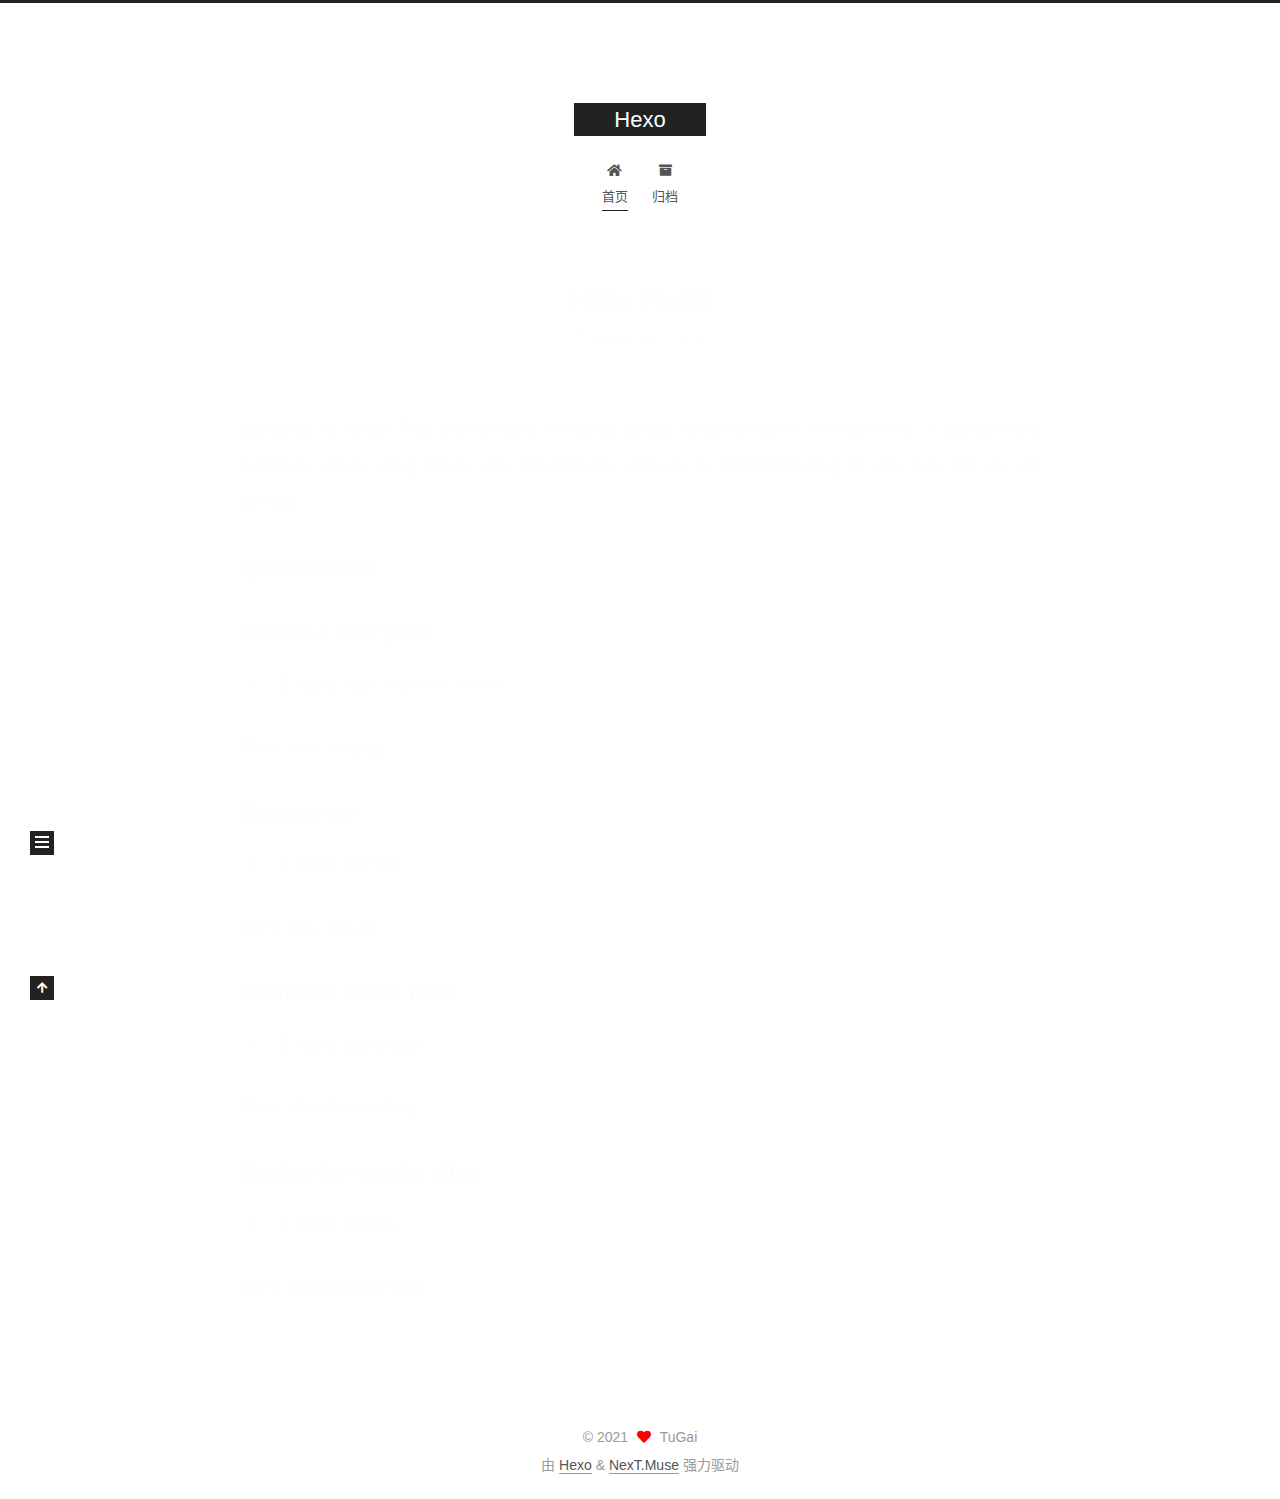
<file: index.html>
<!DOCTYPE html>
<html lang="zh-CN">
<head>
  <meta charset="UTF-8">
<meta name="viewport" content="width=device-width, initial-scale=1, maximum-scale=2">
<meta name="theme-color" content="#222">
<meta name="generator" content="Hexo 5.4.0">
  <link rel="apple-touch-icon" sizes="180x180" href="/images/apple-touch-icon-next.png">
  <link rel="icon" type="image/png" sizes="32x32" href="/images/favicon-32x32-next.png">
  <link rel="icon" type="image/png" sizes="16x16" href="/images/favicon-16x16-next.png">
  <link rel="mask-icon" href="/images/logo.svg" color="#222">

<link rel="stylesheet" href="/css/main.css">


<link rel="stylesheet" href="/lib/font-awesome/css/all.min.css">

<script id="hexo-configurations">
    var NexT = window.NexT || {};
    var CONFIG = {"hostname":"example.com","root":"/","scheme":"Muse","version":"7.8.0","exturl":false,"sidebar":{"position":"left","display":"post","padding":18,"offset":12,"onmobile":false},"copycode":{"enable":false,"show_result":false,"style":null},"back2top":{"enable":true,"sidebar":false,"scrollpercent":false},"bookmark":{"enable":false,"color":"#222","save":"auto"},"fancybox":false,"mediumzoom":false,"lazyload":false,"pangu":false,"comments":{"style":"tabs","active":null,"storage":true,"lazyload":false,"nav":null},"algolia":{"hits":{"per_page":10},"labels":{"input_placeholder":"Search for Posts","hits_empty":"We didn't find any results for the search: ${query}","hits_stats":"${hits} results found in ${time} ms"}},"localsearch":{"enable":false,"trigger":"auto","top_n_per_article":1,"unescape":false,"preload":false},"motion":{"enable":true,"async":false,"transition":{"post_block":"fadeIn","post_header":"slideDownIn","post_body":"slideDownIn","coll_header":"slideLeftIn","sidebar":"slideUpIn"}}};
  </script>

  <meta property="og:type" content="website">
<meta property="og:title" content="Hexo">
<meta property="og:url" content="http://example.com/index.html">
<meta property="og:site_name" content="Hexo">
<meta property="og:locale" content="zh_CN">
<meta property="article:author" content="TuGai">
<meta name="twitter:card" content="summary">

<link rel="canonical" href="http://example.com/">


<script id="page-configurations">
  // https://hexo.io/docs/variables.html
  CONFIG.page = {
    sidebar: "",
    isHome : true,
    isPost : false,
    lang   : 'zh-CN'
  };
</script>

  <title>Hexo</title>
  






  <noscript>
  <style>
  .use-motion .brand,
  .use-motion .menu-item,
  .sidebar-inner,
  .use-motion .post-block,
  .use-motion .pagination,
  .use-motion .comments,
  .use-motion .post-header,
  .use-motion .post-body,
  .use-motion .collection-header { opacity: initial; }

  .use-motion .site-title,
  .use-motion .site-subtitle {
    opacity: initial;
    top: initial;
  }

  .use-motion .logo-line-before i { left: initial; }
  .use-motion .logo-line-after i { right: initial; }
  </style>
</noscript>

</head>

<body itemscope itemtype="http://schema.org/WebPage">
  <div class="container use-motion">
    <div class="headband"></div>

    <header class="header" itemscope itemtype="http://schema.org/WPHeader">
      <div class="header-inner"><div class="site-brand-container">
  <div class="site-nav-toggle">
    <div class="toggle" aria-label="切换导航栏">
      <span class="toggle-line toggle-line-first"></span>
      <span class="toggle-line toggle-line-middle"></span>
      <span class="toggle-line toggle-line-last"></span>
    </div>
  </div>

  <div class="site-meta">

    <a href="/" class="brand" rel="start">
      <span class="logo-line-before"><i></i></span>
      <h1 class="site-title">Hexo</h1>
      <span class="logo-line-after"><i></i></span>
    </a>
  </div>

  <div class="site-nav-right">
    <div class="toggle popup-trigger">
    </div>
  </div>
</div>




<nav class="site-nav">
  <ul id="menu" class="main-menu menu">
        <li class="menu-item menu-item-home">

    <a href="/" rel="section"><i class="fa fa-home fa-fw"></i>首页</a>

  </li>
        <li class="menu-item menu-item-archives">

    <a href="/archives/" rel="section"><i class="fa fa-archive fa-fw"></i>归档</a>

  </li>
  </ul>
</nav>




</div>
    </header>

    
  <div class="back-to-top">
    <i class="fa fa-arrow-up"></i>
    <span>0%</span>
  </div>


    <main class="main">
      <div class="main-inner">
        <div class="content-wrap">
          

          <div class="content index posts-expand">
            
      
  
  
  <article itemscope itemtype="http://schema.org/Article" class="post-block" lang="zh-CN">
    <link itemprop="mainEntityOfPage" href="http://example.com/2021/12/13/hello-world/">

    <span hidden itemprop="author" itemscope itemtype="http://schema.org/Person">
      <meta itemprop="image" content="/images/avatar.gif">
      <meta itemprop="name" content="TuGai">
      <meta itemprop="description" content="">
    </span>

    <span hidden itemprop="publisher" itemscope itemtype="http://schema.org/Organization">
      <meta itemprop="name" content="Hexo">
    </span>
      <header class="post-header">
        <h2 class="post-title" itemprop="name headline">
          
            <a href="/2021/12/13/hello-world/" class="post-title-link" itemprop="url">Hello World</a>
        </h2>

        <div class="post-meta">
            <span class="post-meta-item">
              <span class="post-meta-item-icon">
                <i class="far fa-calendar"></i>
              </span>
              <span class="post-meta-item-text">发表于</span>

              <time title="创建时间：2021-12-13 00:34:31" itemprop="dateCreated datePublished" datetime="2021-12-13T00:34:31+08:00">2021-12-13</time>
            </span>

          

        </div>
      </header>

    
    
    
    <div class="post-body" itemprop="articleBody">

      
          <p>Welcome to <a target="_blank" rel="noopener" href="https://hexo.io/">Hexo</a>! This is your very first post. Check <a target="_blank" rel="noopener" href="https://hexo.io/docs/">documentation</a> for more info. If you get any problems when using Hexo, you can find the answer in <a target="_blank" rel="noopener" href="https://hexo.io/docs/troubleshooting.html">troubleshooting</a> or you can ask me on <a target="_blank" rel="noopener" href="https://github.com/hexojs/hexo/issues">GitHub</a>.</p>
<h2 id="Quick-Start"><a href="#Quick-Start" class="headerlink" title="Quick Start"></a>Quick Start</h2><h3 id="Create-a-new-post"><a href="#Create-a-new-post" class="headerlink" title="Create a new post"></a>Create a new post</h3><figure class="highlight bash"><table><tr><td class="gutter"><pre><span class="line">1</span><br></pre></td><td class="code"><pre><span class="line">$ hexo new <span class="string">&quot;My New Post&quot;</span></span><br></pre></td></tr></table></figure>

<p>More info: <a target="_blank" rel="noopener" href="https://hexo.io/docs/writing.html">Writing</a></p>
<h3 id="Run-server"><a href="#Run-server" class="headerlink" title="Run server"></a>Run server</h3><figure class="highlight bash"><table><tr><td class="gutter"><pre><span class="line">1</span><br></pre></td><td class="code"><pre><span class="line">$ hexo server</span><br></pre></td></tr></table></figure>

<p>More info: <a target="_blank" rel="noopener" href="https://hexo.io/docs/server.html">Server</a></p>
<h3 id="Generate-static-files"><a href="#Generate-static-files" class="headerlink" title="Generate static files"></a>Generate static files</h3><figure class="highlight bash"><table><tr><td class="gutter"><pre><span class="line">1</span><br></pre></td><td class="code"><pre><span class="line">$ hexo generate</span><br></pre></td></tr></table></figure>

<p>More info: <a target="_blank" rel="noopener" href="https://hexo.io/docs/generating.html">Generating</a></p>
<h3 id="Deploy-to-remote-sites"><a href="#Deploy-to-remote-sites" class="headerlink" title="Deploy to remote sites"></a>Deploy to remote sites</h3><figure class="highlight bash"><table><tr><td class="gutter"><pre><span class="line">1</span><br></pre></td><td class="code"><pre><span class="line">$ hexo deploy</span><br></pre></td></tr></table></figure>

<p>More info: <a target="_blank" rel="noopener" href="https://hexo.io/docs/one-command-deployment.html">Deployment</a></p>

      
    </div>

    
    
    
      <footer class="post-footer">
        <div class="post-eof"></div>
      </footer>
  </article>
  
  
  


  



          </div>
          

<script>
  window.addEventListener('tabs:register', () => {
    let { activeClass } = CONFIG.comments;
    if (CONFIG.comments.storage) {
      activeClass = localStorage.getItem('comments_active') || activeClass;
    }
    if (activeClass) {
      let activeTab = document.querySelector(`a[href="#comment-${activeClass}"]`);
      if (activeTab) {
        activeTab.click();
      }
    }
  });
  if (CONFIG.comments.storage) {
    window.addEventListener('tabs:click', event => {
      if (!event.target.matches('.tabs-comment .tab-content .tab-pane')) return;
      let commentClass = event.target.classList[1];
      localStorage.setItem('comments_active', commentClass);
    });
  }
</script>

        </div>
          
  
  <div class="toggle sidebar-toggle">
    <span class="toggle-line toggle-line-first"></span>
    <span class="toggle-line toggle-line-middle"></span>
    <span class="toggle-line toggle-line-last"></span>
  </div>

  <aside class="sidebar">
    <div class="sidebar-inner">

      <ul class="sidebar-nav motion-element">
        <li class="sidebar-nav-toc">
          文章目录
        </li>
        <li class="sidebar-nav-overview">
          站点概览
        </li>
      </ul>

      <!--noindex-->
      <div class="post-toc-wrap sidebar-panel">
      </div>
      <!--/noindex-->

      <div class="site-overview-wrap sidebar-panel">
        <div class="site-author motion-element" itemprop="author" itemscope itemtype="http://schema.org/Person">
  <p class="site-author-name" itemprop="name">TuGai</p>
  <div class="site-description" itemprop="description"></div>
</div>
<div class="site-state-wrap motion-element">
  <nav class="site-state">
      <div class="site-state-item site-state-posts">
          <a href="/archives/">
        
          <span class="site-state-item-count">1</span>
          <span class="site-state-item-name">日志</span>
        </a>
      </div>
  </nav>
</div>



      </div>

    </div>
  </aside>
  <div id="sidebar-dimmer"></div>


      </div>
    </main>

    <footer class="footer">
      <div class="footer-inner">
        

        

<div class="copyright">
  
  &copy; 
  <span itemprop="copyrightYear">2021</span>
  <span class="with-love">
    <i class="fa fa-heart"></i>
  </span>
  <span class="author" itemprop="copyrightHolder">TuGai</span>
</div>
  <div class="powered-by">由 <a href="https://hexo.io/" class="theme-link" rel="noopener" target="_blank">Hexo</a> & <a href="https://muse.theme-next.org/" class="theme-link" rel="noopener" target="_blank">NexT.Muse</a> 强力驱动
  </div>

        








      </div>
    </footer>
  </div>

  
  <script src="/lib/anime.min.js"></script>
  <script src="/lib/velocity/velocity.min.js"></script>
  <script src="/lib/velocity/velocity.ui.min.js"></script>

<script src="/js/utils.js"></script>

<script src="/js/motion.js"></script>


<script src="/js/schemes/muse.js"></script>


<script src="/js/next-boot.js"></script>




  















  

  

</body>
</html>
</file>
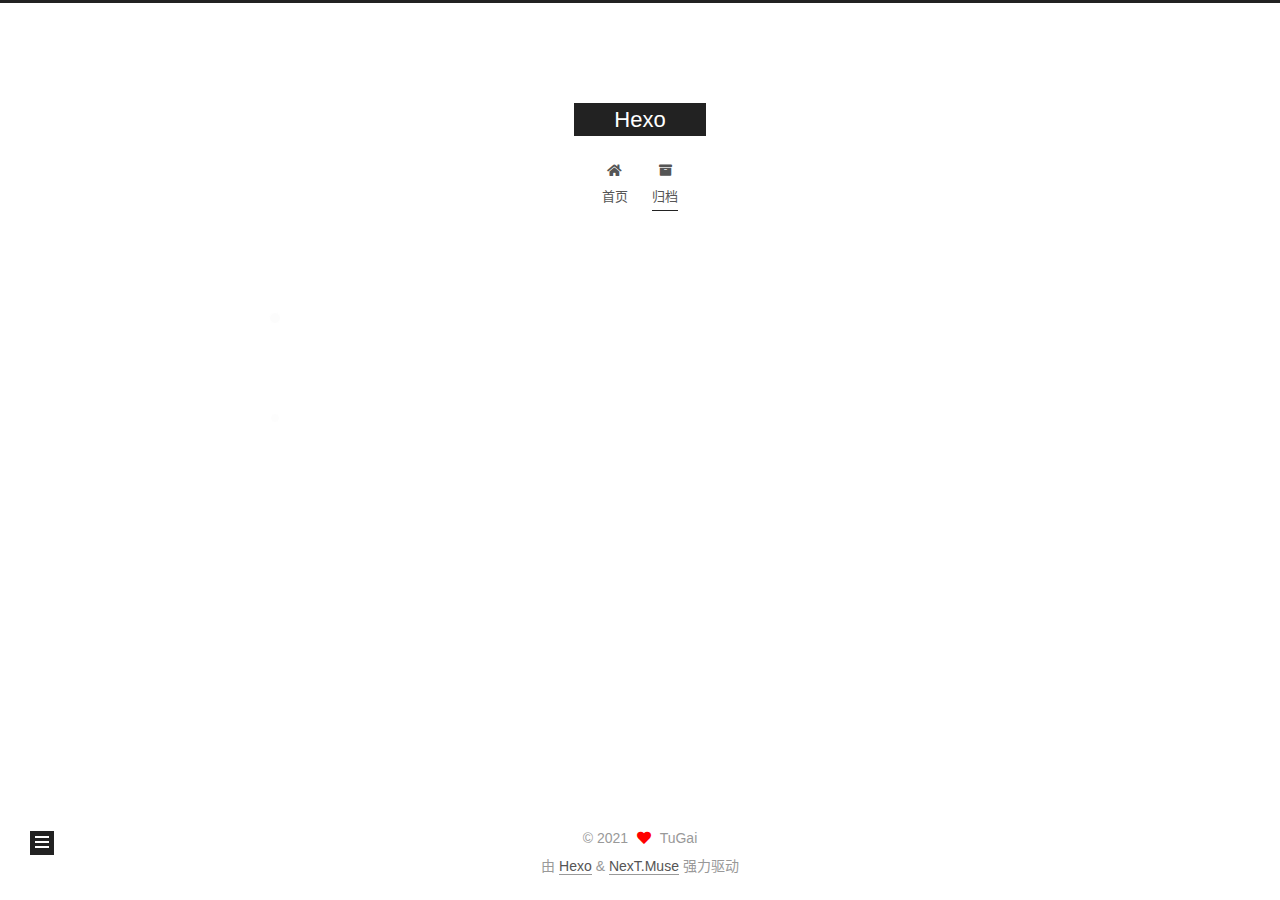
<file: archives/index.html>
<!DOCTYPE html>
<html lang="zh-CN">
<head>
  <meta charset="UTF-8">
<meta name="viewport" content="width=device-width, initial-scale=1, maximum-scale=2">
<meta name="theme-color" content="#222">
<meta name="generator" content="Hexo 5.4.0">
  <link rel="apple-touch-icon" sizes="180x180" href="/images/apple-touch-icon-next.png">
  <link rel="icon" type="image/png" sizes="32x32" href="/images/favicon-32x32-next.png">
  <link rel="icon" type="image/png" sizes="16x16" href="/images/favicon-16x16-next.png">
  <link rel="mask-icon" href="/images/logo.svg" color="#222">

<link rel="stylesheet" href="/css/main.css">


<link rel="stylesheet" href="/lib/font-awesome/css/all.min.css">

<script id="hexo-configurations">
    var NexT = window.NexT || {};
    var CONFIG = {"hostname":"example.com","root":"/","scheme":"Muse","version":"7.8.0","exturl":false,"sidebar":{"position":"left","display":"post","padding":18,"offset":12,"onmobile":false},"copycode":{"enable":false,"show_result":false,"style":null},"back2top":{"enable":true,"sidebar":false,"scrollpercent":false},"bookmark":{"enable":false,"color":"#222","save":"auto"},"fancybox":false,"mediumzoom":false,"lazyload":false,"pangu":false,"comments":{"style":"tabs","active":null,"storage":true,"lazyload":false,"nav":null},"algolia":{"hits":{"per_page":10},"labels":{"input_placeholder":"Search for Posts","hits_empty":"We didn't find any results for the search: ${query}","hits_stats":"${hits} results found in ${time} ms"}},"localsearch":{"enable":false,"trigger":"auto","top_n_per_article":1,"unescape":false,"preload":false},"motion":{"enable":true,"async":false,"transition":{"post_block":"fadeIn","post_header":"slideDownIn","post_body":"slideDownIn","coll_header":"slideLeftIn","sidebar":"slideUpIn"}}};
  </script>

  <meta property="og:type" content="website">
<meta property="og:title" content="Hexo">
<meta property="og:url" content="http://example.com/archives/index.html">
<meta property="og:site_name" content="Hexo">
<meta property="og:locale" content="zh_CN">
<meta property="article:author" content="TuGai">
<meta name="twitter:card" content="summary">

<link rel="canonical" href="http://example.com/archives/">


<script id="page-configurations">
  // https://hexo.io/docs/variables.html
  CONFIG.page = {
    sidebar: "",
    isHome : false,
    isPost : false,
    lang   : 'zh-CN'
  };
</script>

  <title>归档 | Hexo</title>
  






  <noscript>
  <style>
  .use-motion .brand,
  .use-motion .menu-item,
  .sidebar-inner,
  .use-motion .post-block,
  .use-motion .pagination,
  .use-motion .comments,
  .use-motion .post-header,
  .use-motion .post-body,
  .use-motion .collection-header { opacity: initial; }

  .use-motion .site-title,
  .use-motion .site-subtitle {
    opacity: initial;
    top: initial;
  }

  .use-motion .logo-line-before i { left: initial; }
  .use-motion .logo-line-after i { right: initial; }
  </style>
</noscript>

</head>

<body itemscope itemtype="http://schema.org/WebPage">
  <div class="container use-motion">
    <div class="headband"></div>

    <header class="header" itemscope itemtype="http://schema.org/WPHeader">
      <div class="header-inner"><div class="site-brand-container">
  <div class="site-nav-toggle">
    <div class="toggle" aria-label="切换导航栏">
      <span class="toggle-line toggle-line-first"></span>
      <span class="toggle-line toggle-line-middle"></span>
      <span class="toggle-line toggle-line-last"></span>
    </div>
  </div>

  <div class="site-meta">

    <a href="/" class="brand" rel="start">
      <span class="logo-line-before"><i></i></span>
      <h1 class="site-title">Hexo</h1>
      <span class="logo-line-after"><i></i></span>
    </a>
  </div>

  <div class="site-nav-right">
    <div class="toggle popup-trigger">
    </div>
  </div>
</div>




<nav class="site-nav">
  <ul id="menu" class="main-menu menu">
        <li class="menu-item menu-item-home">

    <a href="/" rel="section"><i class="fa fa-home fa-fw"></i>首页</a>

  </li>
        <li class="menu-item menu-item-archives">

    <a href="/archives/" rel="section"><i class="fa fa-archive fa-fw"></i>归档</a>

  </li>
  </ul>
</nav>




</div>
    </header>

    
  <div class="back-to-top">
    <i class="fa fa-arrow-up"></i>
    <span>0%</span>
  </div>


    <main class="main">
      <div class="main-inner">
        <div class="content-wrap">
          

          <div class="content archive">
            

  
  
  
  <div class="post-block">
    <div class="posts-collapse">
      <div class="collection-title">
        <span class="collection-header">嗯..! 目前共计 1 篇日志。 继续努力。</span>
      </div>

      
    <div class="collection-year">
      <span class="collection-header">2021</span>
    </div>

  <article itemscope itemtype="http://schema.org/Article">
    <header class="post-header">

      <div class="post-meta">
        <time itemprop="dateCreated"
              datetime="2021-12-13T00:34:31+08:00"
              content="2021-12-13">
          12-13
        </time>
      </div>

      <div class="post-title">
          <a class="post-title-link" href="/2021/12/13/hello-world/" itemprop="url">
            <span itemprop="name">Hello World</span>
          </a>
      </div>

    </header>
  </article>


    </div>
  </div>
  
  
  

  



          </div>
          

<script>
  window.addEventListener('tabs:register', () => {
    let { activeClass } = CONFIG.comments;
    if (CONFIG.comments.storage) {
      activeClass = localStorage.getItem('comments_active') || activeClass;
    }
    if (activeClass) {
      let activeTab = document.querySelector(`a[href="#comment-${activeClass}"]`);
      if (activeTab) {
        activeTab.click();
      }
    }
  });
  if (CONFIG.comments.storage) {
    window.addEventListener('tabs:click', event => {
      if (!event.target.matches('.tabs-comment .tab-content .tab-pane')) return;
      let commentClass = event.target.classList[1];
      localStorage.setItem('comments_active', commentClass);
    });
  }
</script>

        </div>
          
  
  <div class="toggle sidebar-toggle">
    <span class="toggle-line toggle-line-first"></span>
    <span class="toggle-line toggle-line-middle"></span>
    <span class="toggle-line toggle-line-last"></span>
  </div>

  <aside class="sidebar">
    <div class="sidebar-inner">

      <ul class="sidebar-nav motion-element">
        <li class="sidebar-nav-toc">
          文章目录
        </li>
        <li class="sidebar-nav-overview">
          站点概览
        </li>
      </ul>

      <!--noindex-->
      <div class="post-toc-wrap sidebar-panel">
      </div>
      <!--/noindex-->

      <div class="site-overview-wrap sidebar-panel">
        <div class="site-author motion-element" itemprop="author" itemscope itemtype="http://schema.org/Person">
  <p class="site-author-name" itemprop="name">TuGai</p>
  <div class="site-description" itemprop="description"></div>
</div>
<div class="site-state-wrap motion-element">
  <nav class="site-state">
      <div class="site-state-item site-state-posts">
          <a href="/archives/">
        
          <span class="site-state-item-count">1</span>
          <span class="site-state-item-name">日志</span>
        </a>
      </div>
  </nav>
</div>



      </div>

    </div>
  </aside>
  <div id="sidebar-dimmer"></div>


      </div>
    </main>

    <footer class="footer">
      <div class="footer-inner">
        

        

<div class="copyright">
  
  &copy; 
  <span itemprop="copyrightYear">2021</span>
  <span class="with-love">
    <i class="fa fa-heart"></i>
  </span>
  <span class="author" itemprop="copyrightHolder">TuGai</span>
</div>
  <div class="powered-by">由 <a href="https://hexo.io/" class="theme-link" rel="noopener" target="_blank">Hexo</a> & <a href="https://muse.theme-next.org/" class="theme-link" rel="noopener" target="_blank">NexT.Muse</a> 强力驱动
  </div>

        








      </div>
    </footer>
  </div>

  
  <script src="/lib/anime.min.js"></script>
  <script src="/lib/velocity/velocity.min.js"></script>
  <script src="/lib/velocity/velocity.ui.min.js"></script>

<script src="/js/utils.js"></script>

<script src="/js/motion.js"></script>


<script src="/js/schemes/muse.js"></script>


<script src="/js/next-boot.js"></script>




  















  

  

</body>
</html>
</file>
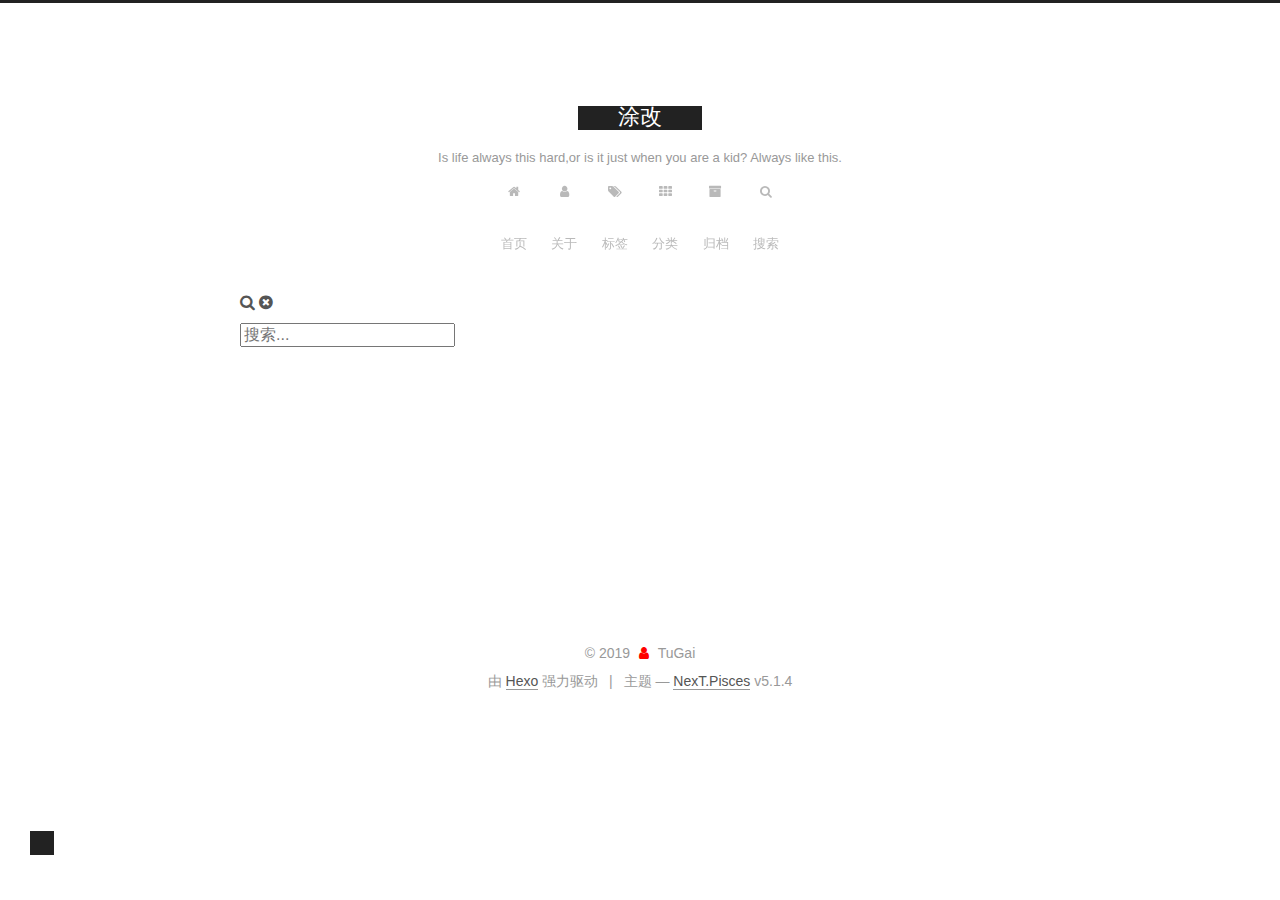
<file: categories/index.html>
<!DOCTYPE html>



  


<html class="theme-next pisces use-motion" lang="zh-Hans">
<head><meta name="generator" content="Hexo 3.8.0">
  <meta charset="UTF-8">
<meta http-equiv="X-UA-Compatible" content="IE=edge">
<meta name="viewport" content="width=device-width, initial-scale=1, maximum-scale=1">
<meta name="theme-color" content="#222">









<meta http-equiv="Cache-Control" content="no-transform">
<meta http-equiv="Cache-Control" content="no-siteapp">
















  
  
  <link href="/lib/fancybox/source/jquery.fancybox.css?v=2.1.5" rel="stylesheet" type="text/css">







<link href="/lib/font-awesome/css/font-awesome.min.css?v=4.6.2" rel="stylesheet" type="text/css">

<link href="/css/main.css?v=5.1.4" rel="stylesheet" type="text/css">


  <link rel="apple-touch-icon" sizes="180x180" href="/images/apple-touch-icon-next.png?v=5.1.4">


  <link rel="icon" type="image/png" sizes="32x32" href="/images/favicon-32x32-next.png?v=5.1.4">


  <link rel="icon" type="image/png" sizes="16x16" href="/images/favicon-16x16-next.png?v=5.1.4">


  <link rel="mask-icon" href="/images/logo.svg?v=5.1.4" color="#222">





  <meta name="keywords" content="Hexo, NexT">










<meta property="og:type" content="website">
<meta property="og:title" content="categories">
<meta property="og:url" content="https://yaoliao.github.io/categories/index.html">
<meta property="og:site_name" content="涂改">
<meta property="og:locale" content="zh-Hans">
<meta property="og:updated_time" content="2019-01-01T13:08:14.303Z">
<meta name="twitter:card" content="summary">
<meta name="twitter:title" content="categories">



<script type="text/javascript" id="hexo.configurations">
  var NexT = window.NexT || {};
  var CONFIG = {
    root: '/',
    scheme: 'Pisces',
    version: '5.1.4',
    sidebar: {"position":"left","display":"post","offset":12,"b2t":false,"scrollpercent":false,"onmobile":false},
    fancybox: true,
    tabs: true,
    motion: {"enable":true,"async":false,"transition":{"post_block":"fadeIn","post_header":"slideDownIn","post_body":"slideDownIn","coll_header":"slideLeftIn","sidebar":"slideUpIn"}},
    duoshuo: {
      userId: '0',
      author: '博主'
    },
    algolia: {
      applicationID: '',
      apiKey: '',
      indexName: '',
      hits: {"per_page":10},
      labels: {"input_placeholder":"Search for Posts","hits_empty":"We didn't find any results for the search: ${query}","hits_stats":"${hits} results found in ${time} ms"}
    }
  };
</script>



  <link rel="canonical" href="https://yaoliao.github.io/categories/">





  <title>categories | 涂改</title>
  








</head>

<body itemscope="" itemtype="http://schema.org/WebPage" lang="zh-Hans">

  
  
    
  

  <div class="container sidebar-position-left page-post-detail">
    <div class="headband"></div>

    <header id="header" class="header" itemscope="" itemtype="http://schema.org/WPHeader">
      <div class="header-inner"><div class="site-brand-wrapper">
  <div class="site-meta ">
    

    <div class="custom-logo-site-title">
      <a href="/" class="brand" rel="start">
        <span class="logo-line-before"><i></i></span>
        <span class="site-title">涂改</span>
        <span class="logo-line-after"><i></i></span>
      </a>
    </div>
      
        <p class="site-subtitle">Is life always this hard,or is it just when you are a kid?  Always like this.</p>
      
  </div>

  <div class="site-nav-toggle">
    <button>
      <span class="btn-bar"></span>
      <span class="btn-bar"></span>
      <span class="btn-bar"></span>
    </button>
  </div>
</div>

<nav class="site-nav">
  

  
    <ul id="menu" class="menu">
      
        
        <li class="menu-item menu-item-home">
          <a href="/" rel="section">
            
              <i class="menu-item-icon fa fa-fw fa-home"></i> <br>
            
            首页
          </a>
        </li>
      
        
        <li class="menu-item menu-item-about">
          <a href="/about/" rel="section">
            
              <i class="menu-item-icon fa fa-fw fa-user"></i> <br>
            
            关于
          </a>
        </li>
      
        
        <li class="menu-item menu-item-tags">
          <a href="/tags/" rel="section">
            
              <i class="menu-item-icon fa fa-fw fa-tags"></i> <br>
            
            标签
          </a>
        </li>
      
        
        <li class="menu-item menu-item-categories">
          <a href="/categories/" rel="section">
            
              <i class="menu-item-icon fa fa-fw fa-th"></i> <br>
            
            分类
          </a>
        </li>
      
        
        <li class="menu-item menu-item-archives">
          <a href="/archives/" rel="section">
            
              <i class="menu-item-icon fa fa-fw fa-archive"></i> <br>
            
            归档
          </a>
        </li>
      

      
        <li class="menu-item menu-item-search">
          
            <a href="javascript:;" class="popup-trigger">
          
            
              <i class="menu-item-icon fa fa-search fa-fw"></i> <br>
            
            搜索
          </a>
        </li>
      
    </ul>
  

  
    <div class="site-search">
      
  <div class="popup search-popup local-search-popup">
  <div class="local-search-header clearfix">
    <span class="search-icon">
      <i class="fa fa-search"></i>
    </span>
    <span class="popup-btn-close">
      <i class="fa fa-times-circle"></i>
    </span>
    <div class="local-search-input-wrapper">
      <input autocomplete="off" placeholder="搜索..." spellcheck="false" type="text" id="local-search-input">
    </div>
  </div>
  <div id="local-search-result"></div>
</div>



    </div>
  
</nav>



 </div>
    </header>

    <main id="main" class="main">
      <div class="main-inner">
        <div class="content-wrap">
          <div id="content" class="content">
            

  <div id="posts" class="posts-expand">
    
    
    
    <div class="post-block page">
      <header class="post-header">

	<h1 class="post-title" itemprop="name headline">categories</h1>



</header>

      
      
      
      <div class="post-body">
        
        
          <div class="category-all-page">
            <div class="category-all-title">
                目前共计 1 个分类
            </div>
            <div class="category-all">
              <ul class="category-list"><li class="category-list-item"><a class="category-list-link" href="/categories/Hexo/">Hexo</a><span class="category-list-count">1</span></li></ul>
            </div>
          </div>
        
      </div>
      
      
      
    </div>
    
    
    
  </div>


          </div>
          


          

  



        </div>
        
          
  
  <div class="sidebar-toggle">
    <div class="sidebar-toggle-line-wrap">
      <span class="sidebar-toggle-line sidebar-toggle-line-first"></span>
      <span class="sidebar-toggle-line sidebar-toggle-line-middle"></span>
      <span class="sidebar-toggle-line sidebar-toggle-line-last"></span>
    </div>
  </div>

  <aside id="sidebar" class="sidebar">
    
    <div class="sidebar-inner">

      

      

      <section class="site-overview-wrap sidebar-panel sidebar-panel-active">
        <div class="site-overview">
          <div class="site-author motion-element" itemprop="author" itemscope="" itemtype="http://schema.org/Person">
            
              <img class="site-author-image" itemprop="image" src="/images/233.JPG" alt="TuGai">
            
              <p class="site-author-name" itemprop="name">TuGai</p>
              <p class="site-description motion-element" itemprop="description"></p>
          </div>

          <nav class="site-state motion-element">

            
              <div class="site-state-item site-state-posts">
              
                <a href="/archives/">
              
                  <span class="site-state-item-count">1</span>
                  <span class="site-state-item-name">日志</span>
                </a>
              </div>
            

            
              
              
              <div class="site-state-item site-state-categories">
                <a href="/categories/index.html">
                  <span class="site-state-item-count">1</span>
                  <span class="site-state-item-name">分类</span>
                </a>
              </div>
            

            
              
              
              <div class="site-state-item site-state-tags">
                <a href="/tags/index.html">
                  <span class="site-state-item-count">1</span>
                  <span class="site-state-item-name">标签</span>
                </a>
              </div>
            

          </nav>

          

          

          
          

          
          

          

        </div>
      </section>

      

      

    </div>
  </aside>


        
      </div>
    </main>

    <footer id="footer" class="footer">
      <div class="footer-inner">
        <div class="copyright">&copy; <span itemprop="copyrightYear">2019</span>
  <span class="with-love">
    <i class="fa fa-user"></i>
  </span>
  <span class="author" itemprop="copyrightHolder">TuGai</span>

  
</div>


  <div class="powered-by">由 <a class="theme-link" target="_blank" href="https://hexo.io">Hexo</a> 强力驱动</div>



  <span class="post-meta-divider">|</span>



  <div class="theme-info">主题 &mdash; <a class="theme-link" target="_blank" href="https://github.com/iissnan/hexo-theme-next">NexT.Pisces</a> v5.1.4</div>




        







        
      </div>
    </footer>

    
      <div class="back-to-top">
        <i class="fa fa-arrow-up"></i>
        
      </div>
    

    

  </div>

  

<script type="text/javascript">
  if (Object.prototype.toString.call(window.Promise) !== '[object Function]') {
    window.Promise = null;
  }
</script>









  












  
  
    <script type="text/javascript" src="/lib/jquery/index.js?v=2.1.3"></script>
  

  
  
    <script type="text/javascript" src="/lib/fastclick/lib/fastclick.min.js?v=1.0.6"></script>
  

  
  
    <script type="text/javascript" src="/lib/jquery_lazyload/jquery.lazyload.js?v=1.9.7"></script>
  

  
  
    <script type="text/javascript" src="/lib/velocity/velocity.min.js?v=1.2.1"></script>
  

  
  
    <script type="text/javascript" src="/lib/velocity/velocity.ui.min.js?v=1.2.1"></script>
  

  
  
    <script type="text/javascript" src="/lib/fancybox/source/jquery.fancybox.pack.js?v=2.1.5"></script>
  


  


  <script type="text/javascript" src="/js/src/utils.js?v=5.1.4"></script>

  <script type="text/javascript" src="/js/src/motion.js?v=5.1.4"></script>



  
  


  <script type="text/javascript" src="/js/src/affix.js?v=5.1.4"></script>

  <script type="text/javascript" src="/js/src/schemes/pisces.js?v=5.1.4"></script>



  
  <script type="text/javascript" src="/js/src/scrollspy.js?v=5.1.4"></script>
<script type="text/javascript" src="/js/src/post-details.js?v=5.1.4"></script>



  


  <script type="text/javascript" src="/js/src/bootstrap.js?v=5.1.4"></script>



  


  




	





  





  












  

  <script type="text/javascript">
    // Popup Window;
    var isfetched = false;
    var isXml = true;
    // Search DB path;
    var search_path = "search.xml";
    if (search_path.length === 0) {
      search_path = "search.xml";
    } else if (/json$/i.test(search_path)) {
      isXml = false;
    }
    var path = "/" + search_path;
    // monitor main search box;

    var onPopupClose = function (e) {
      $('.popup').hide();
      $('#local-search-input').val('');
      $('.search-result-list').remove();
      $('#no-result').remove();
      $(".local-search-pop-overlay").remove();
      $('body').css('overflow', '');
    }

    function proceedsearch() {
      $("body")
        .append('<div class="search-popup-overlay local-search-pop-overlay"></div>')
        .css('overflow', 'hidden');
      $('.search-popup-overlay').click(onPopupClose);
      $('.popup').toggle();
      var $localSearchInput = $('#local-search-input');
      $localSearchInput.attr("autocapitalize", "none");
      $localSearchInput.attr("autocorrect", "off");
      $localSearchInput.focus();
    }

    // search function;
    var searchFunc = function(path, search_id, content_id) {
      'use strict';

      // start loading animation
      $("body")
        .append('<div class="search-popup-overlay local-search-pop-overlay">' +
          '<div id="search-loading-icon">' +
          '<i class="fa fa-spinner fa-pulse fa-5x fa-fw"></i>' +
          '</div>' +
          '</div>')
        .css('overflow', 'hidden');
      $("#search-loading-icon").css('margin', '20% auto 0 auto').css('text-align', 'center');

      $.ajax({
        url: path,
        dataType: isXml ? "xml" : "json",
        async: true,
        success: function(res) {
          // get the contents from search data
          isfetched = true;
          $('.popup').detach().appendTo('.header-inner');
          var datas = isXml ? $("entry", res).map(function() {
            return {
              title: $("title", this).text(),
              content: $("content",this).text(),
              url: $("url" , this).text()
            };
          }).get() : res;
          var input = document.getElementById(search_id);
          var resultContent = document.getElementById(content_id);
          var inputEventFunction = function() {
            var searchText = input.value.trim().toLowerCase();
            var keywords = searchText.split(/[\s\-]+/);
            if (keywords.length > 1) {
              keywords.push(searchText);
            }
            var resultItems = [];
            if (searchText.length > 0) {
              // perform local searching
              datas.forEach(function(data) {
                var isMatch = false;
                var hitCount = 0;
                var searchTextCount = 0;
                var title = data.title.trim();
                var titleInLowerCase = title.toLowerCase();
                var content = data.content.trim().replace(/<[^>]+>/g,"");
                var contentInLowerCase = content.toLowerCase();
                var articleUrl = decodeURIComponent(data.url);
                var indexOfTitle = [];
                var indexOfContent = [];
                // only match articles with not empty titles
                if(title != '') {
                  keywords.forEach(function(keyword) {
                    function getIndexByWord(word, text, caseSensitive) {
                      var wordLen = word.length;
                      if (wordLen === 0) {
                        return [];
                      }
                      var startPosition = 0, position = [], index = [];
                      if (!caseSensitive) {
                        text = text.toLowerCase();
                        word = word.toLowerCase();
                      }
                      while ((position = text.indexOf(word, startPosition)) > -1) {
                        index.push({position: position, word: word});
                        startPosition = position + wordLen;
                      }
                      return index;
                    }

                    indexOfTitle = indexOfTitle.concat(getIndexByWord(keyword, titleInLowerCase, false));
                    indexOfContent = indexOfContent.concat(getIndexByWord(keyword, contentInLowerCase, false));
                  });
                  if (indexOfTitle.length > 0 || indexOfContent.length > 0) {
                    isMatch = true;
                    hitCount = indexOfTitle.length + indexOfContent.length;
                  }
                }

                // show search results

                if (isMatch) {
                  // sort index by position of keyword

                  [indexOfTitle, indexOfContent].forEach(function (index) {
                    index.sort(function (itemLeft, itemRight) {
                      if (itemRight.position !== itemLeft.position) {
                        return itemRight.position - itemLeft.position;
                      } else {
                        return itemLeft.word.length - itemRight.word.length;
                      }
                    });
                  });

                  // merge hits into slices

                  function mergeIntoSlice(text, start, end, index) {
                    var item = index[index.length - 1];
                    var position = item.position;
                    var word = item.word;
                    var hits = [];
                    var searchTextCountInSlice = 0;
                    while (position + word.length <= end && index.length != 0) {
                      if (word === searchText) {
                        searchTextCountInSlice++;
                      }
                      hits.push({position: position, length: word.length});
                      var wordEnd = position + word.length;

                      // move to next position of hit

                      index.pop();
                      while (index.length != 0) {
                        item = index[index.length - 1];
                        position = item.position;
                        word = item.word;
                        if (wordEnd > position) {
                          index.pop();
                        } else {
                          break;
                        }
                      }
                    }
                    searchTextCount += searchTextCountInSlice;
                    return {
                      hits: hits,
                      start: start,
                      end: end,
                      searchTextCount: searchTextCountInSlice
                    };
                  }

                  var slicesOfTitle = [];
                  if (indexOfTitle.length != 0) {
                    slicesOfTitle.push(mergeIntoSlice(title, 0, title.length, indexOfTitle));
                  }

                  var slicesOfContent = [];
                  while (indexOfContent.length != 0) {
                    var item = indexOfContent[indexOfContent.length - 1];
                    var position = item.position;
                    var word = item.word;
                    // cut out 100 characters
                    var start = position - 20;
                    var end = position + 80;
                    if(start < 0){
                      start = 0;
                    }
                    if (end < position + word.length) {
                      end = position + word.length;
                    }
                    if(end > content.length){
                      end = content.length;
                    }
                    slicesOfContent.push(mergeIntoSlice(content, start, end, indexOfContent));
                  }

                  // sort slices in content by search text's count and hits' count

                  slicesOfContent.sort(function (sliceLeft, sliceRight) {
                    if (sliceLeft.searchTextCount !== sliceRight.searchTextCount) {
                      return sliceRight.searchTextCount - sliceLeft.searchTextCount;
                    } else if (sliceLeft.hits.length !== sliceRight.hits.length) {
                      return sliceRight.hits.length - sliceLeft.hits.length;
                    } else {
                      return sliceLeft.start - sliceRight.start;
                    }
                  });

                  // select top N slices in content

                  var upperBound = parseInt('1');
                  if (upperBound >= 0) {
                    slicesOfContent = slicesOfContent.slice(0, upperBound);
                  }

                  // highlight title and content

                  function highlightKeyword(text, slice) {
                    var result = '';
                    var prevEnd = slice.start;
                    slice.hits.forEach(function (hit) {
                      result += text.substring(prevEnd, hit.position);
                      var end = hit.position + hit.length;
                      result += '<b class="search-keyword">' + text.substring(hit.position, end) + '</b>';
                      prevEnd = end;
                    });
                    result += text.substring(prevEnd, slice.end);
                    return result;
                  }

                  var resultItem = '';

                  if (slicesOfTitle.length != 0) {
                    resultItem += "<li><a href='" + articleUrl + "' class='search-result-title'>" + highlightKeyword(title, slicesOfTitle[0]) + "</a>";
                  } else {
                    resultItem += "<li><a href='" + articleUrl + "' class='search-result-title'>" + title + "</a>";
                  }

                  slicesOfContent.forEach(function (slice) {
                    resultItem += "<a href='" + articleUrl + "'>" +
                      "<p class=\"search-result\">" + highlightKeyword(content, slice) +
                      "...</p>" + "</a>";
                  });

                  resultItem += "</li>";
                  resultItems.push({
                    item: resultItem,
                    searchTextCount: searchTextCount,
                    hitCount: hitCount,
                    id: resultItems.length
                  });
                }
              })
            };
            if (keywords.length === 1 && keywords[0] === "") {
              resultContent.innerHTML = '<div id="no-result"><i class="fa fa-search fa-5x" /></div>'
            } else if (resultItems.length === 0) {
              resultContent.innerHTML = '<div id="no-result"><i class="fa fa-frown-o fa-5x" /></div>'
            } else {
              resultItems.sort(function (resultLeft, resultRight) {
                if (resultLeft.searchTextCount !== resultRight.searchTextCount) {
                  return resultRight.searchTextCount - resultLeft.searchTextCount;
                } else if (resultLeft.hitCount !== resultRight.hitCount) {
                  return resultRight.hitCount - resultLeft.hitCount;
                } else {
                  return resultRight.id - resultLeft.id;
                }
              });
              var searchResultList = '<ul class=\"search-result-list\">';
              resultItems.forEach(function (result) {
                searchResultList += result.item;
              })
              searchResultList += "</ul>";
              resultContent.innerHTML = searchResultList;
            }
          }

          if ('auto' === 'auto') {
            input.addEventListener('input', inputEventFunction);
          } else {
            $('.search-icon').click(inputEventFunction);
            input.addEventListener('keypress', function (event) {
              if (event.keyCode === 13) {
                inputEventFunction();
              }
            });
          }

          // remove loading animation
          $(".local-search-pop-overlay").remove();
          $('body').css('overflow', '');

          proceedsearch();
        }
      });
    }

    // handle and trigger popup window;
    $('.popup-trigger').click(function(e) {
      e.stopPropagation();
      if (isfetched === false) {
        searchFunc(path, 'local-search-input', 'local-search-result');
      } else {
        proceedsearch();
      };
    });

    $('.popup-btn-close').click(onPopupClose);
    $('.popup').click(function(e){
      e.stopPropagation();
    });
    $(document).on('keyup', function (event) {
      var shouldDismissSearchPopup = event.which === 27 &&
        $('.search-popup').is(':visible');
      if (shouldDismissSearchPopup) {
        onPopupClose();
      }
    });
  </script>





  

  

  

  
  

  

  

  

</body>
</html>
</file>
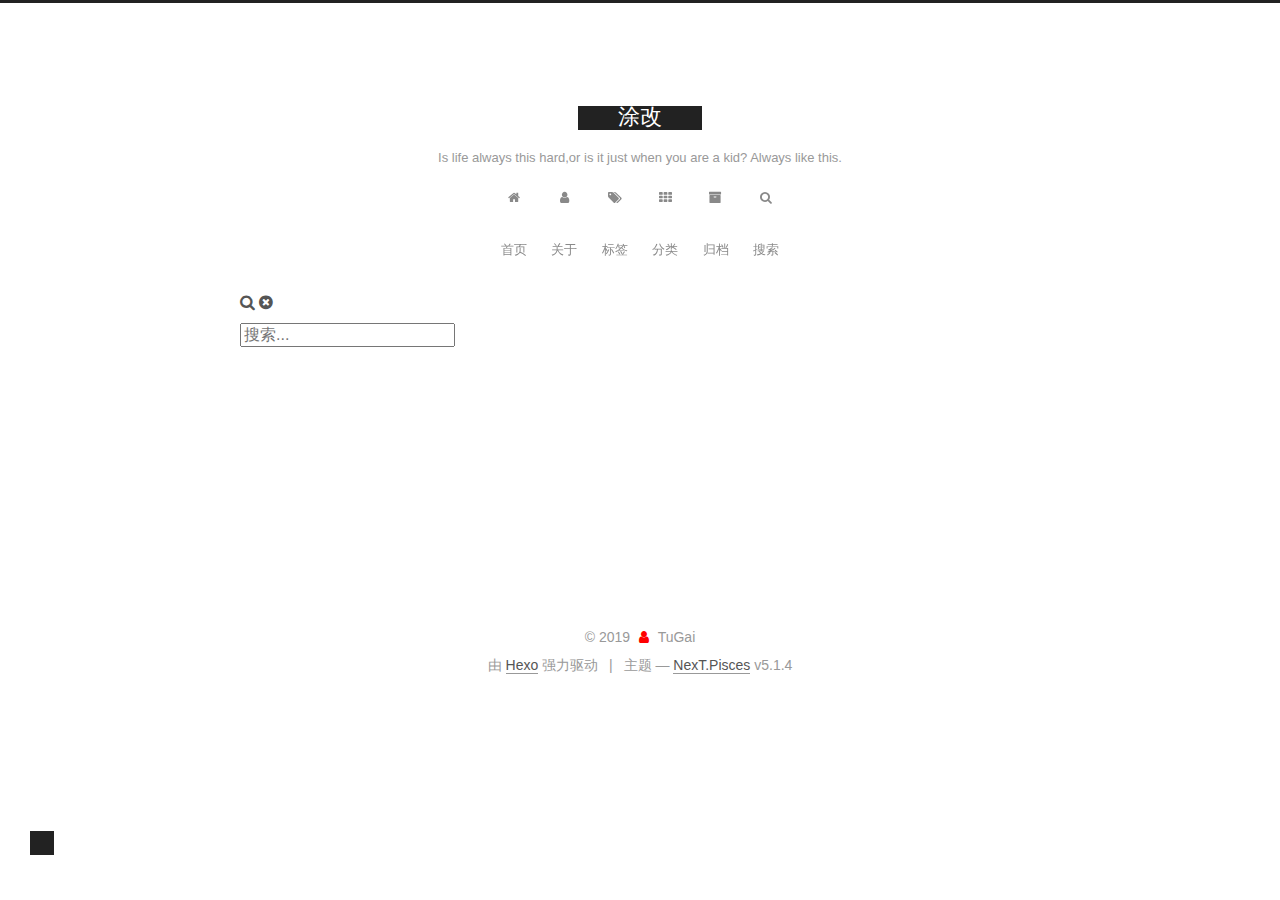
<file: tags/index.html>
<!DOCTYPE html>



  


<html class="theme-next pisces use-motion" lang="zh-Hans">
<head><meta name="generator" content="Hexo 3.8.0">
  <meta charset="UTF-8">
<meta http-equiv="X-UA-Compatible" content="IE=edge">
<meta name="viewport" content="width=device-width, initial-scale=1, maximum-scale=1">
<meta name="theme-color" content="#222">









<meta http-equiv="Cache-Control" content="no-transform">
<meta http-equiv="Cache-Control" content="no-siteapp">
















  
  
  <link href="/lib/fancybox/source/jquery.fancybox.css?v=2.1.5" rel="stylesheet" type="text/css">







<link href="/lib/font-awesome/css/font-awesome.min.css?v=4.6.2" rel="stylesheet" type="text/css">

<link href="/css/main.css?v=5.1.4" rel="stylesheet" type="text/css">


  <link rel="apple-touch-icon" sizes="180x180" href="/images/apple-touch-icon-next.png?v=5.1.4">


  <link rel="icon" type="image/png" sizes="32x32" href="/images/favicon-32x32-next.png?v=5.1.4">


  <link rel="icon" type="image/png" sizes="16x16" href="/images/favicon-16x16-next.png?v=5.1.4">


  <link rel="mask-icon" href="/images/logo.svg?v=5.1.4" color="#222">





  <meta name="keywords" content="Hexo, NexT">










<meta property="og:type" content="website">
<meta property="og:title" content="tags">
<meta property="og:url" content="https://yaoliao.github.io/tags/index.html">
<meta property="og:site_name" content="涂改">
<meta property="og:locale" content="zh-Hans">
<meta property="og:updated_time" content="2019-01-01T13:08:32.617Z">
<meta name="twitter:card" content="summary">
<meta name="twitter:title" content="tags">



<script type="text/javascript" id="hexo.configurations">
  var NexT = window.NexT || {};
  var CONFIG = {
    root: '/',
    scheme: 'Pisces',
    version: '5.1.4',
    sidebar: {"position":"left","display":"post","offset":12,"b2t":false,"scrollpercent":false,"onmobile":false},
    fancybox: true,
    tabs: true,
    motion: {"enable":true,"async":false,"transition":{"post_block":"fadeIn","post_header":"slideDownIn","post_body":"slideDownIn","coll_header":"slideLeftIn","sidebar":"slideUpIn"}},
    duoshuo: {
      userId: '0',
      author: '博主'
    },
    algolia: {
      applicationID: '',
      apiKey: '',
      indexName: '',
      hits: {"per_page":10},
      labels: {"input_placeholder":"Search for Posts","hits_empty":"We didn't find any results for the search: ${query}","hits_stats":"${hits} results found in ${time} ms"}
    }
  };
</script>



  <link rel="canonical" href="https://yaoliao.github.io/tags/">





  <title>tags | 涂改</title>
  








</head>

<body itemscope="" itemtype="http://schema.org/WebPage" lang="zh-Hans">

  
  
    
  

  <div class="container sidebar-position-left page-post-detail">
    <div class="headband"></div>

    <header id="header" class="header" itemscope="" itemtype="http://schema.org/WPHeader">
      <div class="header-inner"><div class="site-brand-wrapper">
  <div class="site-meta ">
    

    <div class="custom-logo-site-title">
      <a href="/" class="brand" rel="start">
        <span class="logo-line-before"><i></i></span>
        <span class="site-title">涂改</span>
        <span class="logo-line-after"><i></i></span>
      </a>
    </div>
      
        <p class="site-subtitle">Is life always this hard,or is it just when you are a kid?  Always like this.</p>
      
  </div>

  <div class="site-nav-toggle">
    <button>
      <span class="btn-bar"></span>
      <span class="btn-bar"></span>
      <span class="btn-bar"></span>
    </button>
  </div>
</div>

<nav class="site-nav">
  

  
    <ul id="menu" class="menu">
      
        
        <li class="menu-item menu-item-home">
          <a href="/" rel="section">
            
              <i class="menu-item-icon fa fa-fw fa-home"></i> <br>
            
            首页
          </a>
        </li>
      
        
        <li class="menu-item menu-item-about">
          <a href="/about/" rel="section">
            
              <i class="menu-item-icon fa fa-fw fa-user"></i> <br>
            
            关于
          </a>
        </li>
      
        
        <li class="menu-item menu-item-tags">
          <a href="/tags/" rel="section">
            
              <i class="menu-item-icon fa fa-fw fa-tags"></i> <br>
            
            标签
          </a>
        </li>
      
        
        <li class="menu-item menu-item-categories">
          <a href="/categories/" rel="section">
            
              <i class="menu-item-icon fa fa-fw fa-th"></i> <br>
            
            分类
          </a>
        </li>
      
        
        <li class="menu-item menu-item-archives">
          <a href="/archives/" rel="section">
            
              <i class="menu-item-icon fa fa-fw fa-archive"></i> <br>
            
            归档
          </a>
        </li>
      

      
        <li class="menu-item menu-item-search">
          
            <a href="javascript:;" class="popup-trigger">
          
            
              <i class="menu-item-icon fa fa-search fa-fw"></i> <br>
            
            搜索
          </a>
        </li>
      
    </ul>
  

  
    <div class="site-search">
      
  <div class="popup search-popup local-search-popup">
  <div class="local-search-header clearfix">
    <span class="search-icon">
      <i class="fa fa-search"></i>
    </span>
    <span class="popup-btn-close">
      <i class="fa fa-times-circle"></i>
    </span>
    <div class="local-search-input-wrapper">
      <input autocomplete="off" placeholder="搜索..." spellcheck="false" type="text" id="local-search-input">
    </div>
  </div>
  <div id="local-search-result"></div>
</div>



    </div>
  
</nav>



 </div>
    </header>

    <main id="main" class="main">
      <div class="main-inner">
        <div class="content-wrap">
          <div id="content" class="content">
            

  <div id="posts" class="posts-expand">
    
    
    
    <div class="post-block page">
      <header class="post-header">

	<h1 class="post-title" itemprop="name headline">tags</h1>



</header>

      
      
      
      <div class="post-body">
        
        
          <div class="tag-cloud">
            <div class="tag-cloud-title">
                目前共计 1 个标签
            </div>
            <div class="tag-cloud-tags">
              <a href="/tags/Hexo/" style="font-size: 12px; color: #ccc">Hexo</a>
            </div>
          </div>
        
      </div>
      
      
      
    </div>
    
    
    
  </div>


          </div>
          


          

  



        </div>
        
          
  
  <div class="sidebar-toggle">
    <div class="sidebar-toggle-line-wrap">
      <span class="sidebar-toggle-line sidebar-toggle-line-first"></span>
      <span class="sidebar-toggle-line sidebar-toggle-line-middle"></span>
      <span class="sidebar-toggle-line sidebar-toggle-line-last"></span>
    </div>
  </div>

  <aside id="sidebar" class="sidebar">
    
    <div class="sidebar-inner">

      

      

      <section class="site-overview-wrap sidebar-panel sidebar-panel-active">
        <div class="site-overview">
          <div class="site-author motion-element" itemprop="author" itemscope="" itemtype="http://schema.org/Person">
            
              <img class="site-author-image" itemprop="image" src="/images/233.png" alt="TuGai">
            
              <p class="site-author-name" itemprop="name">TuGai</p>
              <p class="site-description motion-element" itemprop="description"></p>
          </div>

          <nav class="site-state motion-element">

            
              <div class="site-state-item site-state-posts">
              
                <a href="/archives/">
              
                  <span class="site-state-item-count">1</span>
                  <span class="site-state-item-name">日志</span>
                </a>
              </div>
            

            
              
              
              <div class="site-state-item site-state-categories">
                <a href="/categories/index.html">
                  <span class="site-state-item-count">1</span>
                  <span class="site-state-item-name">分类</span>
                </a>
              </div>
            

            
              
              
              <div class="site-state-item site-state-tags">
                <a href="/tags/index.html">
                  <span class="site-state-item-count">1</span>
                  <span class="site-state-item-name">标签</span>
                </a>
              </div>
            

          </nav>

          

          

          
          

          
          

          

        </div>
      </section>

      

      

    </div>
  </aside>


        
      </div>
    </main>

    <footer id="footer" class="footer">
      <div class="footer-inner">
        <div class="copyright">&copy; <span itemprop="copyrightYear">2019</span>
  <span class="with-love">
    <i class="fa fa-user"></i>
  </span>
  <span class="author" itemprop="copyrightHolder">TuGai</span>

  
</div>


  <div class="powered-by">由 <a class="theme-link" target="_blank" href="https://hexo.io">Hexo</a> 强力驱动</div>



  <span class="post-meta-divider">|</span>



  <div class="theme-info">主题 &mdash; <a class="theme-link" target="_blank" href="https://github.com/iissnan/hexo-theme-next">NexT.Pisces</a> v5.1.4</div>




        







        
      </div>
    </footer>

    
      <div class="back-to-top">
        <i class="fa fa-arrow-up"></i>
        
      </div>
    

    

  </div>

  

<script type="text/javascript">
  if (Object.prototype.toString.call(window.Promise) !== '[object Function]') {
    window.Promise = null;
  }
</script>









  












  
  
    <script type="text/javascript" src="/lib/jquery/index.js?v=2.1.3"></script>
  

  
  
    <script type="text/javascript" src="/lib/fastclick/lib/fastclick.min.js?v=1.0.6"></script>
  

  
  
    <script type="text/javascript" src="/lib/jquery_lazyload/jquery.lazyload.js?v=1.9.7"></script>
  

  
  
    <script type="text/javascript" src="/lib/velocity/velocity.min.js?v=1.2.1"></script>
  

  
  
    <script type="text/javascript" src="/lib/velocity/velocity.ui.min.js?v=1.2.1"></script>
  

  
  
    <script type="text/javascript" src="/lib/fancybox/source/jquery.fancybox.pack.js?v=2.1.5"></script>
  


  


  <script type="text/javascript" src="/js/src/utils.js?v=5.1.4"></script>

  <script type="text/javascript" src="/js/src/motion.js?v=5.1.4"></script>



  
  


  <script type="text/javascript" src="/js/src/affix.js?v=5.1.4"></script>

  <script type="text/javascript" src="/js/src/schemes/pisces.js?v=5.1.4"></script>



  
  <script type="text/javascript" src="/js/src/scrollspy.js?v=5.1.4"></script>
<script type="text/javascript" src="/js/src/post-details.js?v=5.1.4"></script>



  


  <script type="text/javascript" src="/js/src/bootstrap.js?v=5.1.4"></script>



  


  




	





  





  












  

  <script type="text/javascript">
    // Popup Window;
    var isfetched = false;
    var isXml = true;
    // Search DB path;
    var search_path = "search.xml";
    if (search_path.length === 0) {
      search_path = "search.xml";
    } else if (/json$/i.test(search_path)) {
      isXml = false;
    }
    var path = "/" + search_path;
    // monitor main search box;

    var onPopupClose = function (e) {
      $('.popup').hide();
      $('#local-search-input').val('');
      $('.search-result-list').remove();
      $('#no-result').remove();
      $(".local-search-pop-overlay").remove();
      $('body').css('overflow', '');
    }

    function proceedsearch() {
      $("body")
        .append('<div class="search-popup-overlay local-search-pop-overlay"></div>')
        .css('overflow', 'hidden');
      $('.search-popup-overlay').click(onPopupClose);
      $('.popup').toggle();
      var $localSearchInput = $('#local-search-input');
      $localSearchInput.attr("autocapitalize", "none");
      $localSearchInput.attr("autocorrect", "off");
      $localSearchInput.focus();
    }

    // search function;
    var searchFunc = function(path, search_id, content_id) {
      'use strict';

      // start loading animation
      $("body")
        .append('<div class="search-popup-overlay local-search-pop-overlay">' +
          '<div id="search-loading-icon">' +
          '<i class="fa fa-spinner fa-pulse fa-5x fa-fw"></i>' +
          '</div>' +
          '</div>')
        .css('overflow', 'hidden');
      $("#search-loading-icon").css('margin', '20% auto 0 auto').css('text-align', 'center');

      $.ajax({
        url: path,
        dataType: isXml ? "xml" : "json",
        async: true,
        success: function(res) {
          // get the contents from search data
          isfetched = true;
          $('.popup').detach().appendTo('.header-inner');
          var datas = isXml ? $("entry", res).map(function() {
            return {
              title: $("title", this).text(),
              content: $("content",this).text(),
              url: $("url" , this).text()
            };
          }).get() : res;
          var input = document.getElementById(search_id);
          var resultContent = document.getElementById(content_id);
          var inputEventFunction = function() {
            var searchText = input.value.trim().toLowerCase();
            var keywords = searchText.split(/[\s\-]+/);
            if (keywords.length > 1) {
              keywords.push(searchText);
            }
            var resultItems = [];
            if (searchText.length > 0) {
              // perform local searching
              datas.forEach(function(data) {
                var isMatch = false;
                var hitCount = 0;
                var searchTextCount = 0;
                var title = data.title.trim();
                var titleInLowerCase = title.toLowerCase();
                var content = data.content.trim().replace(/<[^>]+>/g,"");
                var contentInLowerCase = content.toLowerCase();
                var articleUrl = decodeURIComponent(data.url);
                var indexOfTitle = [];
                var indexOfContent = [];
                // only match articles with not empty titles
                if(title != '') {
                  keywords.forEach(function(keyword) {
                    function getIndexByWord(word, text, caseSensitive) {
                      var wordLen = word.length;
                      if (wordLen === 0) {
                        return [];
                      }
                      var startPosition = 0, position = [], index = [];
                      if (!caseSensitive) {
                        text = text.toLowerCase();
                        word = word.toLowerCase();
                      }
                      while ((position = text.indexOf(word, startPosition)) > -1) {
                        index.push({position: position, word: word});
                        startPosition = position + wordLen;
                      }
                      return index;
                    }

                    indexOfTitle = indexOfTitle.concat(getIndexByWord(keyword, titleInLowerCase, false));
                    indexOfContent = indexOfContent.concat(getIndexByWord(keyword, contentInLowerCase, false));
                  });
                  if (indexOfTitle.length > 0 || indexOfContent.length > 0) {
                    isMatch = true;
                    hitCount = indexOfTitle.length + indexOfContent.length;
                  }
                }

                // show search results

                if (isMatch) {
                  // sort index by position of keyword

                  [indexOfTitle, indexOfContent].forEach(function (index) {
                    index.sort(function (itemLeft, itemRight) {
                      if (itemRight.position !== itemLeft.position) {
                        return itemRight.position - itemLeft.position;
                      } else {
                        return itemLeft.word.length - itemRight.word.length;
                      }
                    });
                  });

                  // merge hits into slices

                  function mergeIntoSlice(text, start, end, index) {
                    var item = index[index.length - 1];
                    var position = item.position;
                    var word = item.word;
                    var hits = [];
                    var searchTextCountInSlice = 0;
                    while (position + word.length <= end && index.length != 0) {
                      if (word === searchText) {
                        searchTextCountInSlice++;
                      }
                      hits.push({position: position, length: word.length});
                      var wordEnd = position + word.length;

                      // move to next position of hit

                      index.pop();
                      while (index.length != 0) {
                        item = index[index.length - 1];
                        position = item.position;
                        word = item.word;
                        if (wordEnd > position) {
                          index.pop();
                        } else {
                          break;
                        }
                      }
                    }
                    searchTextCount += searchTextCountInSlice;
                    return {
                      hits: hits,
                      start: start,
                      end: end,
                      searchTextCount: searchTextCountInSlice
                    };
                  }

                  var slicesOfTitle = [];
                  if (indexOfTitle.length != 0) {
                    slicesOfTitle.push(mergeIntoSlice(title, 0, title.length, indexOfTitle));
                  }

                  var slicesOfContent = [];
                  while (indexOfContent.length != 0) {
                    var item = indexOfContent[indexOfContent.length - 1];
                    var position = item.position;
                    var word = item.word;
                    // cut out 100 characters
                    var start = position - 20;
                    var end = position + 80;
                    if(start < 0){
                      start = 0;
                    }
                    if (end < position + word.length) {
                      end = position + word.length;
                    }
                    if(end > content.length){
                      end = content.length;
                    }
                    slicesOfContent.push(mergeIntoSlice(content, start, end, indexOfContent));
                  }

                  // sort slices in content by search text's count and hits' count

                  slicesOfContent.sort(function (sliceLeft, sliceRight) {
                    if (sliceLeft.searchTextCount !== sliceRight.searchTextCount) {
                      return sliceRight.searchTextCount - sliceLeft.searchTextCount;
                    } else if (sliceLeft.hits.length !== sliceRight.hits.length) {
                      return sliceRight.hits.length - sliceLeft.hits.length;
                    } else {
                      return sliceLeft.start - sliceRight.start;
                    }
                  });

                  // select top N slices in content

                  var upperBound = parseInt('1');
                  if (upperBound >= 0) {
                    slicesOfContent = slicesOfContent.slice(0, upperBound);
                  }

                  // highlight title and content

                  function highlightKeyword(text, slice) {
                    var result = '';
                    var prevEnd = slice.start;
                    slice.hits.forEach(function (hit) {
                      result += text.substring(prevEnd, hit.position);
                      var end = hit.position + hit.length;
                      result += '<b class="search-keyword">' + text.substring(hit.position, end) + '</b>';
                      prevEnd = end;
                    });
                    result += text.substring(prevEnd, slice.end);
                    return result;
                  }

                  var resultItem = '';

                  if (slicesOfTitle.length != 0) {
                    resultItem += "<li><a href='" + articleUrl + "' class='search-result-title'>" + highlightKeyword(title, slicesOfTitle[0]) + "</a>";
                  } else {
                    resultItem += "<li><a href='" + articleUrl + "' class='search-result-title'>" + title + "</a>";
                  }

                  slicesOfContent.forEach(function (slice) {
                    resultItem += "<a href='" + articleUrl + "'>" +
                      "<p class=\"search-result\">" + highlightKeyword(content, slice) +
                      "...</p>" + "</a>";
                  });

                  resultItem += "</li>";
                  resultItems.push({
                    item: resultItem,
                    searchTextCount: searchTextCount,
                    hitCount: hitCount,
                    id: resultItems.length
                  });
                }
              })
            };
            if (keywords.length === 1 && keywords[0] === "") {
              resultContent.innerHTML = '<div id="no-result"><i class="fa fa-search fa-5x" /></div>'
            } else if (resultItems.length === 0) {
              resultContent.innerHTML = '<div id="no-result"><i class="fa fa-frown-o fa-5x" /></div>'
            } else {
              resultItems.sort(function (resultLeft, resultRight) {
                if (resultLeft.searchTextCount !== resultRight.searchTextCount) {
                  return resultRight.searchTextCount - resultLeft.searchTextCount;
                } else if (resultLeft.hitCount !== resultRight.hitCount) {
                  return resultRight.hitCount - resultLeft.hitCount;
                } else {
                  return resultRight.id - resultLeft.id;
                }
              });
              var searchResultList = '<ul class=\"search-result-list\">';
              resultItems.forEach(function (result) {
                searchResultList += result.item;
              })
              searchResultList += "</ul>";
              resultContent.innerHTML = searchResultList;
            }
          }

          if ('auto' === 'auto') {
            input.addEventListener('input', inputEventFunction);
          } else {
            $('.search-icon').click(inputEventFunction);
            input.addEventListener('keypress', function (event) {
              if (event.keyCode === 13) {
                inputEventFunction();
              }
            });
          }

          // remove loading animation
          $(".local-search-pop-overlay").remove();
          $('body').css('overflow', '');

          proceedsearch();
        }
      });
    }

    // handle and trigger popup window;
    $('.popup-trigger').click(function(e) {
      e.stopPropagation();
      if (isfetched === false) {
        searchFunc(path, 'local-search-input', 'local-search-result');
      } else {
        proceedsearch();
      };
    });

    $('.popup-btn-close').click(onPopupClose);
    $('.popup').click(function(e){
      e.stopPropagation();
    });
    $(document).on('keyup', function (event) {
      var shouldDismissSearchPopup = event.which === 27 &&
        $('.search-popup').is(':visible');
      if (shouldDismissSearchPopup) {
        onPopupClose();
      }
    });
  </script>





  

  

  

  
  

  

  

  

</body>
</html>
</file>
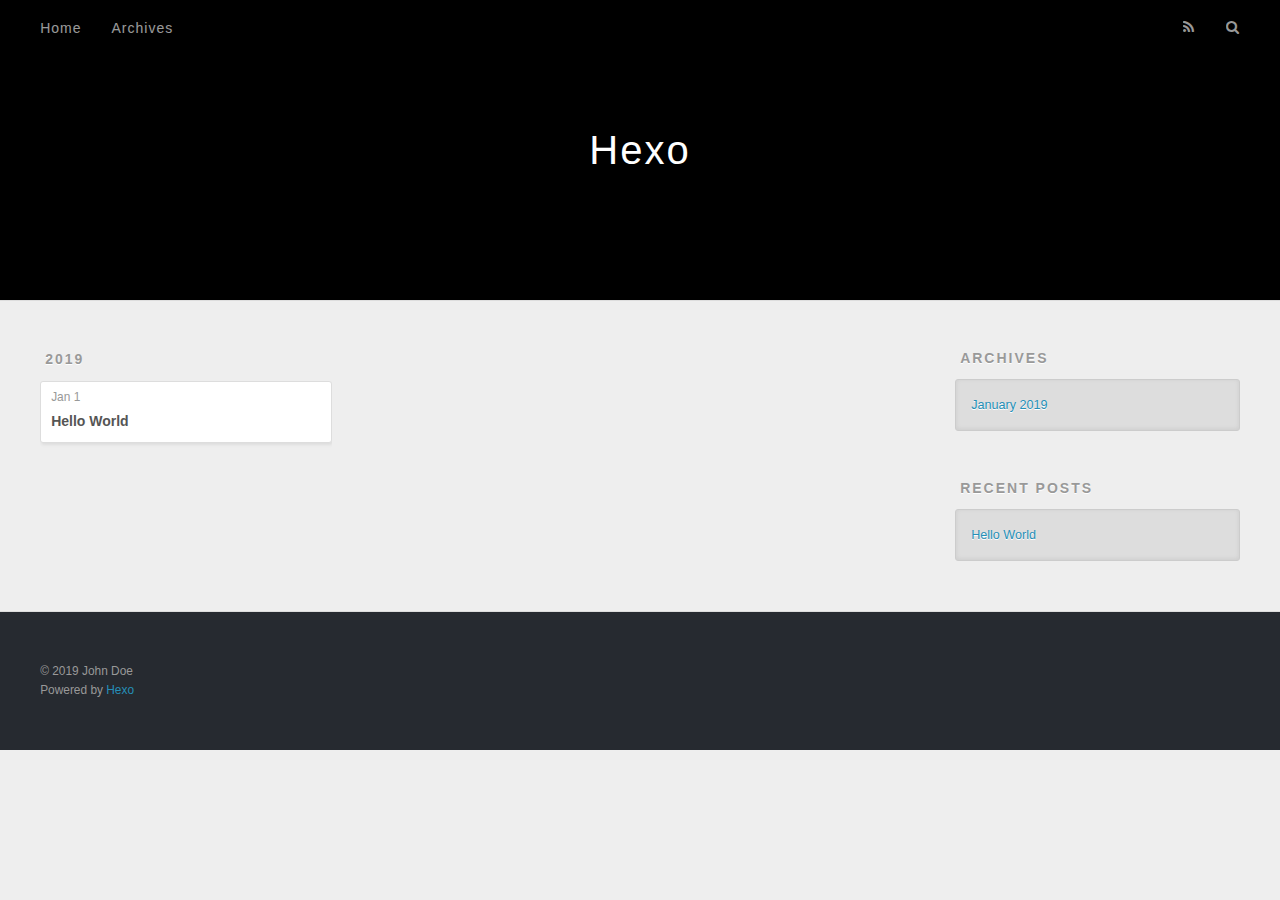
<file: archives/2019/index.html>
<!DOCTYPE html>
<html>
<head><meta name="generator" content="Hexo 3.8.0">
  <meta charset="utf-8">
  

  
  <title>Archives: 2019 | Hexo</title>
  <meta name="viewport" content="width=device-width, initial-scale=1, maximum-scale=1">
  <meta property="og:type" content="website">
<meta property="og:title" content="Hexo">
<meta property="og:url" content="http://yoursite.com/archives/2019/index.html">
<meta property="og:site_name" content="Hexo">
<meta property="og:locale" content="default">
<meta name="twitter:card" content="summary">
<meta name="twitter:title" content="Hexo">
  
    <link rel="alternate" href="/atom.xml" title="Hexo" type="application/atom+xml">
  
  
    <link rel="icon" href="/favicon.png">
  
  
    <link href="//fonts.googleapis.com/css?family=Source+Code+Pro" rel="stylesheet" type="text/css">
  
  <link rel="stylesheet" href="/css/style.css">
</head>
</html>
<body>
  <div id="container">
    <div id="wrap">
      <header id="header">
  <div id="banner"></div>
  <div id="header-outer" class="outer">
    <div id="header-title" class="inner">
      <h1 id="logo-wrap">
        <a href="/" id="logo">Hexo</a>
      </h1>
      
    </div>
    <div id="header-inner" class="inner">
      <nav id="main-nav">
        <a id="main-nav-toggle" class="nav-icon"></a>
        
          <a class="main-nav-link" href="/">Home</a>
        
          <a class="main-nav-link" href="/archives">Archives</a>
        
      </nav>
      <nav id="sub-nav">
        
          <a id="nav-rss-link" class="nav-icon" href="/atom.xml" title="RSS Feed"></a>
        
        <a id="nav-search-btn" class="nav-icon" title="Search"></a>
      </nav>
      <div id="search-form-wrap">
        <form action="//google.com/search" method="get" accept-charset="UTF-8" class="search-form"><input type="search" name="q" class="search-form-input" placeholder="Search"><button type="submit" class="search-form-submit">&#xF002;</button><input type="hidden" name="sitesearch" value="http://yoursite.com"></form>
      </div>
    </div>
  </div>
</header>
      <div class="outer">
        <section id="main">
  
  
    
    
      
      
      <section class="archives-wrap">
        <div class="archive-year-wrap">
          <a href="/archives/2019" class="archive-year">2019</a>
        </div>
        <div class="archives">
    
    <article class="archive-article archive-type-post">
  <div class="archive-article-inner">
    <header class="archive-article-header">
      <a href="/2019/01/01/hello-world/" class="archive-article-date">
  <time datetime="2019-01-01T11:43:42.743Z" itemprop="datePublished">Jan 1</time>
</a>
      
  
    <h1 itemprop="name">
      <a class="archive-article-title" href="/2019/01/01/hello-world/">Hello World</a>
    </h1>
  

    </header>
  </div>
</article>
  
  
    </div></section>
  


</section>
        
          <aside id="sidebar">
  
    

  
    

  
    
  
    
  <div class="widget-wrap">
    <h3 class="widget-title">Archives</h3>
    <div class="widget">
      <ul class="archive-list"><li class="archive-list-item"><a class="archive-list-link" href="/archives/2019/01/">January 2019</a></li></ul>
    </div>
  </div>


  
    
  <div class="widget-wrap">
    <h3 class="widget-title">Recent Posts</h3>
    <div class="widget">
      <ul>
        
          <li>
            <a href="/2019/01/01/hello-world/">Hello World</a>
          </li>
        
      </ul>
    </div>
  </div>

  
</aside>
        
      </div>
      <footer id="footer">
  
  <div class="outer">
    <div id="footer-info" class="inner">
      &copy; 2019 John Doe<br>
      Powered by <a href="http://hexo.io/" target="_blank">Hexo</a>
    </div>
  </div>
</footer>
    </div>
    <nav id="mobile-nav">
  
    <a href="/" class="mobile-nav-link">Home</a>
  
    <a href="/archives" class="mobile-nav-link">Archives</a>
  
</nav>
    

<script src="//ajax.googleapis.com/ajax/libs/jquery/2.0.3/jquery.min.js"></script>


  <link rel="stylesheet" href="/fancybox/jquery.fancybox.css">
  <script src="/fancybox/jquery.fancybox.pack.js"></script>


<script src="/js/script.js"></script>



  </div>
</body>
</html>
</file>
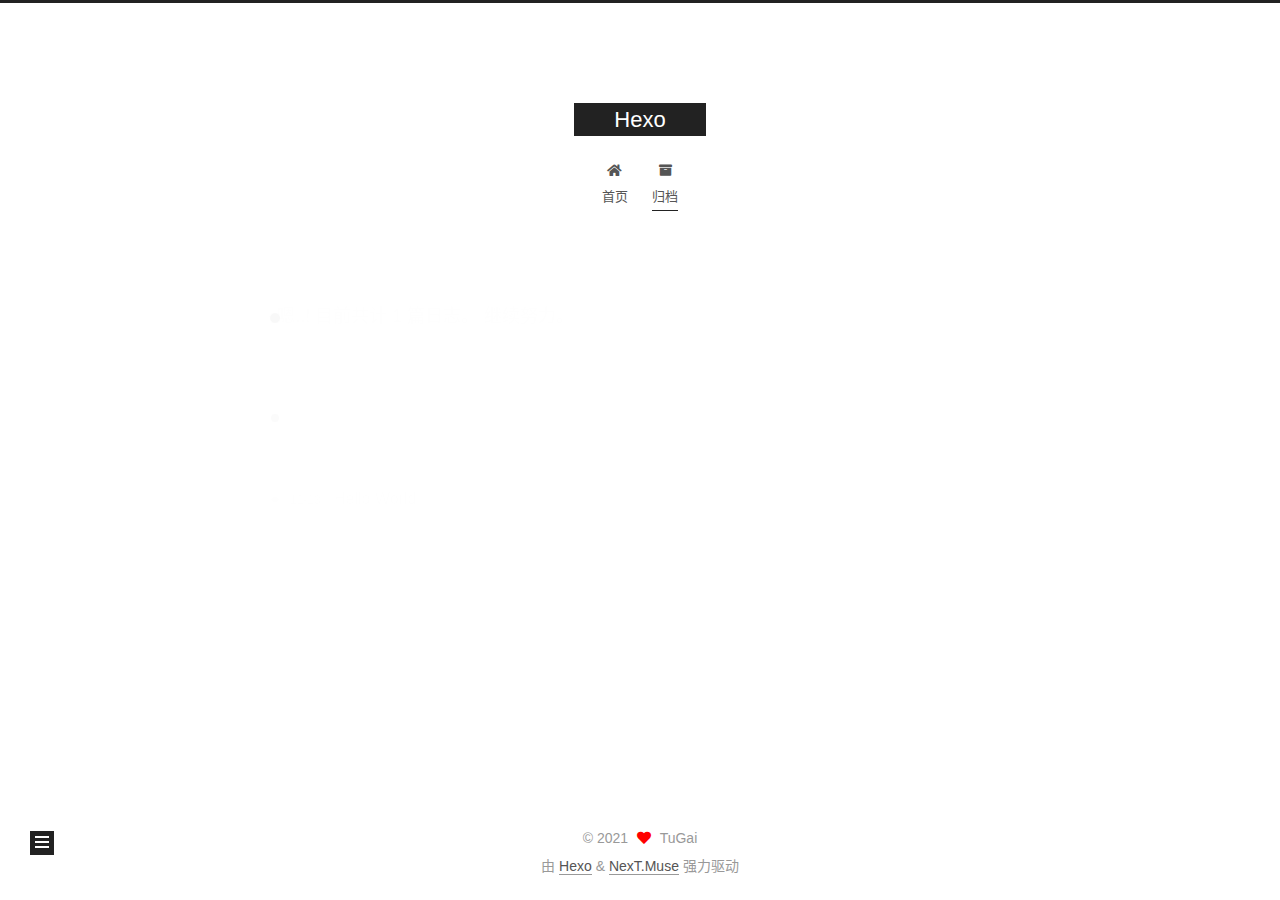
<file: archives/2021/index.html>
<!DOCTYPE html>
<html lang="zh-CN">
<head>
  <meta charset="UTF-8">
<meta name="viewport" content="width=device-width, initial-scale=1, maximum-scale=2">
<meta name="theme-color" content="#222">
<meta name="generator" content="Hexo 5.4.0">
  <link rel="apple-touch-icon" sizes="180x180" href="/images/apple-touch-icon-next.png">
  <link rel="icon" type="image/png" sizes="32x32" href="/images/favicon-32x32-next.png">
  <link rel="icon" type="image/png" sizes="16x16" href="/images/favicon-16x16-next.png">
  <link rel="mask-icon" href="/images/logo.svg" color="#222">

<link rel="stylesheet" href="/css/main.css">


<link rel="stylesheet" href="/lib/font-awesome/css/all.min.css">

<script id="hexo-configurations">
    var NexT = window.NexT || {};
    var CONFIG = {"hostname":"example.com","root":"/","scheme":"Muse","version":"7.8.0","exturl":false,"sidebar":{"position":"left","display":"post","padding":18,"offset":12,"onmobile":false},"copycode":{"enable":false,"show_result":false,"style":null},"back2top":{"enable":true,"sidebar":false,"scrollpercent":false},"bookmark":{"enable":false,"color":"#222","save":"auto"},"fancybox":false,"mediumzoom":false,"lazyload":false,"pangu":false,"comments":{"style":"tabs","active":null,"storage":true,"lazyload":false,"nav":null},"algolia":{"hits":{"per_page":10},"labels":{"input_placeholder":"Search for Posts","hits_empty":"We didn't find any results for the search: ${query}","hits_stats":"${hits} results found in ${time} ms"}},"localsearch":{"enable":false,"trigger":"auto","top_n_per_article":1,"unescape":false,"preload":false},"motion":{"enable":true,"async":false,"transition":{"post_block":"fadeIn","post_header":"slideDownIn","post_body":"slideDownIn","coll_header":"slideLeftIn","sidebar":"slideUpIn"}}};
  </script>

  <meta property="og:type" content="website">
<meta property="og:title" content="Hexo">
<meta property="og:url" content="http://example.com/archives/2021/index.html">
<meta property="og:site_name" content="Hexo">
<meta property="og:locale" content="zh_CN">
<meta property="article:author" content="TuGai">
<meta name="twitter:card" content="summary">

<link rel="canonical" href="http://example.com/archives/2021/">


<script id="page-configurations">
  // https://hexo.io/docs/variables.html
  CONFIG.page = {
    sidebar: "",
    isHome : false,
    isPost : false,
    lang   : 'zh-CN'
  };
</script>

  <title>归档 | Hexo</title>
  






  <noscript>
  <style>
  .use-motion .brand,
  .use-motion .menu-item,
  .sidebar-inner,
  .use-motion .post-block,
  .use-motion .pagination,
  .use-motion .comments,
  .use-motion .post-header,
  .use-motion .post-body,
  .use-motion .collection-header { opacity: initial; }

  .use-motion .site-title,
  .use-motion .site-subtitle {
    opacity: initial;
    top: initial;
  }

  .use-motion .logo-line-before i { left: initial; }
  .use-motion .logo-line-after i { right: initial; }
  </style>
</noscript>

</head>

<body itemscope itemtype="http://schema.org/WebPage">
  <div class="container use-motion">
    <div class="headband"></div>

    <header class="header" itemscope itemtype="http://schema.org/WPHeader">
      <div class="header-inner"><div class="site-brand-container">
  <div class="site-nav-toggle">
    <div class="toggle" aria-label="切换导航栏">
      <span class="toggle-line toggle-line-first"></span>
      <span class="toggle-line toggle-line-middle"></span>
      <span class="toggle-line toggle-line-last"></span>
    </div>
  </div>

  <div class="site-meta">

    <a href="/" class="brand" rel="start">
      <span class="logo-line-before"><i></i></span>
      <h1 class="site-title">Hexo</h1>
      <span class="logo-line-after"><i></i></span>
    </a>
  </div>

  <div class="site-nav-right">
    <div class="toggle popup-trigger">
    </div>
  </div>
</div>




<nav class="site-nav">
  <ul id="menu" class="main-menu menu">
        <li class="menu-item menu-item-home">

    <a href="/" rel="section"><i class="fa fa-home fa-fw"></i>首页</a>

  </li>
        <li class="menu-item menu-item-archives">

    <a href="/archives/" rel="section"><i class="fa fa-archive fa-fw"></i>归档</a>

  </li>
  </ul>
</nav>




</div>
    </header>

    
  <div class="back-to-top">
    <i class="fa fa-arrow-up"></i>
    <span>0%</span>
  </div>


    <main class="main">
      <div class="main-inner">
        <div class="content-wrap">
          

          <div class="content archive">
            

  
  
  
  <div class="post-block">
    <div class="posts-collapse">
      <div class="collection-title">
        <span class="collection-header">嗯..! 目前共计 1 篇日志。 继续努力。</span>
      </div>

      
    <div class="collection-year">
      <span class="collection-header">2021</span>
    </div>

  <article itemscope itemtype="http://schema.org/Article">
    <header class="post-header">

      <div class="post-meta">
        <time itemprop="dateCreated"
              datetime="2021-12-13T00:34:31+08:00"
              content="2021-12-13">
          12-13
        </time>
      </div>

      <div class="post-title">
          <a class="post-title-link" href="/2021/12/13/hello-world/" itemprop="url">
            <span itemprop="name">Hello World</span>
          </a>
      </div>

    </header>
  </article>


    </div>
  </div>
  
  
  

  



          </div>
          

<script>
  window.addEventListener('tabs:register', () => {
    let { activeClass } = CONFIG.comments;
    if (CONFIG.comments.storage) {
      activeClass = localStorage.getItem('comments_active') || activeClass;
    }
    if (activeClass) {
      let activeTab = document.querySelector(`a[href="#comment-${activeClass}"]`);
      if (activeTab) {
        activeTab.click();
      }
    }
  });
  if (CONFIG.comments.storage) {
    window.addEventListener('tabs:click', event => {
      if (!event.target.matches('.tabs-comment .tab-content .tab-pane')) return;
      let commentClass = event.target.classList[1];
      localStorage.setItem('comments_active', commentClass);
    });
  }
</script>

        </div>
          
  
  <div class="toggle sidebar-toggle">
    <span class="toggle-line toggle-line-first"></span>
    <span class="toggle-line toggle-line-middle"></span>
    <span class="toggle-line toggle-line-last"></span>
  </div>

  <aside class="sidebar">
    <div class="sidebar-inner">

      <ul class="sidebar-nav motion-element">
        <li class="sidebar-nav-toc">
          文章目录
        </li>
        <li class="sidebar-nav-overview">
          站点概览
        </li>
      </ul>

      <!--noindex-->
      <div class="post-toc-wrap sidebar-panel">
      </div>
      <!--/noindex-->

      <div class="site-overview-wrap sidebar-panel">
        <div class="site-author motion-element" itemprop="author" itemscope itemtype="http://schema.org/Person">
  <p class="site-author-name" itemprop="name">TuGai</p>
  <div class="site-description" itemprop="description"></div>
</div>
<div class="site-state-wrap motion-element">
  <nav class="site-state">
      <div class="site-state-item site-state-posts">
          <a href="/archives/">
        
          <span class="site-state-item-count">1</span>
          <span class="site-state-item-name">日志</span>
        </a>
      </div>
  </nav>
</div>



      </div>

    </div>
  </aside>
  <div id="sidebar-dimmer"></div>


      </div>
    </main>

    <footer class="footer">
      <div class="footer-inner">
        

        

<div class="copyright">
  
  &copy; 
  <span itemprop="copyrightYear">2021</span>
  <span class="with-love">
    <i class="fa fa-heart"></i>
  </span>
  <span class="author" itemprop="copyrightHolder">TuGai</span>
</div>
  <div class="powered-by">由 <a href="https://hexo.io/" class="theme-link" rel="noopener" target="_blank">Hexo</a> & <a href="https://muse.theme-next.org/" class="theme-link" rel="noopener" target="_blank">NexT.Muse</a> 强力驱动
  </div>

        








      </div>
    </footer>
  </div>

  
  <script src="/lib/anime.min.js"></script>
  <script src="/lib/velocity/velocity.min.js"></script>
  <script src="/lib/velocity/velocity.ui.min.js"></script>

<script src="/js/utils.js"></script>

<script src="/js/motion.js"></script>


<script src="/js/schemes/muse.js"></script>


<script src="/js/next-boot.js"></script>




  















  

  

</body>
</html>
</file>
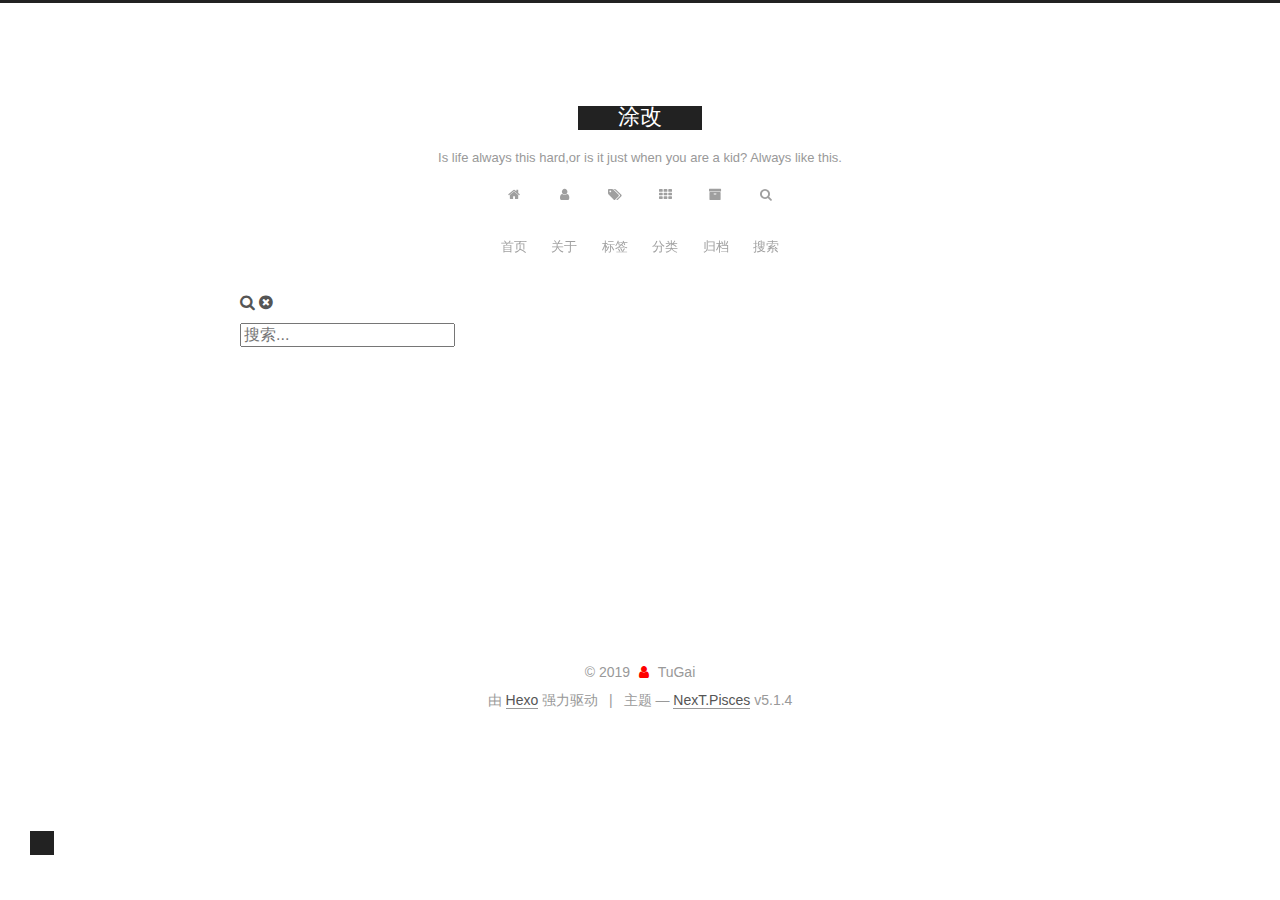
<file: tags/Hexo/index.html>
<!DOCTYPE html>



  


<html class="theme-next pisces use-motion" lang="zh-Hans">
<head><meta name="generator" content="Hexo 3.8.0">
  <meta charset="UTF-8">
<meta http-equiv="X-UA-Compatible" content="IE=edge">
<meta name="viewport" content="width=device-width, initial-scale=1, maximum-scale=1">
<meta name="theme-color" content="#222">









<meta http-equiv="Cache-Control" content="no-transform">
<meta http-equiv="Cache-Control" content="no-siteapp">
















  
  
  <link href="/lib/fancybox/source/jquery.fancybox.css?v=2.1.5" rel="stylesheet" type="text/css">







<link href="/lib/font-awesome/css/font-awesome.min.css?v=4.6.2" rel="stylesheet" type="text/css">

<link href="/css/main.css?v=5.1.4" rel="stylesheet" type="text/css">


  <link rel="apple-touch-icon" sizes="180x180" href="/images/apple-touch-icon-next.png?v=5.1.4">


  <link rel="icon" type="image/png" sizes="32x32" href="/images/favicon-32x32-next.png?v=5.1.4">


  <link rel="icon" type="image/png" sizes="16x16" href="/images/favicon-16x16-next.png?v=5.1.4">


  <link rel="mask-icon" href="/images/logo.svg?v=5.1.4" color="#222">





  <meta name="keywords" content="Hexo, NexT">










<meta property="og:type" content="website">
<meta property="og:title" content="涂改">
<meta property="og:url" content="https://yaoliao.github.io/tags/Hexo/index.html">
<meta property="og:site_name" content="涂改">
<meta property="og:locale" content="zh-Hans">
<meta name="twitter:card" content="summary">
<meta name="twitter:title" content="涂改">



<script type="text/javascript" id="hexo.configurations">
  var NexT = window.NexT || {};
  var CONFIG = {
    root: '/',
    scheme: 'Pisces',
    version: '5.1.4',
    sidebar: {"position":"left","display":"post","offset":12,"b2t":false,"scrollpercent":false,"onmobile":false},
    fancybox: true,
    tabs: true,
    motion: {"enable":true,"async":false,"transition":{"post_block":"fadeIn","post_header":"slideDownIn","post_body":"slideDownIn","coll_header":"slideLeftIn","sidebar":"slideUpIn"}},
    duoshuo: {
      userId: '0',
      author: '博主'
    },
    algolia: {
      applicationID: '',
      apiKey: '',
      indexName: '',
      hits: {"per_page":10},
      labels: {"input_placeholder":"Search for Posts","hits_empty":"We didn't find any results for the search: ${query}","hits_stats":"${hits} results found in ${time} ms"}
    }
  };
</script>



  <link rel="canonical" href="https://yaoliao.github.io/tags/Hexo/">





  <title>标签: Hexo | 涂改</title>
  








</head>

<body itemscope="" itemtype="http://schema.org/WebPage" lang="zh-Hans">

  
  
    
  

  <div class="container sidebar-position-left ">
    <div class="headband"></div>

    <header id="header" class="header" itemscope="" itemtype="http://schema.org/WPHeader">
      <div class="header-inner"><div class="site-brand-wrapper">
  <div class="site-meta ">
    

    <div class="custom-logo-site-title">
      <a href="/" class="brand" rel="start">
        <span class="logo-line-before"><i></i></span>
        <span class="site-title">涂改</span>
        <span class="logo-line-after"><i></i></span>
      </a>
    </div>
      
        <p class="site-subtitle">Is life always this hard,or is it just when you are a kid?  Always like this.</p>
      
  </div>

  <div class="site-nav-toggle">
    <button>
      <span class="btn-bar"></span>
      <span class="btn-bar"></span>
      <span class="btn-bar"></span>
    </button>
  </div>
</div>

<nav class="site-nav">
  

  
    <ul id="menu" class="menu">
      
        
        <li class="menu-item menu-item-home">
          <a href="/" rel="section">
            
              <i class="menu-item-icon fa fa-fw fa-home"></i> <br>
            
            首页
          </a>
        </li>
      
        
        <li class="menu-item menu-item-about">
          <a href="/about/" rel="section">
            
              <i class="menu-item-icon fa fa-fw fa-user"></i> <br>
            
            关于
          </a>
        </li>
      
        
        <li class="menu-item menu-item-tags">
          <a href="/tags/" rel="section">
            
              <i class="menu-item-icon fa fa-fw fa-tags"></i> <br>
            
            标签
          </a>
        </li>
      
        
        <li class="menu-item menu-item-categories">
          <a href="/categories/" rel="section">
            
              <i class="menu-item-icon fa fa-fw fa-th"></i> <br>
            
            分类
          </a>
        </li>
      
        
        <li class="menu-item menu-item-archives">
          <a href="/archives/" rel="section">
            
              <i class="menu-item-icon fa fa-fw fa-archive"></i> <br>
            
            归档
          </a>
        </li>
      

      
        <li class="menu-item menu-item-search">
          
            <a href="javascript:;" class="popup-trigger">
          
            
              <i class="menu-item-icon fa fa-search fa-fw"></i> <br>
            
            搜索
          </a>
        </li>
      
    </ul>
  

  
    <div class="site-search">
      
  <div class="popup search-popup local-search-popup">
  <div class="local-search-header clearfix">
    <span class="search-icon">
      <i class="fa fa-search"></i>
    </span>
    <span class="popup-btn-close">
      <i class="fa fa-times-circle"></i>
    </span>
    <div class="local-search-input-wrapper">
      <input autocomplete="off" placeholder="搜索..." spellcheck="false" type="text" id="local-search-input">
    </div>
  </div>
  <div id="local-search-result"></div>
</div>



    </div>
  
</nav>



 </div>
    </header>

    <main id="main" class="main">
      <div class="main-inner">
        <div class="content-wrap">
          <div id="content" class="content">
            

  
  
  
  <div class="post-block tag">

    <div id="posts" class="posts-collapse">
      <div class="collection-title">
        <h1>Hexo<small>标签</small>
        </h1>
      </div>

      
        

  <article class="post post-type-normal" itemscope="" itemtype="http://schema.org/Article">
    <header class="post-header">

      <h2 class="post-title">
        
            <a class="post-title-link" href="/2019/01/01/hello-world/" itemprop="url">
              
                <span itemprop="name">Hello World</span>
              
            </a>
        
      </h2>

      <div class="post-meta">
        <time class="post-time" itemprop="dateCreated" datetime="2019-01-01T21:21:21+08:00" content="2019-01-01">
          01-01
        </time>
      </div>

    </header>
  </article>


      
    </div>

  </div>
  
  
  

  


          </div>
          


          

        </div>
        
          
  
  <div class="sidebar-toggle">
    <div class="sidebar-toggle-line-wrap">
      <span class="sidebar-toggle-line sidebar-toggle-line-first"></span>
      <span class="sidebar-toggle-line sidebar-toggle-line-middle"></span>
      <span class="sidebar-toggle-line sidebar-toggle-line-last"></span>
    </div>
  </div>

  <aside id="sidebar" class="sidebar">
    
    <div class="sidebar-inner">

      

      

      <section class="site-overview-wrap sidebar-panel sidebar-panel-active">
        <div class="site-overview">
          <div class="site-author motion-element" itemprop="author" itemscope="" itemtype="http://schema.org/Person">
            
              <img class="site-author-image" itemprop="image" src="/images/233.png" alt="TuGai">
            
              <p class="site-author-name" itemprop="name">TuGai</p>
              <p class="site-description motion-element" itemprop="description"></p>
          </div>

          <nav class="site-state motion-element">

            
              <div class="site-state-item site-state-posts">
              
                <a href="/archives/">
              
                  <span class="site-state-item-count">1</span>
                  <span class="site-state-item-name">日志</span>
                </a>
              </div>
            

            
              
              
              <div class="site-state-item site-state-categories">
                <a href="/categories/index.html">
                  <span class="site-state-item-count">1</span>
                  <span class="site-state-item-name">分类</span>
                </a>
              </div>
            

            
              
              
              <div class="site-state-item site-state-tags">
                <a href="/tags/index.html">
                  <span class="site-state-item-count">1</span>
                  <span class="site-state-item-name">标签</span>
                </a>
              </div>
            

          </nav>

          

          

          
          

          
          

          

        </div>
      </section>

      

      

    </div>
  </aside>


        
      </div>
    </main>

    <footer id="footer" class="footer">
      <div class="footer-inner">
        <div class="copyright">&copy; <span itemprop="copyrightYear">2019</span>
  <span class="with-love">
    <i class="fa fa-user"></i>
  </span>
  <span class="author" itemprop="copyrightHolder">TuGai</span>

  
</div>


  <div class="powered-by">由 <a class="theme-link" target="_blank" href="https://hexo.io">Hexo</a> 强力驱动</div>



  <span class="post-meta-divider">|</span>



  <div class="theme-info">主题 &mdash; <a class="theme-link" target="_blank" href="https://github.com/iissnan/hexo-theme-next">NexT.Pisces</a> v5.1.4</div>




        







        
      </div>
    </footer>

    
      <div class="back-to-top">
        <i class="fa fa-arrow-up"></i>
        
      </div>
    

    

  </div>

  

<script type="text/javascript">
  if (Object.prototype.toString.call(window.Promise) !== '[object Function]') {
    window.Promise = null;
  }
</script>









  












  
  
    <script type="text/javascript" src="/lib/jquery/index.js?v=2.1.3"></script>
  

  
  
    <script type="text/javascript" src="/lib/fastclick/lib/fastclick.min.js?v=1.0.6"></script>
  

  
  
    <script type="text/javascript" src="/lib/jquery_lazyload/jquery.lazyload.js?v=1.9.7"></script>
  

  
  
    <script type="text/javascript" src="/lib/velocity/velocity.min.js?v=1.2.1"></script>
  

  
  
    <script type="text/javascript" src="/lib/velocity/velocity.ui.min.js?v=1.2.1"></script>
  

  
  
    <script type="text/javascript" src="/lib/fancybox/source/jquery.fancybox.pack.js?v=2.1.5"></script>
  


  


  <script type="text/javascript" src="/js/src/utils.js?v=5.1.4"></script>

  <script type="text/javascript" src="/js/src/motion.js?v=5.1.4"></script>



  
  


  <script type="text/javascript" src="/js/src/affix.js?v=5.1.4"></script>

  <script type="text/javascript" src="/js/src/schemes/pisces.js?v=5.1.4"></script>



  

  


  <script type="text/javascript" src="/js/src/bootstrap.js?v=5.1.4"></script>



  


  




	





  





  












  

  <script type="text/javascript">
    // Popup Window;
    var isfetched = false;
    var isXml = true;
    // Search DB path;
    var search_path = "search.xml";
    if (search_path.length === 0) {
      search_path = "search.xml";
    } else if (/json$/i.test(search_path)) {
      isXml = false;
    }
    var path = "/" + search_path;
    // monitor main search box;

    var onPopupClose = function (e) {
      $('.popup').hide();
      $('#local-search-input').val('');
      $('.search-result-list').remove();
      $('#no-result').remove();
      $(".local-search-pop-overlay").remove();
      $('body').css('overflow', '');
    }

    function proceedsearch() {
      $("body")
        .append('<div class="search-popup-overlay local-search-pop-overlay"></div>')
        .css('overflow', 'hidden');
      $('.search-popup-overlay').click(onPopupClose);
      $('.popup').toggle();
      var $localSearchInput = $('#local-search-input');
      $localSearchInput.attr("autocapitalize", "none");
      $localSearchInput.attr("autocorrect", "off");
      $localSearchInput.focus();
    }

    // search function;
    var searchFunc = function(path, search_id, content_id) {
      'use strict';

      // start loading animation
      $("body")
        .append('<div class="search-popup-overlay local-search-pop-overlay">' +
          '<div id="search-loading-icon">' +
          '<i class="fa fa-spinner fa-pulse fa-5x fa-fw"></i>' +
          '</div>' +
          '</div>')
        .css('overflow', 'hidden');
      $("#search-loading-icon").css('margin', '20% auto 0 auto').css('text-align', 'center');

      $.ajax({
        url: path,
        dataType: isXml ? "xml" : "json",
        async: true,
        success: function(res) {
          // get the contents from search data
          isfetched = true;
          $('.popup').detach().appendTo('.header-inner');
          var datas = isXml ? $("entry", res).map(function() {
            return {
              title: $("title", this).text(),
              content: $("content",this).text(),
              url: $("url" , this).text()
            };
          }).get() : res;
          var input = document.getElementById(search_id);
          var resultContent = document.getElementById(content_id);
          var inputEventFunction = function() {
            var searchText = input.value.trim().toLowerCase();
            var keywords = searchText.split(/[\s\-]+/);
            if (keywords.length > 1) {
              keywords.push(searchText);
            }
            var resultItems = [];
            if (searchText.length > 0) {
              // perform local searching
              datas.forEach(function(data) {
                var isMatch = false;
                var hitCount = 0;
                var searchTextCount = 0;
                var title = data.title.trim();
                var titleInLowerCase = title.toLowerCase();
                var content = data.content.trim().replace(/<[^>]+>/g,"");
                var contentInLowerCase = content.toLowerCase();
                var articleUrl = decodeURIComponent(data.url);
                var indexOfTitle = [];
                var indexOfContent = [];
                // only match articles with not empty titles
                if(title != '') {
                  keywords.forEach(function(keyword) {
                    function getIndexByWord(word, text, caseSensitive) {
                      var wordLen = word.length;
                      if (wordLen === 0) {
                        return [];
                      }
                      var startPosition = 0, position = [], index = [];
                      if (!caseSensitive) {
                        text = text.toLowerCase();
                        word = word.toLowerCase();
                      }
                      while ((position = text.indexOf(word, startPosition)) > -1) {
                        index.push({position: position, word: word});
                        startPosition = position + wordLen;
                      }
                      return index;
                    }

                    indexOfTitle = indexOfTitle.concat(getIndexByWord(keyword, titleInLowerCase, false));
                    indexOfContent = indexOfContent.concat(getIndexByWord(keyword, contentInLowerCase, false));
                  });
                  if (indexOfTitle.length > 0 || indexOfContent.length > 0) {
                    isMatch = true;
                    hitCount = indexOfTitle.length + indexOfContent.length;
                  }
                }

                // show search results

                if (isMatch) {
                  // sort index by position of keyword

                  [indexOfTitle, indexOfContent].forEach(function (index) {
                    index.sort(function (itemLeft, itemRight) {
                      if (itemRight.position !== itemLeft.position) {
                        return itemRight.position - itemLeft.position;
                      } else {
                        return itemLeft.word.length - itemRight.word.length;
                      }
                    });
                  });

                  // merge hits into slices

                  function mergeIntoSlice(text, start, end, index) {
                    var item = index[index.length - 1];
                    var position = item.position;
                    var word = item.word;
                    var hits = [];
                    var searchTextCountInSlice = 0;
                    while (position + word.length <= end && index.length != 0) {
                      if (word === searchText) {
                        searchTextCountInSlice++;
                      }
                      hits.push({position: position, length: word.length});
                      var wordEnd = position + word.length;

                      // move to next position of hit

                      index.pop();
                      while (index.length != 0) {
                        item = index[index.length - 1];
                        position = item.position;
                        word = item.word;
                        if (wordEnd > position) {
                          index.pop();
                        } else {
                          break;
                        }
                      }
                    }
                    searchTextCount += searchTextCountInSlice;
                    return {
                      hits: hits,
                      start: start,
                      end: end,
                      searchTextCount: searchTextCountInSlice
                    };
                  }

                  var slicesOfTitle = [];
                  if (indexOfTitle.length != 0) {
                    slicesOfTitle.push(mergeIntoSlice(title, 0, title.length, indexOfTitle));
                  }

                  var slicesOfContent = [];
                  while (indexOfContent.length != 0) {
                    var item = indexOfContent[indexOfContent.length - 1];
                    var position = item.position;
                    var word = item.word;
                    // cut out 100 characters
                    var start = position - 20;
                    var end = position + 80;
                    if(start < 0){
                      start = 0;
                    }
                    if (end < position + word.length) {
                      end = position + word.length;
                    }
                    if(end > content.length){
                      end = content.length;
                    }
                    slicesOfContent.push(mergeIntoSlice(content, start, end, indexOfContent));
                  }

                  // sort slices in content by search text's count and hits' count

                  slicesOfContent.sort(function (sliceLeft, sliceRight) {
                    if (sliceLeft.searchTextCount !== sliceRight.searchTextCount) {
                      return sliceRight.searchTextCount - sliceLeft.searchTextCount;
                    } else if (sliceLeft.hits.length !== sliceRight.hits.length) {
                      return sliceRight.hits.length - sliceLeft.hits.length;
                    } else {
                      return sliceLeft.start - sliceRight.start;
                    }
                  });

                  // select top N slices in content

                  var upperBound = parseInt('1');
                  if (upperBound >= 0) {
                    slicesOfContent = slicesOfContent.slice(0, upperBound);
                  }

                  // highlight title and content

                  function highlightKeyword(text, slice) {
                    var result = '';
                    var prevEnd = slice.start;
                    slice.hits.forEach(function (hit) {
                      result += text.substring(prevEnd, hit.position);
                      var end = hit.position + hit.length;
                      result += '<b class="search-keyword">' + text.substring(hit.position, end) + '</b>';
                      prevEnd = end;
                    });
                    result += text.substring(prevEnd, slice.end);
                    return result;
                  }

                  var resultItem = '';

                  if (slicesOfTitle.length != 0) {
                    resultItem += "<li><a href='" + articleUrl + "' class='search-result-title'>" + highlightKeyword(title, slicesOfTitle[0]) + "</a>";
                  } else {
                    resultItem += "<li><a href='" + articleUrl + "' class='search-result-title'>" + title + "</a>";
                  }

                  slicesOfContent.forEach(function (slice) {
                    resultItem += "<a href='" + articleUrl + "'>" +
                      "<p class=\"search-result\">" + highlightKeyword(content, slice) +
                      "...</p>" + "</a>";
                  });

                  resultItem += "</li>";
                  resultItems.push({
                    item: resultItem,
                    searchTextCount: searchTextCount,
                    hitCount: hitCount,
                    id: resultItems.length
                  });
                }
              })
            };
            if (keywords.length === 1 && keywords[0] === "") {
              resultContent.innerHTML = '<div id="no-result"><i class="fa fa-search fa-5x" /></div>'
            } else if (resultItems.length === 0) {
              resultContent.innerHTML = '<div id="no-result"><i class="fa fa-frown-o fa-5x" /></div>'
            } else {
              resultItems.sort(function (resultLeft, resultRight) {
                if (resultLeft.searchTextCount !== resultRight.searchTextCount) {
                  return resultRight.searchTextCount - resultLeft.searchTextCount;
                } else if (resultLeft.hitCount !== resultRight.hitCount) {
                  return resultRight.hitCount - resultLeft.hitCount;
                } else {
                  return resultRight.id - resultLeft.id;
                }
              });
              var searchResultList = '<ul class=\"search-result-list\">';
              resultItems.forEach(function (result) {
                searchResultList += result.item;
              })
              searchResultList += "</ul>";
              resultContent.innerHTML = searchResultList;
            }
          }

          if ('auto' === 'auto') {
            input.addEventListener('input', inputEventFunction);
          } else {
            $('.search-icon').click(inputEventFunction);
            input.addEventListener('keypress', function (event) {
              if (event.keyCode === 13) {
                inputEventFunction();
              }
            });
          }

          // remove loading animation
          $(".local-search-pop-overlay").remove();
          $('body').css('overflow', '');

          proceedsearch();
        }
      });
    }

    // handle and trigger popup window;
    $('.popup-trigger').click(function(e) {
      e.stopPropagation();
      if (isfetched === false) {
        searchFunc(path, 'local-search-input', 'local-search-result');
      } else {
        proceedsearch();
      };
    });

    $('.popup-btn-close').click(onPopupClose);
    $('.popup').click(function(e){
      e.stopPropagation();
    });
    $(document).on('keyup', function (event) {
      var shouldDismissSearchPopup = event.which === 27 &&
        $('.search-popup').is(':visible');
      if (shouldDismissSearchPopup) {
        onPopupClose();
      }
    });
  </script>





  

  

  

  
  

  

  

  

</body>
</html>
</file>
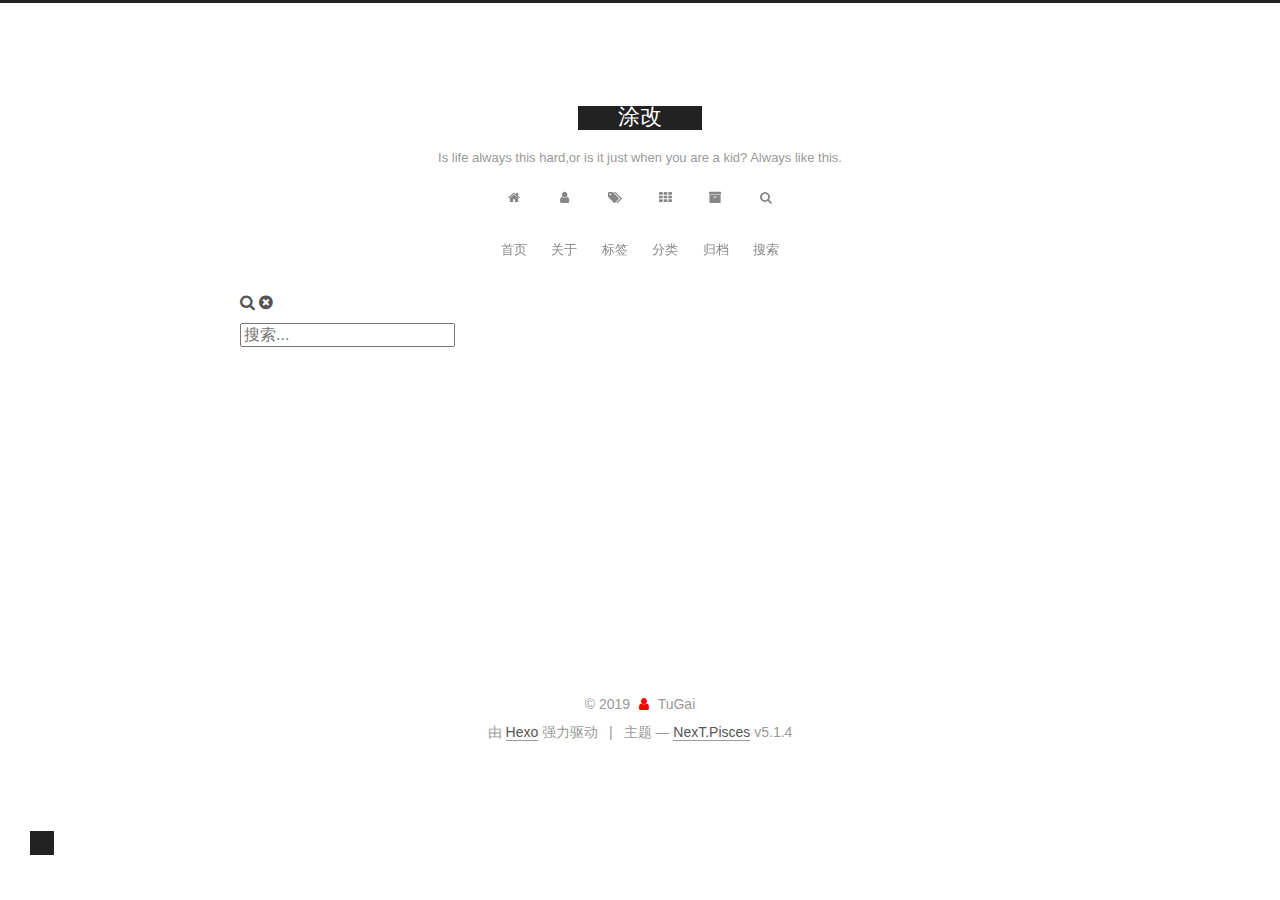
<file: archives/2019/01/index.html>
<!DOCTYPE html>



  


<html class="theme-next pisces use-motion" lang="zh-Hans">
<head><meta name="generator" content="Hexo 3.8.0">
  <meta charset="UTF-8">
<meta http-equiv="X-UA-Compatible" content="IE=edge">
<meta name="viewport" content="width=device-width, initial-scale=1, maximum-scale=1">
<meta name="theme-color" content="#222">









<meta http-equiv="Cache-Control" content="no-transform">
<meta http-equiv="Cache-Control" content="no-siteapp">
















  
  
  <link href="/lib/fancybox/source/jquery.fancybox.css?v=2.1.5" rel="stylesheet" type="text/css">







<link href="/lib/font-awesome/css/font-awesome.min.css?v=4.6.2" rel="stylesheet" type="text/css">

<link href="/css/main.css?v=5.1.4" rel="stylesheet" type="text/css">


  <link rel="apple-touch-icon" sizes="180x180" href="/images/apple-touch-icon-next.png?v=5.1.4">


  <link rel="icon" type="image/png" sizes="32x32" href="/images/favicon-32x32-next.png?v=5.1.4">


  <link rel="icon" type="image/png" sizes="16x16" href="/images/favicon-16x16-next.png?v=5.1.4">


  <link rel="mask-icon" href="/images/logo.svg?v=5.1.4" color="#222">





  <meta name="keywords" content="Hexo, NexT">










<meta property="og:type" content="website">
<meta property="og:title" content="涂改">
<meta property="og:url" content="https://yaoliao.github.io/archives/2019/01/index.html">
<meta property="og:site_name" content="涂改">
<meta property="og:locale" content="zh-Hans">
<meta name="twitter:card" content="summary">
<meta name="twitter:title" content="涂改">



<script type="text/javascript" id="hexo.configurations">
  var NexT = window.NexT || {};
  var CONFIG = {
    root: '/',
    scheme: 'Pisces',
    version: '5.1.4',
    sidebar: {"position":"left","display":"post","offset":12,"b2t":false,"scrollpercent":false,"onmobile":false},
    fancybox: true,
    tabs: true,
    motion: {"enable":true,"async":false,"transition":{"post_block":"fadeIn","post_header":"slideDownIn","post_body":"slideDownIn","coll_header":"slideLeftIn","sidebar":"slideUpIn"}},
    duoshuo: {
      userId: '0',
      author: '博主'
    },
    algolia: {
      applicationID: '',
      apiKey: '',
      indexName: '',
      hits: {"per_page":10},
      labels: {"input_placeholder":"Search for Posts","hits_empty":"We didn't find any results for the search: ${query}","hits_stats":"${hits} results found in ${time} ms"}
    }
  };
</script>



  <link rel="canonical" href="https://yaoliao.github.io/archives/2019/01/">





  <title>归档 | 涂改</title>
  








</head>

<body itemscope="" itemtype="http://schema.org/WebPage" lang="zh-Hans">

  
  
    
  

  <div class="container sidebar-position-left page-archive">
    <div class="headband"></div>

    <header id="header" class="header" itemscope="" itemtype="http://schema.org/WPHeader">
      <div class="header-inner"><div class="site-brand-wrapper">
  <div class="site-meta ">
    

    <div class="custom-logo-site-title">
      <a href="/" class="brand" rel="start">
        <span class="logo-line-before"><i></i></span>
        <span class="site-title">涂改</span>
        <span class="logo-line-after"><i></i></span>
      </a>
    </div>
      
        <p class="site-subtitle">Is life always this hard,or is it just when you are a kid?  Always like this.</p>
      
  </div>

  <div class="site-nav-toggle">
    <button>
      <span class="btn-bar"></span>
      <span class="btn-bar"></span>
      <span class="btn-bar"></span>
    </button>
  </div>
</div>

<nav class="site-nav">
  

  
    <ul id="menu" class="menu">
      
        
        <li class="menu-item menu-item-home">
          <a href="/" rel="section">
            
              <i class="menu-item-icon fa fa-fw fa-home"></i> <br>
            
            首页
          </a>
        </li>
      
        
        <li class="menu-item menu-item-about">
          <a href="/about/" rel="section">
            
              <i class="menu-item-icon fa fa-fw fa-user"></i> <br>
            
            关于
          </a>
        </li>
      
        
        <li class="menu-item menu-item-tags">
          <a href="/tags/" rel="section">
            
              <i class="menu-item-icon fa fa-fw fa-tags"></i> <br>
            
            标签
          </a>
        </li>
      
        
        <li class="menu-item menu-item-categories">
          <a href="/categories/" rel="section">
            
              <i class="menu-item-icon fa fa-fw fa-th"></i> <br>
            
            分类
          </a>
        </li>
      
        
        <li class="menu-item menu-item-archives">
          <a href="/archives/" rel="section">
            
              <i class="menu-item-icon fa fa-fw fa-archive"></i> <br>
            
            归档
          </a>
        </li>
      

      
        <li class="menu-item menu-item-search">
          
            <a href="javascript:;" class="popup-trigger">
          
            
              <i class="menu-item-icon fa fa-search fa-fw"></i> <br>
            
            搜索
          </a>
        </li>
      
    </ul>
  

  
    <div class="site-search">
      
  <div class="popup search-popup local-search-popup">
  <div class="local-search-header clearfix">
    <span class="search-icon">
      <i class="fa fa-search"></i>
    </span>
    <span class="popup-btn-close">
      <i class="fa fa-times-circle"></i>
    </span>
    <div class="local-search-input-wrapper">
      <input autocomplete="off" placeholder="搜索..." spellcheck="false" type="text" id="local-search-input">
    </div>
  </div>
  <div id="local-search-result"></div>
</div>



    </div>
  
</nav>



 </div>
    </header>

    <main id="main" class="main">
      <div class="main-inner">
        <div class="content-wrap">
          <div id="content" class="content">
            

  
  
  
  <div class="post-block archive">
    <div id="posts" class="posts-collapse">
      <span class="archive-move-on"></span>

      <span class="archive-page-counter">
        
        
        
          
        
        嗯..! 目前共计 1 篇日志。 继续努力。
      </span>

      

        
        
        

        
          
          <div class="collection-title">
            <h1 class="archive-year" id="archive-year-2019">2019</h1>
          </div>
        
        

        

  <article class="post post-type-normal" itemscope="" itemtype="http://schema.org/Article">
    <header class="post-header">

      <h2 class="post-title">
        
            <a class="post-title-link" href="/2019/01/01/hello-world/" itemprop="url">
              
                <span itemprop="name">Hello World</span>
              
            </a>
        
      </h2>

      <div class="post-meta">
        <time class="post-time" itemprop="dateCreated" datetime="2019-01-01T21:21:21+08:00" content="2019-01-01">
          01-01
        </time>
      </div>

    </header>
  </article>



      

    </div>
  </div>
  
  
  

  



          </div>
          


          

        </div>
        
          
  
  <div class="sidebar-toggle">
    <div class="sidebar-toggle-line-wrap">
      <span class="sidebar-toggle-line sidebar-toggle-line-first"></span>
      <span class="sidebar-toggle-line sidebar-toggle-line-middle"></span>
      <span class="sidebar-toggle-line sidebar-toggle-line-last"></span>
    </div>
  </div>

  <aside id="sidebar" class="sidebar">
    
    <div class="sidebar-inner">

      

      

      <section class="site-overview-wrap sidebar-panel sidebar-panel-active">
        <div class="site-overview">
          <div class="site-author motion-element" itemprop="author" itemscope="" itemtype="http://schema.org/Person">
            
              <img class="site-author-image" itemprop="image" src="/images/233.png" alt="TuGai">
            
              <p class="site-author-name" itemprop="name">TuGai</p>
              <p class="site-description motion-element" itemprop="description"></p>
          </div>

          <nav class="site-state motion-element">

            
              <div class="site-state-item site-state-posts">
              
                <a href="/archives/">
              
                  <span class="site-state-item-count">1</span>
                  <span class="site-state-item-name">日志</span>
                </a>
              </div>
            

            
              
              
              <div class="site-state-item site-state-categories">
                <a href="/categories/index.html">
                  <span class="site-state-item-count">1</span>
                  <span class="site-state-item-name">分类</span>
                </a>
              </div>
            

            
              
              
              <div class="site-state-item site-state-tags">
                <a href="/tags/index.html">
                  <span class="site-state-item-count">1</span>
                  <span class="site-state-item-name">标签</span>
                </a>
              </div>
            

          </nav>

          

          

          
          

          
          

          

        </div>
      </section>

      

      

    </div>
  </aside>


        
      </div>
    </main>

    <footer id="footer" class="footer">
      <div class="footer-inner">
        <div class="copyright">&copy; <span itemprop="copyrightYear">2019</span>
  <span class="with-love">
    <i class="fa fa-user"></i>
  </span>
  <span class="author" itemprop="copyrightHolder">TuGai</span>

  
</div>


  <div class="powered-by">由 <a class="theme-link" target="_blank" href="https://hexo.io">Hexo</a> 强力驱动</div>



  <span class="post-meta-divider">|</span>



  <div class="theme-info">主题 &mdash; <a class="theme-link" target="_blank" href="https://github.com/iissnan/hexo-theme-next">NexT.Pisces</a> v5.1.4</div>




        







        
      </div>
    </footer>

    
      <div class="back-to-top">
        <i class="fa fa-arrow-up"></i>
        
      </div>
    

    

  </div>

  

<script type="text/javascript">
  if (Object.prototype.toString.call(window.Promise) !== '[object Function]') {
    window.Promise = null;
  }
</script>









  












  
  
    <script type="text/javascript" src="/lib/jquery/index.js?v=2.1.3"></script>
  

  
  
    <script type="text/javascript" src="/lib/fastclick/lib/fastclick.min.js?v=1.0.6"></script>
  

  
  
    <script type="text/javascript" src="/lib/jquery_lazyload/jquery.lazyload.js?v=1.9.7"></script>
  

  
  
    <script type="text/javascript" src="/lib/velocity/velocity.min.js?v=1.2.1"></script>
  

  
  
    <script type="text/javascript" src="/lib/velocity/velocity.ui.min.js?v=1.2.1"></script>
  

  
  
    <script type="text/javascript" src="/lib/fancybox/source/jquery.fancybox.pack.js?v=2.1.5"></script>
  


  


  <script type="text/javascript" src="/js/src/utils.js?v=5.1.4"></script>

  <script type="text/javascript" src="/js/src/motion.js?v=5.1.4"></script>



  
  


  <script type="text/javascript" src="/js/src/affix.js?v=5.1.4"></script>

  <script type="text/javascript" src="/js/src/schemes/pisces.js?v=5.1.4"></script>



  

  


  <script type="text/javascript" src="/js/src/bootstrap.js?v=5.1.4"></script>



  


  




	





  





  












  

  <script type="text/javascript">
    // Popup Window;
    var isfetched = false;
    var isXml = true;
    // Search DB path;
    var search_path = "search.xml";
    if (search_path.length === 0) {
      search_path = "search.xml";
    } else if (/json$/i.test(search_path)) {
      isXml = false;
    }
    var path = "/" + search_path;
    // monitor main search box;

    var onPopupClose = function (e) {
      $('.popup').hide();
      $('#local-search-input').val('');
      $('.search-result-list').remove();
      $('#no-result').remove();
      $(".local-search-pop-overlay").remove();
      $('body').css('overflow', '');
    }

    function proceedsearch() {
      $("body")
        .append('<div class="search-popup-overlay local-search-pop-overlay"></div>')
        .css('overflow', 'hidden');
      $('.search-popup-overlay').click(onPopupClose);
      $('.popup').toggle();
      var $localSearchInput = $('#local-search-input');
      $localSearchInput.attr("autocapitalize", "none");
      $localSearchInput.attr("autocorrect", "off");
      $localSearchInput.focus();
    }

    // search function;
    var searchFunc = function(path, search_id, content_id) {
      'use strict';

      // start loading animation
      $("body")
        .append('<div class="search-popup-overlay local-search-pop-overlay">' +
          '<div id="search-loading-icon">' +
          '<i class="fa fa-spinner fa-pulse fa-5x fa-fw"></i>' +
          '</div>' +
          '</div>')
        .css('overflow', 'hidden');
      $("#search-loading-icon").css('margin', '20% auto 0 auto').css('text-align', 'center');

      $.ajax({
        url: path,
        dataType: isXml ? "xml" : "json",
        async: true,
        success: function(res) {
          // get the contents from search data
          isfetched = true;
          $('.popup').detach().appendTo('.header-inner');
          var datas = isXml ? $("entry", res).map(function() {
            return {
              title: $("title", this).text(),
              content: $("content",this).text(),
              url: $("url" , this).text()
            };
          }).get() : res;
          var input = document.getElementById(search_id);
          var resultContent = document.getElementById(content_id);
          var inputEventFunction = function() {
            var searchText = input.value.trim().toLowerCase();
            var keywords = searchText.split(/[\s\-]+/);
            if (keywords.length > 1) {
              keywords.push(searchText);
            }
            var resultItems = [];
            if (searchText.length > 0) {
              // perform local searching
              datas.forEach(function(data) {
                var isMatch = false;
                var hitCount = 0;
                var searchTextCount = 0;
                var title = data.title.trim();
                var titleInLowerCase = title.toLowerCase();
                var content = data.content.trim().replace(/<[^>]+>/g,"");
                var contentInLowerCase = content.toLowerCase();
                var articleUrl = decodeURIComponent(data.url);
                var indexOfTitle = [];
                var indexOfContent = [];
                // only match articles with not empty titles
                if(title != '') {
                  keywords.forEach(function(keyword) {
                    function getIndexByWord(word, text, caseSensitive) {
                      var wordLen = word.length;
                      if (wordLen === 0) {
                        return [];
                      }
                      var startPosition = 0, position = [], index = [];
                      if (!caseSensitive) {
                        text = text.toLowerCase();
                        word = word.toLowerCase();
                      }
                      while ((position = text.indexOf(word, startPosition)) > -1) {
                        index.push({position: position, word: word});
                        startPosition = position + wordLen;
                      }
                      return index;
                    }

                    indexOfTitle = indexOfTitle.concat(getIndexByWord(keyword, titleInLowerCase, false));
                    indexOfContent = indexOfContent.concat(getIndexByWord(keyword, contentInLowerCase, false));
                  });
                  if (indexOfTitle.length > 0 || indexOfContent.length > 0) {
                    isMatch = true;
                    hitCount = indexOfTitle.length + indexOfContent.length;
                  }
                }

                // show search results

                if (isMatch) {
                  // sort index by position of keyword

                  [indexOfTitle, indexOfContent].forEach(function (index) {
                    index.sort(function (itemLeft, itemRight) {
                      if (itemRight.position !== itemLeft.position) {
                        return itemRight.position - itemLeft.position;
                      } else {
                        return itemLeft.word.length - itemRight.word.length;
                      }
                    });
                  });

                  // merge hits into slices

                  function mergeIntoSlice(text, start, end, index) {
                    var item = index[index.length - 1];
                    var position = item.position;
                    var word = item.word;
                    var hits = [];
                    var searchTextCountInSlice = 0;
                    while (position + word.length <= end && index.length != 0) {
                      if (word === searchText) {
                        searchTextCountInSlice++;
                      }
                      hits.push({position: position, length: word.length});
                      var wordEnd = position + word.length;

                      // move to next position of hit

                      index.pop();
                      while (index.length != 0) {
                        item = index[index.length - 1];
                        position = item.position;
                        word = item.word;
                        if (wordEnd > position) {
                          index.pop();
                        } else {
                          break;
                        }
                      }
                    }
                    searchTextCount += searchTextCountInSlice;
                    return {
                      hits: hits,
                      start: start,
                      end: end,
                      searchTextCount: searchTextCountInSlice
                    };
                  }

                  var slicesOfTitle = [];
                  if (indexOfTitle.length != 0) {
                    slicesOfTitle.push(mergeIntoSlice(title, 0, title.length, indexOfTitle));
                  }

                  var slicesOfContent = [];
                  while (indexOfContent.length != 0) {
                    var item = indexOfContent[indexOfContent.length - 1];
                    var position = item.position;
                    var word = item.word;
                    // cut out 100 characters
                    var start = position - 20;
                    var end = position + 80;
                    if(start < 0){
                      start = 0;
                    }
                    if (end < position + word.length) {
                      end = position + word.length;
                    }
                    if(end > content.length){
                      end = content.length;
                    }
                    slicesOfContent.push(mergeIntoSlice(content, start, end, indexOfContent));
                  }

                  // sort slices in content by search text's count and hits' count

                  slicesOfContent.sort(function (sliceLeft, sliceRight) {
                    if (sliceLeft.searchTextCount !== sliceRight.searchTextCount) {
                      return sliceRight.searchTextCount - sliceLeft.searchTextCount;
                    } else if (sliceLeft.hits.length !== sliceRight.hits.length) {
                      return sliceRight.hits.length - sliceLeft.hits.length;
                    } else {
                      return sliceLeft.start - sliceRight.start;
                    }
                  });

                  // select top N slices in content

                  var upperBound = parseInt('1');
                  if (upperBound >= 0) {
                    slicesOfContent = slicesOfContent.slice(0, upperBound);
                  }

                  // highlight title and content

                  function highlightKeyword(text, slice) {
                    var result = '';
                    var prevEnd = slice.start;
                    slice.hits.forEach(function (hit) {
                      result += text.substring(prevEnd, hit.position);
                      var end = hit.position + hit.length;
                      result += '<b class="search-keyword">' + text.substring(hit.position, end) + '</b>';
                      prevEnd = end;
                    });
                    result += text.substring(prevEnd, slice.end);
                    return result;
                  }

                  var resultItem = '';

                  if (slicesOfTitle.length != 0) {
                    resultItem += "<li><a href='" + articleUrl + "' class='search-result-title'>" + highlightKeyword(title, slicesOfTitle[0]) + "</a>";
                  } else {
                    resultItem += "<li><a href='" + articleUrl + "' class='search-result-title'>" + title + "</a>";
                  }

                  slicesOfContent.forEach(function (slice) {
                    resultItem += "<a href='" + articleUrl + "'>" +
                      "<p class=\"search-result\">" + highlightKeyword(content, slice) +
                      "...</p>" + "</a>";
                  });

                  resultItem += "</li>";
                  resultItems.push({
                    item: resultItem,
                    searchTextCount: searchTextCount,
                    hitCount: hitCount,
                    id: resultItems.length
                  });
                }
              })
            };
            if (keywords.length === 1 && keywords[0] === "") {
              resultContent.innerHTML = '<div id="no-result"><i class="fa fa-search fa-5x" /></div>'
            } else if (resultItems.length === 0) {
              resultContent.innerHTML = '<div id="no-result"><i class="fa fa-frown-o fa-5x" /></div>'
            } else {
              resultItems.sort(function (resultLeft, resultRight) {
                if (resultLeft.searchTextCount !== resultRight.searchTextCount) {
                  return resultRight.searchTextCount - resultLeft.searchTextCount;
                } else if (resultLeft.hitCount !== resultRight.hitCount) {
                  return resultRight.hitCount - resultLeft.hitCount;
                } else {
                  return resultRight.id - resultLeft.id;
                }
              });
              var searchResultList = '<ul class=\"search-result-list\">';
              resultItems.forEach(function (result) {
                searchResultList += result.item;
              })
              searchResultList += "</ul>";
              resultContent.innerHTML = searchResultList;
            }
          }

          if ('auto' === 'auto') {
            input.addEventListener('input', inputEventFunction);
          } else {
            $('.search-icon').click(inputEventFunction);
            input.addEventListener('keypress', function (event) {
              if (event.keyCode === 13) {
                inputEventFunction();
              }
            });
          }

          // remove loading animation
          $(".local-search-pop-overlay").remove();
          $('body').css('overflow', '');

          proceedsearch();
        }
      });
    }

    // handle and trigger popup window;
    $('.popup-trigger').click(function(e) {
      e.stopPropagation();
      if (isfetched === false) {
        searchFunc(path, 'local-search-input', 'local-search-result');
      } else {
        proceedsearch();
      };
    });

    $('.popup-btn-close').click(onPopupClose);
    $('.popup').click(function(e){
      e.stopPropagation();
    });
    $(document).on('keyup', function (event) {
      var shouldDismissSearchPopup = event.which === 27 &&
        $('.search-popup').is(':visible');
      if (shouldDismissSearchPopup) {
        onPopupClose();
      }
    });
  </script>





  

  

  

  
  

  

  

  

</body>
</html>
</file>
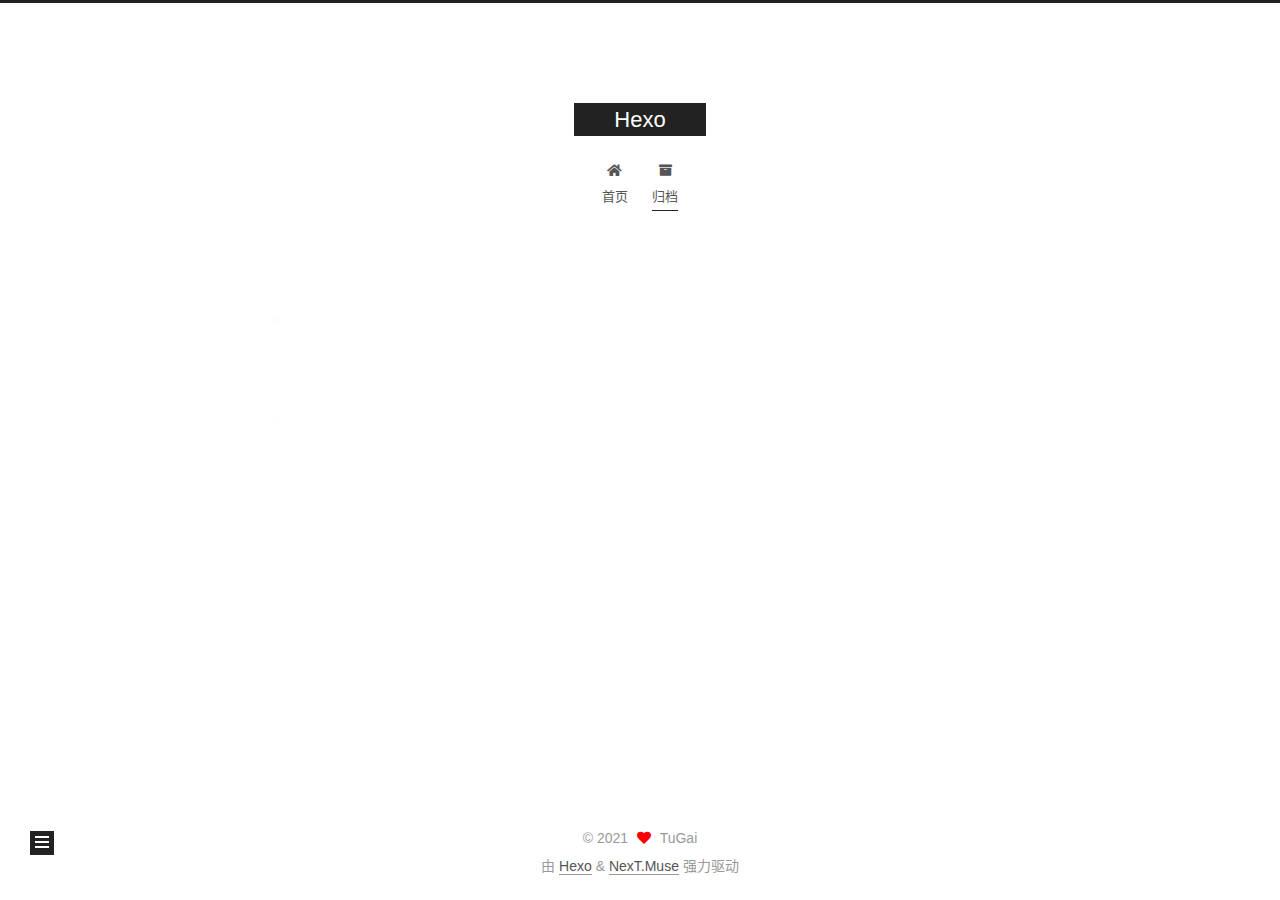
<file: archives/2021/12/index.html>
<!DOCTYPE html>
<html lang="zh-CN">
<head>
  <meta charset="UTF-8">
<meta name="viewport" content="width=device-width, initial-scale=1, maximum-scale=2">
<meta name="theme-color" content="#222">
<meta name="generator" content="Hexo 5.4.0">
  <link rel="apple-touch-icon" sizes="180x180" href="/images/apple-touch-icon-next.png">
  <link rel="icon" type="image/png" sizes="32x32" href="/images/favicon-32x32-next.png">
  <link rel="icon" type="image/png" sizes="16x16" href="/images/favicon-16x16-next.png">
  <link rel="mask-icon" href="/images/logo.svg" color="#222">

<link rel="stylesheet" href="/css/main.css">


<link rel="stylesheet" href="/lib/font-awesome/css/all.min.css">

<script id="hexo-configurations">
    var NexT = window.NexT || {};
    var CONFIG = {"hostname":"example.com","root":"/","scheme":"Muse","version":"7.8.0","exturl":false,"sidebar":{"position":"left","display":"post","padding":18,"offset":12,"onmobile":false},"copycode":{"enable":false,"show_result":false,"style":null},"back2top":{"enable":true,"sidebar":false,"scrollpercent":false},"bookmark":{"enable":false,"color":"#222","save":"auto"},"fancybox":false,"mediumzoom":false,"lazyload":false,"pangu":false,"comments":{"style":"tabs","active":null,"storage":true,"lazyload":false,"nav":null},"algolia":{"hits":{"per_page":10},"labels":{"input_placeholder":"Search for Posts","hits_empty":"We didn't find any results for the search: ${query}","hits_stats":"${hits} results found in ${time} ms"}},"localsearch":{"enable":false,"trigger":"auto","top_n_per_article":1,"unescape":false,"preload":false},"motion":{"enable":true,"async":false,"transition":{"post_block":"fadeIn","post_header":"slideDownIn","post_body":"slideDownIn","coll_header":"slideLeftIn","sidebar":"slideUpIn"}}};
  </script>

  <meta property="og:type" content="website">
<meta property="og:title" content="Hexo">
<meta property="og:url" content="http://example.com/archives/2021/12/index.html">
<meta property="og:site_name" content="Hexo">
<meta property="og:locale" content="zh_CN">
<meta property="article:author" content="TuGai">
<meta name="twitter:card" content="summary">

<link rel="canonical" href="http://example.com/archives/2021/12/">


<script id="page-configurations">
  // https://hexo.io/docs/variables.html
  CONFIG.page = {
    sidebar: "",
    isHome : false,
    isPost : false,
    lang   : 'zh-CN'
  };
</script>

  <title>归档 | Hexo</title>
  






  <noscript>
  <style>
  .use-motion .brand,
  .use-motion .menu-item,
  .sidebar-inner,
  .use-motion .post-block,
  .use-motion .pagination,
  .use-motion .comments,
  .use-motion .post-header,
  .use-motion .post-body,
  .use-motion .collection-header { opacity: initial; }

  .use-motion .site-title,
  .use-motion .site-subtitle {
    opacity: initial;
    top: initial;
  }

  .use-motion .logo-line-before i { left: initial; }
  .use-motion .logo-line-after i { right: initial; }
  </style>
</noscript>

</head>

<body itemscope itemtype="http://schema.org/WebPage">
  <div class="container use-motion">
    <div class="headband"></div>

    <header class="header" itemscope itemtype="http://schema.org/WPHeader">
      <div class="header-inner"><div class="site-brand-container">
  <div class="site-nav-toggle">
    <div class="toggle" aria-label="切换导航栏">
      <span class="toggle-line toggle-line-first"></span>
      <span class="toggle-line toggle-line-middle"></span>
      <span class="toggle-line toggle-line-last"></span>
    </div>
  </div>

  <div class="site-meta">

    <a href="/" class="brand" rel="start">
      <span class="logo-line-before"><i></i></span>
      <h1 class="site-title">Hexo</h1>
      <span class="logo-line-after"><i></i></span>
    </a>
  </div>

  <div class="site-nav-right">
    <div class="toggle popup-trigger">
    </div>
  </div>
</div>




<nav class="site-nav">
  <ul id="menu" class="main-menu menu">
        <li class="menu-item menu-item-home">

    <a href="/" rel="section"><i class="fa fa-home fa-fw"></i>首页</a>

  </li>
        <li class="menu-item menu-item-archives">

    <a href="/archives/" rel="section"><i class="fa fa-archive fa-fw"></i>归档</a>

  </li>
  </ul>
</nav>




</div>
    </header>

    
  <div class="back-to-top">
    <i class="fa fa-arrow-up"></i>
    <span>0%</span>
  </div>


    <main class="main">
      <div class="main-inner">
        <div class="content-wrap">
          

          <div class="content archive">
            

  
  
  
  <div class="post-block">
    <div class="posts-collapse">
      <div class="collection-title">
        <span class="collection-header">嗯..! 目前共计 1 篇日志。 继续努力。</span>
      </div>

      
    <div class="collection-year">
      <span class="collection-header">2021</span>
    </div>

  <article itemscope itemtype="http://schema.org/Article">
    <header class="post-header">

      <div class="post-meta">
        <time itemprop="dateCreated"
              datetime="2021-12-13T00:34:31+08:00"
              content="2021-12-13">
          12-13
        </time>
      </div>

      <div class="post-title">
          <a class="post-title-link" href="/2021/12/13/hello-world/" itemprop="url">
            <span itemprop="name">Hello World</span>
          </a>
      </div>

    </header>
  </article>


    </div>
  </div>
  
  
  

  



          </div>
          

<script>
  window.addEventListener('tabs:register', () => {
    let { activeClass } = CONFIG.comments;
    if (CONFIG.comments.storage) {
      activeClass = localStorage.getItem('comments_active') || activeClass;
    }
    if (activeClass) {
      let activeTab = document.querySelector(`a[href="#comment-${activeClass}"]`);
      if (activeTab) {
        activeTab.click();
      }
    }
  });
  if (CONFIG.comments.storage) {
    window.addEventListener('tabs:click', event => {
      if (!event.target.matches('.tabs-comment .tab-content .tab-pane')) return;
      let commentClass = event.target.classList[1];
      localStorage.setItem('comments_active', commentClass);
    });
  }
</script>

        </div>
          
  
  <div class="toggle sidebar-toggle">
    <span class="toggle-line toggle-line-first"></span>
    <span class="toggle-line toggle-line-middle"></span>
    <span class="toggle-line toggle-line-last"></span>
  </div>

  <aside class="sidebar">
    <div class="sidebar-inner">

      <ul class="sidebar-nav motion-element">
        <li class="sidebar-nav-toc">
          文章目录
        </li>
        <li class="sidebar-nav-overview">
          站点概览
        </li>
      </ul>

      <!--noindex-->
      <div class="post-toc-wrap sidebar-panel">
      </div>
      <!--/noindex-->

      <div class="site-overview-wrap sidebar-panel">
        <div class="site-author motion-element" itemprop="author" itemscope itemtype="http://schema.org/Person">
  <p class="site-author-name" itemprop="name">TuGai</p>
  <div class="site-description" itemprop="description"></div>
</div>
<div class="site-state-wrap motion-element">
  <nav class="site-state">
      <div class="site-state-item site-state-posts">
          <a href="/archives/">
        
          <span class="site-state-item-count">1</span>
          <span class="site-state-item-name">日志</span>
        </a>
      </div>
  </nav>
</div>



      </div>

    </div>
  </aside>
  <div id="sidebar-dimmer"></div>


      </div>
    </main>

    <footer class="footer">
      <div class="footer-inner">
        

        

<div class="copyright">
  
  &copy; 
  <span itemprop="copyrightYear">2021</span>
  <span class="with-love">
    <i class="fa fa-heart"></i>
  </span>
  <span class="author" itemprop="copyrightHolder">TuGai</span>
</div>
  <div class="powered-by">由 <a href="https://hexo.io/" class="theme-link" rel="noopener" target="_blank">Hexo</a> & <a href="https://muse.theme-next.org/" class="theme-link" rel="noopener" target="_blank">NexT.Muse</a> 强力驱动
  </div>

        








      </div>
    </footer>
  </div>

  
  <script src="/lib/anime.min.js"></script>
  <script src="/lib/velocity/velocity.min.js"></script>
  <script src="/lib/velocity/velocity.ui.min.js"></script>

<script src="/js/utils.js"></script>

<script src="/js/motion.js"></script>


<script src="/js/schemes/muse.js"></script>


<script src="/js/next-boot.js"></script>




  















  

  

</body>
</html>
</file>
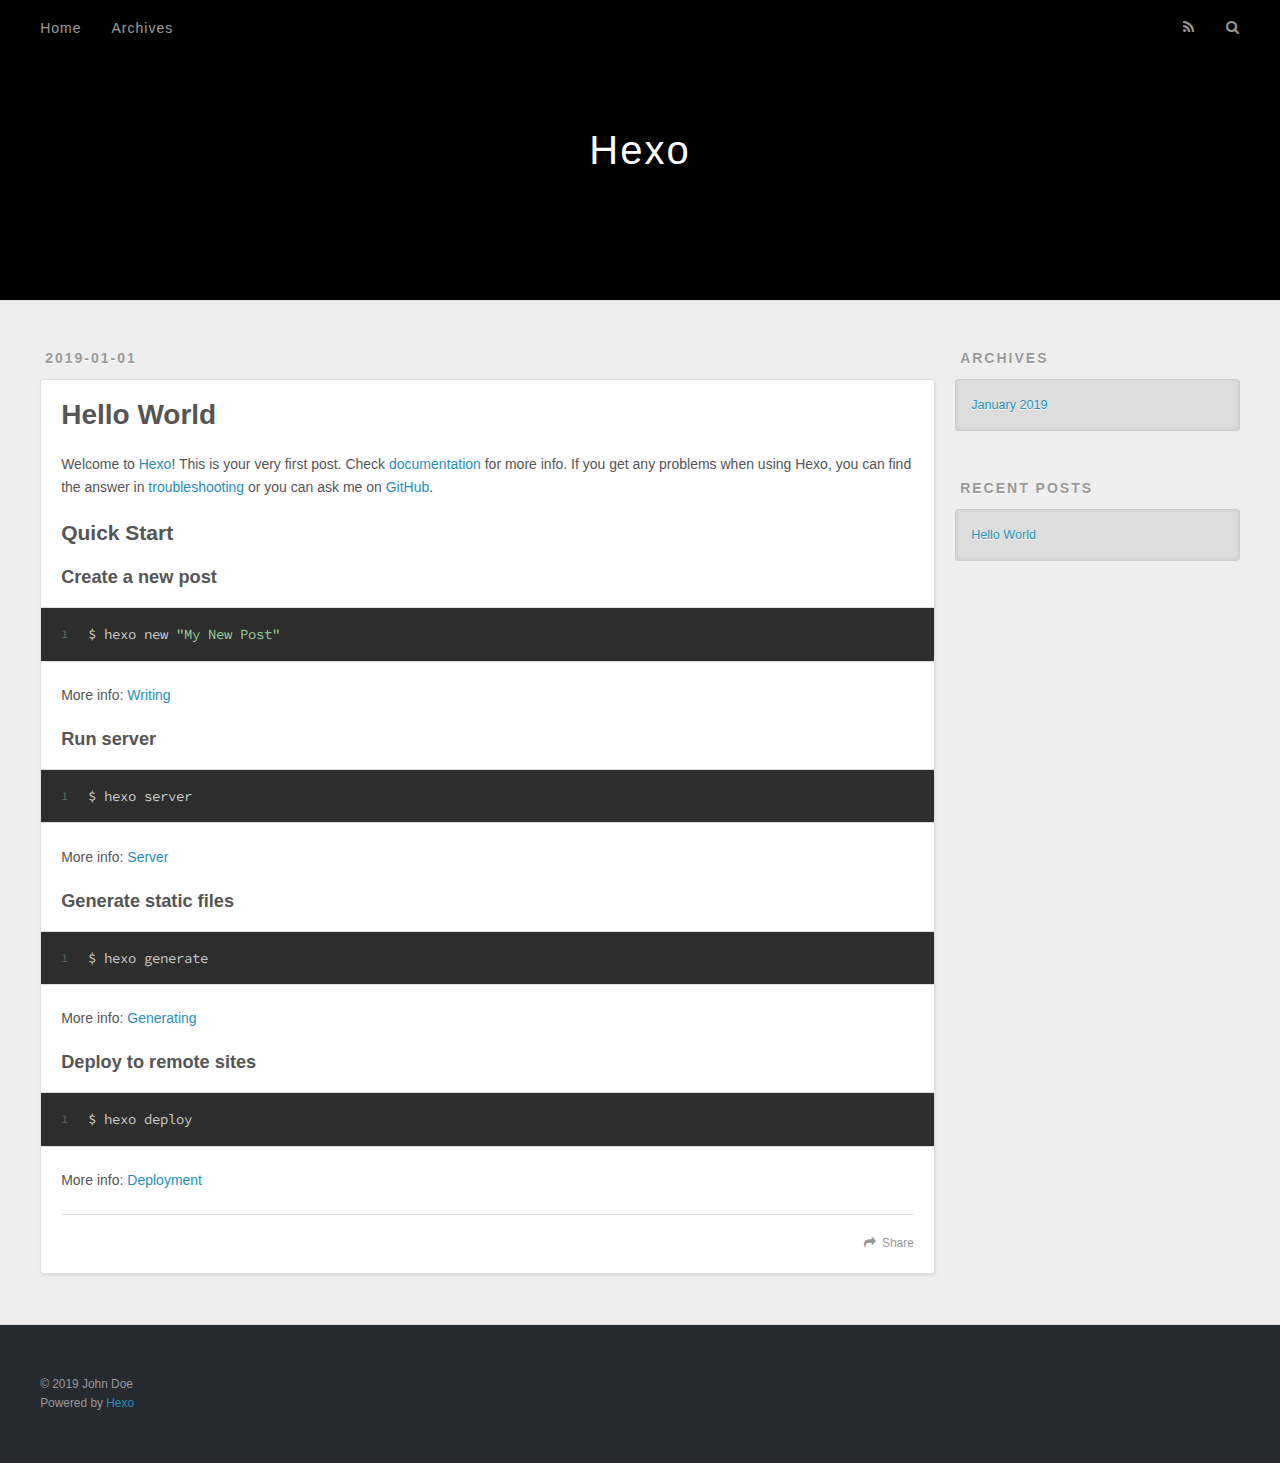
<file: 2019/01/01/hello-world/index.html>
<!DOCTYPE html>
<html>
<head><meta name="generator" content="Hexo 3.8.0">
  <meta charset="utf-8">
  

  
  <title>Hello World | Hexo</title>
  <meta name="viewport" content="width=device-width, initial-scale=1, maximum-scale=1">
  <meta name="description" content="Welcome to Hexo! This is your very first post. Check documentation for more info. If you get any problems when using Hexo, you can find the answer in troubleshooting or you can ask me on GitHub. Quick">
<meta property="og:type" content="article">
<meta property="og:title" content="Hello World">
<meta property="og:url" content="http://yoursite.com/2019/01/01/hello-world/index.html">
<meta property="og:site_name" content="Hexo">
<meta property="og:description" content="Welcome to Hexo! This is your very first post. Check documentation for more info. If you get any problems when using Hexo, you can find the answer in troubleshooting or you can ask me on GitHub. Quick">
<meta property="og:locale" content="default">
<meta property="og:updated_time" content="2019-01-01T11:43:42.743Z">
<meta name="twitter:card" content="summary">
<meta name="twitter:title" content="Hello World">
<meta name="twitter:description" content="Welcome to Hexo! This is your very first post. Check documentation for more info. If you get any problems when using Hexo, you can find the answer in troubleshooting or you can ask me on GitHub. Quick">
  
    <link rel="alternate" href="/atom.xml" title="Hexo" type="application/atom+xml">
  
  
    <link rel="icon" href="/favicon.png">
  
  
    <link href="//fonts.googleapis.com/css?family=Source+Code+Pro" rel="stylesheet" type="text/css">
  
  <link rel="stylesheet" href="/css/style.css">
</head>
</html>
<body>
  <div id="container">
    <div id="wrap">
      <header id="header">
  <div id="banner"></div>
  <div id="header-outer" class="outer">
    <div id="header-title" class="inner">
      <h1 id="logo-wrap">
        <a href="/" id="logo">Hexo</a>
      </h1>
      
    </div>
    <div id="header-inner" class="inner">
      <nav id="main-nav">
        <a id="main-nav-toggle" class="nav-icon"></a>
        
          <a class="main-nav-link" href="/">Home</a>
        
          <a class="main-nav-link" href="/archives">Archives</a>
        
      </nav>
      <nav id="sub-nav">
        
          <a id="nav-rss-link" class="nav-icon" href="/atom.xml" title="RSS Feed"></a>
        
        <a id="nav-search-btn" class="nav-icon" title="Search"></a>
      </nav>
      <div id="search-form-wrap">
        <form action="//google.com/search" method="get" accept-charset="UTF-8" class="search-form"><input type="search" name="q" class="search-form-input" placeholder="Search"><button type="submit" class="search-form-submit">&#xF002;</button><input type="hidden" name="sitesearch" value="http://yoursite.com"></form>
      </div>
    </div>
  </div>
</header>
      <div class="outer">
        <section id="main"><article id="post-hello-world" class="article article-type-post" itemscope="" itemprop="blogPost">
  <div class="article-meta">
    <a href="/2019/01/01/hello-world/" class="article-date">
  <time datetime="2019-01-01T11:43:42.743Z" itemprop="datePublished">2019-01-01</time>
</a>
    
  </div>
  <div class="article-inner">
    
    
      <header class="article-header">
        
  
    <h1 class="article-title" itemprop="name">
      Hello World
    </h1>
  

      </header>
    
    <div class="article-entry" itemprop="articleBody">
      
        <p>Welcome to <a href="https://hexo.io/" target="_blank" rel="noopener">Hexo</a>! This is your very first post. Check <a href="https://hexo.io/docs/" target="_blank" rel="noopener">documentation</a> for more info. If you get any problems when using Hexo, you can find the answer in <a href="https://hexo.io/docs/troubleshooting.html" target="_blank" rel="noopener">troubleshooting</a> or you can ask me on <a href="https://github.com/hexojs/hexo/issues" target="_blank" rel="noopener">GitHub</a>.</p>
<h2 id="Quick-Start"><a href="#Quick-Start" class="headerlink" title="Quick Start"></a>Quick Start</h2><h3 id="Create-a-new-post"><a href="#Create-a-new-post" class="headerlink" title="Create a new post"></a>Create a new post</h3><figure class="highlight bash"><table><tr><td class="gutter"><pre><span class="line">1</span><br></pre></td><td class="code"><pre><span class="line">$ hexo new <span class="string">"My New Post"</span></span><br></pre></td></tr></table></figure>
<p>More info: <a href="https://hexo.io/docs/writing.html" target="_blank" rel="noopener">Writing</a></p>
<h3 id="Run-server"><a href="#Run-server" class="headerlink" title="Run server"></a>Run server</h3><figure class="highlight bash"><table><tr><td class="gutter"><pre><span class="line">1</span><br></pre></td><td class="code"><pre><span class="line">$ hexo server</span><br></pre></td></tr></table></figure>
<p>More info: <a href="https://hexo.io/docs/server.html" target="_blank" rel="noopener">Server</a></p>
<h3 id="Generate-static-files"><a href="#Generate-static-files" class="headerlink" title="Generate static files"></a>Generate static files</h3><figure class="highlight bash"><table><tr><td class="gutter"><pre><span class="line">1</span><br></pre></td><td class="code"><pre><span class="line">$ hexo generate</span><br></pre></td></tr></table></figure>
<p>More info: <a href="https://hexo.io/docs/generating.html" target="_blank" rel="noopener">Generating</a></p>
<h3 id="Deploy-to-remote-sites"><a href="#Deploy-to-remote-sites" class="headerlink" title="Deploy to remote sites"></a>Deploy to remote sites</h3><figure class="highlight bash"><table><tr><td class="gutter"><pre><span class="line">1</span><br></pre></td><td class="code"><pre><span class="line">$ hexo deploy</span><br></pre></td></tr></table></figure>
<p>More info: <a href="https://hexo.io/docs/deployment.html" target="_blank" rel="noopener">Deployment</a></p>

      
    </div>
    <footer class="article-footer">
      <a data-url="http://yoursite.com/2019/01/01/hello-world/" data-id="cjqdpi4wq0000tsu1qh52eext" class="article-share-link">Share</a>
      
      
    </footer>
  </div>
  
    
  
</article>

</section>
        
          <aside id="sidebar">
  
    

  
    

  
    
  
    
  <div class="widget-wrap">
    <h3 class="widget-title">Archives</h3>
    <div class="widget">
      <ul class="archive-list"><li class="archive-list-item"><a class="archive-list-link" href="/archives/2019/01/">January 2019</a></li></ul>
    </div>
  </div>


  
    
  <div class="widget-wrap">
    <h3 class="widget-title">Recent Posts</h3>
    <div class="widget">
      <ul>
        
          <li>
            <a href="/2019/01/01/hello-world/">Hello World</a>
          </li>
        
      </ul>
    </div>
  </div>

  
</aside>
        
      </div>
      <footer id="footer">
  
  <div class="outer">
    <div id="footer-info" class="inner">
      &copy; 2019 John Doe<br>
      Powered by <a href="http://hexo.io/" target="_blank">Hexo</a>
    </div>
  </div>
</footer>
    </div>
    <nav id="mobile-nav">
  
    <a href="/" class="mobile-nav-link">Home</a>
  
    <a href="/archives" class="mobile-nav-link">Archives</a>
  
</nav>
    

<script src="//ajax.googleapis.com/ajax/libs/jquery/2.0.3/jquery.min.js"></script>


  <link rel="stylesheet" href="/fancybox/jquery.fancybox.css">
  <script src="/fancybox/jquery.fancybox.pack.js"></script>


<script src="/js/script.js"></script>



  </div>
</body>
</html>
</file>
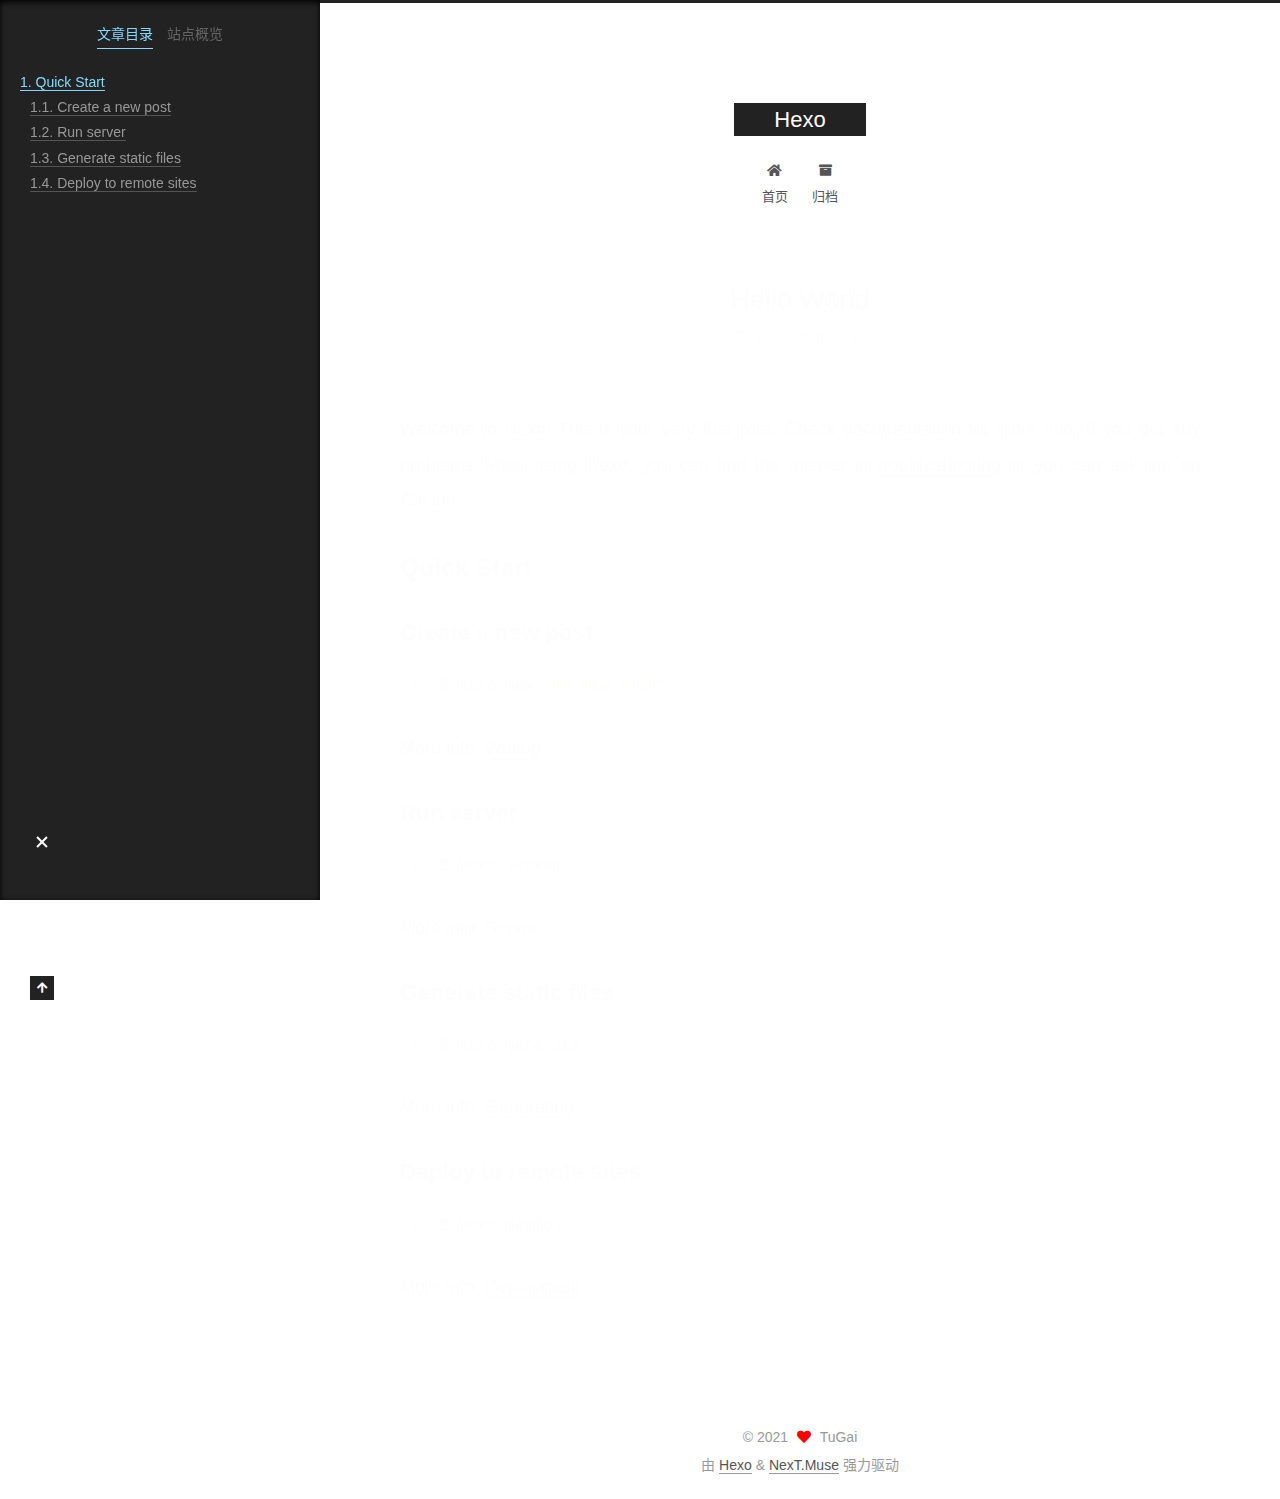
<file: 2021/12/13/hello-world/index.html>
<!DOCTYPE html>
<html lang="zh-CN">
<head>
  <meta charset="UTF-8">
<meta name="viewport" content="width=device-width, initial-scale=1, maximum-scale=2">
<meta name="theme-color" content="#222">
<meta name="generator" content="Hexo 5.4.0">
  <link rel="apple-touch-icon" sizes="180x180" href="/images/apple-touch-icon-next.png">
  <link rel="icon" type="image/png" sizes="32x32" href="/images/favicon-32x32-next.png">
  <link rel="icon" type="image/png" sizes="16x16" href="/images/favicon-16x16-next.png">
  <link rel="mask-icon" href="/images/logo.svg" color="#222">

<link rel="stylesheet" href="/css/main.css">


<link rel="stylesheet" href="/lib/font-awesome/css/all.min.css">

<script id="hexo-configurations">
    var NexT = window.NexT || {};
    var CONFIG = {"hostname":"example.com","root":"/","scheme":"Muse","version":"7.8.0","exturl":false,"sidebar":{"position":"left","display":"post","padding":18,"offset":12,"onmobile":false},"copycode":{"enable":false,"show_result":false,"style":null},"back2top":{"enable":true,"sidebar":false,"scrollpercent":false},"bookmark":{"enable":false,"color":"#222","save":"auto"},"fancybox":false,"mediumzoom":false,"lazyload":false,"pangu":false,"comments":{"style":"tabs","active":null,"storage":true,"lazyload":false,"nav":null},"algolia":{"hits":{"per_page":10},"labels":{"input_placeholder":"Search for Posts","hits_empty":"We didn't find any results for the search: ${query}","hits_stats":"${hits} results found in ${time} ms"}},"localsearch":{"enable":false,"trigger":"auto","top_n_per_article":1,"unescape":false,"preload":false},"motion":{"enable":true,"async":false,"transition":{"post_block":"fadeIn","post_header":"slideDownIn","post_body":"slideDownIn","coll_header":"slideLeftIn","sidebar":"slideUpIn"}}};
  </script>

  <meta name="description" content="Welcome to Hexo! This is your very first post. Check documentation for more info. If you get any problems when using Hexo, you can find the answer in troubleshooting or you can ask me on GitHub. Quick">
<meta property="og:type" content="article">
<meta property="og:title" content="Hello World">
<meta property="og:url" content="http://example.com/2021/12/13/hello-world/index.html">
<meta property="og:site_name" content="Hexo">
<meta property="og:description" content="Welcome to Hexo! This is your very first post. Check documentation for more info. If you get any problems when using Hexo, you can find the answer in troubleshooting or you can ask me on GitHub. Quick">
<meta property="og:locale" content="zh_CN">
<meta property="article:published_time" content="2021-12-12T16:34:31.311Z">
<meta property="article:modified_time" content="2021-12-12T16:34:31.311Z">
<meta property="article:author" content="TuGai">
<meta name="twitter:card" content="summary">

<link rel="canonical" href="http://example.com/2021/12/13/hello-world/">


<script id="page-configurations">
  // https://hexo.io/docs/variables.html
  CONFIG.page = {
    sidebar: "",
    isHome : false,
    isPost : true,
    lang   : 'zh-CN'
  };
</script>

  <title>Hello World | Hexo</title>
  






  <noscript>
  <style>
  .use-motion .brand,
  .use-motion .menu-item,
  .sidebar-inner,
  .use-motion .post-block,
  .use-motion .pagination,
  .use-motion .comments,
  .use-motion .post-header,
  .use-motion .post-body,
  .use-motion .collection-header { opacity: initial; }

  .use-motion .site-title,
  .use-motion .site-subtitle {
    opacity: initial;
    top: initial;
  }

  .use-motion .logo-line-before i { left: initial; }
  .use-motion .logo-line-after i { right: initial; }
  </style>
</noscript>

</head>

<body itemscope itemtype="http://schema.org/WebPage">
  <div class="container use-motion">
    <div class="headband"></div>

    <header class="header" itemscope itemtype="http://schema.org/WPHeader">
      <div class="header-inner"><div class="site-brand-container">
  <div class="site-nav-toggle">
    <div class="toggle" aria-label="切换导航栏">
      <span class="toggle-line toggle-line-first"></span>
      <span class="toggle-line toggle-line-middle"></span>
      <span class="toggle-line toggle-line-last"></span>
    </div>
  </div>

  <div class="site-meta">

    <a href="/" class="brand" rel="start">
      <span class="logo-line-before"><i></i></span>
      <h1 class="site-title">Hexo</h1>
      <span class="logo-line-after"><i></i></span>
    </a>
  </div>

  <div class="site-nav-right">
    <div class="toggle popup-trigger">
    </div>
  </div>
</div>




<nav class="site-nav">
  <ul id="menu" class="main-menu menu">
        <li class="menu-item menu-item-home">

    <a href="/" rel="section"><i class="fa fa-home fa-fw"></i>首页</a>

  </li>
        <li class="menu-item menu-item-archives">

    <a href="/archives/" rel="section"><i class="fa fa-archive fa-fw"></i>归档</a>

  </li>
  </ul>
</nav>




</div>
    </header>

    
  <div class="back-to-top">
    <i class="fa fa-arrow-up"></i>
    <span>0%</span>
  </div>


    <main class="main">
      <div class="main-inner">
        <div class="content-wrap">
          

          <div class="content post posts-expand">
            

    
  
  
  <article itemscope itemtype="http://schema.org/Article" class="post-block" lang="zh-CN">
    <link itemprop="mainEntityOfPage" href="http://example.com/2021/12/13/hello-world/">

    <span hidden itemprop="author" itemscope itemtype="http://schema.org/Person">
      <meta itemprop="image" content="/images/avatar.gif">
      <meta itemprop="name" content="TuGai">
      <meta itemprop="description" content="">
    </span>

    <span hidden itemprop="publisher" itemscope itemtype="http://schema.org/Organization">
      <meta itemprop="name" content="Hexo">
    </span>
      <header class="post-header">
        <h1 class="post-title" itemprop="name headline">
          Hello World
        </h1>

        <div class="post-meta">
            <span class="post-meta-item">
              <span class="post-meta-item-icon">
                <i class="far fa-calendar"></i>
              </span>
              <span class="post-meta-item-text">发表于</span>

              <time title="创建时间：2021-12-13 00:34:31" itemprop="dateCreated datePublished" datetime="2021-12-13T00:34:31+08:00">2021-12-13</time>
            </span>

          

        </div>
      </header>

    
    
    
    <div class="post-body" itemprop="articleBody">

      
        <p>Welcome to <a target="_blank" rel="noopener" href="https://hexo.io/">Hexo</a>! This is your very first post. Check <a target="_blank" rel="noopener" href="https://hexo.io/docs/">documentation</a> for more info. If you get any problems when using Hexo, you can find the answer in <a target="_blank" rel="noopener" href="https://hexo.io/docs/troubleshooting.html">troubleshooting</a> or you can ask me on <a target="_blank" rel="noopener" href="https://github.com/hexojs/hexo/issues">GitHub</a>.</p>
<h2 id="Quick-Start"><a href="#Quick-Start" class="headerlink" title="Quick Start"></a>Quick Start</h2><h3 id="Create-a-new-post"><a href="#Create-a-new-post" class="headerlink" title="Create a new post"></a>Create a new post</h3><figure class="highlight bash"><table><tr><td class="gutter"><pre><span class="line">1</span><br></pre></td><td class="code"><pre><span class="line">$ hexo new <span class="string">&quot;My New Post&quot;</span></span><br></pre></td></tr></table></figure>

<p>More info: <a target="_blank" rel="noopener" href="https://hexo.io/docs/writing.html">Writing</a></p>
<h3 id="Run-server"><a href="#Run-server" class="headerlink" title="Run server"></a>Run server</h3><figure class="highlight bash"><table><tr><td class="gutter"><pre><span class="line">1</span><br></pre></td><td class="code"><pre><span class="line">$ hexo server</span><br></pre></td></tr></table></figure>

<p>More info: <a target="_blank" rel="noopener" href="https://hexo.io/docs/server.html">Server</a></p>
<h3 id="Generate-static-files"><a href="#Generate-static-files" class="headerlink" title="Generate static files"></a>Generate static files</h3><figure class="highlight bash"><table><tr><td class="gutter"><pre><span class="line">1</span><br></pre></td><td class="code"><pre><span class="line">$ hexo generate</span><br></pre></td></tr></table></figure>

<p>More info: <a target="_blank" rel="noopener" href="https://hexo.io/docs/generating.html">Generating</a></p>
<h3 id="Deploy-to-remote-sites"><a href="#Deploy-to-remote-sites" class="headerlink" title="Deploy to remote sites"></a>Deploy to remote sites</h3><figure class="highlight bash"><table><tr><td class="gutter"><pre><span class="line">1</span><br></pre></td><td class="code"><pre><span class="line">$ hexo deploy</span><br></pre></td></tr></table></figure>

<p>More info: <a target="_blank" rel="noopener" href="https://hexo.io/docs/one-command-deployment.html">Deployment</a></p>

    </div>

    
    
    

      <footer class="post-footer">

        


        
      </footer>
    
  </article>
  
  
  



          </div>
          

<script>
  window.addEventListener('tabs:register', () => {
    let { activeClass } = CONFIG.comments;
    if (CONFIG.comments.storage) {
      activeClass = localStorage.getItem('comments_active') || activeClass;
    }
    if (activeClass) {
      let activeTab = document.querySelector(`a[href="#comment-${activeClass}"]`);
      if (activeTab) {
        activeTab.click();
      }
    }
  });
  if (CONFIG.comments.storage) {
    window.addEventListener('tabs:click', event => {
      if (!event.target.matches('.tabs-comment .tab-content .tab-pane')) return;
      let commentClass = event.target.classList[1];
      localStorage.setItem('comments_active', commentClass);
    });
  }
</script>

        </div>
          
  
  <div class="toggle sidebar-toggle">
    <span class="toggle-line toggle-line-first"></span>
    <span class="toggle-line toggle-line-middle"></span>
    <span class="toggle-line toggle-line-last"></span>
  </div>

  <aside class="sidebar">
    <div class="sidebar-inner">

      <ul class="sidebar-nav motion-element">
        <li class="sidebar-nav-toc">
          文章目录
        </li>
        <li class="sidebar-nav-overview">
          站点概览
        </li>
      </ul>

      <!--noindex-->
      <div class="post-toc-wrap sidebar-panel">
          <div class="post-toc motion-element"><ol class="nav"><li class="nav-item nav-level-2"><a class="nav-link" href="#Quick-Start"><span class="nav-number">1.</span> <span class="nav-text">Quick Start</span></a><ol class="nav-child"><li class="nav-item nav-level-3"><a class="nav-link" href="#Create-a-new-post"><span class="nav-number">1.1.</span> <span class="nav-text">Create a new post</span></a></li><li class="nav-item nav-level-3"><a class="nav-link" href="#Run-server"><span class="nav-number">1.2.</span> <span class="nav-text">Run server</span></a></li><li class="nav-item nav-level-3"><a class="nav-link" href="#Generate-static-files"><span class="nav-number">1.3.</span> <span class="nav-text">Generate static files</span></a></li><li class="nav-item nav-level-3"><a class="nav-link" href="#Deploy-to-remote-sites"><span class="nav-number">1.4.</span> <span class="nav-text">Deploy to remote sites</span></a></li></ol></li></ol></div>
      </div>
      <!--/noindex-->

      <div class="site-overview-wrap sidebar-panel">
        <div class="site-author motion-element" itemprop="author" itemscope itemtype="http://schema.org/Person">
  <p class="site-author-name" itemprop="name">TuGai</p>
  <div class="site-description" itemprop="description"></div>
</div>
<div class="site-state-wrap motion-element">
  <nav class="site-state">
      <div class="site-state-item site-state-posts">
          <a href="/archives/">
        
          <span class="site-state-item-count">1</span>
          <span class="site-state-item-name">日志</span>
        </a>
      </div>
  </nav>
</div>



      </div>

    </div>
  </aside>
  <div id="sidebar-dimmer"></div>


      </div>
    </main>

    <footer class="footer">
      <div class="footer-inner">
        

        

<div class="copyright">
  
  &copy; 
  <span itemprop="copyrightYear">2021</span>
  <span class="with-love">
    <i class="fa fa-heart"></i>
  </span>
  <span class="author" itemprop="copyrightHolder">TuGai</span>
</div>
  <div class="powered-by">由 <a href="https://hexo.io/" class="theme-link" rel="noopener" target="_blank">Hexo</a> & <a href="https://muse.theme-next.org/" class="theme-link" rel="noopener" target="_blank">NexT.Muse</a> 强力驱动
  </div>

        








      </div>
    </footer>
  </div>

  
  <script src="/lib/anime.min.js"></script>
  <script src="/lib/velocity/velocity.min.js"></script>
  <script src="/lib/velocity/velocity.ui.min.js"></script>

<script src="/js/utils.js"></script>

<script src="/js/motion.js"></script>


<script src="/js/schemes/muse.js"></script>


<script src="/js/next-boot.js"></script>




  















  

  

</body>
</html>
</file>
<file: css/main.css>
:root {
  --body-bg-color: #fff;
  --content-bg-color: #fff;
  --card-bg-color: #f5f5f5;
  --text-color: #555;
  --blockquote-color: #666;
  --link-color: #555;
  --link-hover-color: #222;
  --brand-color: #fff;
  --brand-hover-color: #fff;
  --table-row-odd-bg-color: #f9f9f9;
  --table-row-hover-bg-color: #f5f5f5;
  --menu-item-bg-color: #f5f5f5;
  --btn-default-bg: #222;
  --btn-default-color: #fff;
  --btn-default-border-color: #222;
  --btn-default-hover-bg: #fff;
  --btn-default-hover-color: #222;
  --btn-default-hover-border-color: #222;
}
html {
  line-height: 1.15; /* 1 */
  -webkit-text-size-adjust: 100%; /* 2 */
}
body {
  margin: 0;
}
main {
  display: block;
}
h1 {
  font-size: 2em;
  margin: 0.67em 0;
}
hr {
  box-sizing: content-box; /* 1 */
  height: 0; /* 1 */
  overflow: visible; /* 2 */
}
pre {
  font-family: monospace, monospace; /* 1 */
  font-size: 1em; /* 2 */
}
a {
  background: transparent;
}
abbr[title] {
  border-bottom: none; /* 1 */
  text-decoration: underline; /* 2 */
  text-decoration: underline dotted; /* 2 */
}
b,
strong {
  font-weight: bolder;
}
code,
kbd,
samp {
  font-family: monospace, monospace; /* 1 */
  font-size: 1em; /* 2 */
}
small {
  font-size: 80%;
}
sub,
sup {
  font-size: 75%;
  line-height: 0;
  position: relative;
  vertical-align: baseline;
}
sub {
  bottom: -0.25em;
}
sup {
  top: -0.5em;
}
img {
  border-style: none;
}
button,
input,
optgroup,
select,
textarea {
  font-family: inherit; /* 1 */
  font-size: 100%; /* 1 */
  line-height: 1.15; /* 1 */
  margin: 0; /* 2 */
}
button,
input {
/* 1 */
  overflow: visible;
}
button,
select {
/* 1 */
  text-transform: none;
}
button,
[type='button'],
[type='reset'],
[type='submit'] {
  -webkit-appearance: button;
}
button::-moz-focus-inner,
[type='button']::-moz-focus-inner,
[type='reset']::-moz-focus-inner,
[type='submit']::-moz-focus-inner {
  border-style: none;
  padding: 0;
}
button:-moz-focusring,
[type='button']:-moz-focusring,
[type='reset']:-moz-focusring,
[type='submit']:-moz-focusring {
  outline: 1px dotted ButtonText;
}
fieldset {
  padding: 0.35em 0.75em 0.625em;
}
legend {
  box-sizing: border-box; /* 1 */
  color: inherit; /* 2 */
  display: table; /* 1 */
  max-width: 100%; /* 1 */
  padding: 0; /* 3 */
  white-space: normal; /* 1 */
}
progress {
  vertical-align: baseline;
}
textarea {
  overflow: auto;
}
[type='checkbox'],
[type='radio'] {
  box-sizing: border-box; /* 1 */
  padding: 0; /* 2 */
}
[type='number']::-webkit-inner-spin-button,
[type='number']::-webkit-outer-spin-button {
  height: auto;
}
[type='search'] {
  outline-offset: -2px; /* 2 */
  -webkit-appearance: textfield; /* 1 */
}
[type='search']::-webkit-search-decoration {
  -webkit-appearance: none;
}
::-webkit-file-upload-button {
  font: inherit; /* 2 */
  -webkit-appearance: button; /* 1 */
}
details {
  display: block;
}
summary {
  display: list-item;
}
template {
  display: none;
}
[hidden] {
  display: none;
}
::selection {
  background: #262a30;
  color: #eee;
}
html,
body {
  height: 100%;
}
body {
  background: var(--body-bg-color);
  color: var(--text-color);
  font-family: 'Lato', "PingFang SC", "Microsoft YaHei", sans-serif;
  font-size: 1em;
  line-height: 2;
}
@media (max-width: 991px) {
  body {
    padding-left: 0 !important;
    padding-right: 0 !important;
  }
}
h1,
h2,
h3,
h4,
h5,
h6 {
  font-family: 'Lato', "PingFang SC", "Microsoft YaHei", sans-serif;
  font-weight: bold;
  line-height: 1.5;
  margin: 20px 0 15px;
}
h1 {
  font-size: 1.5em;
}
h2 {
  font-size: 1.375em;
}
h3 {
  font-size: 1.25em;
}
h4 {
  font-size: 1.125em;
}
h5 {
  font-size: 1em;
}
h6 {
  font-size: 0.875em;
}
p {
  margin: 0 0 20px 0;
}
a,
span.exturl {
  border-bottom: 1px solid #999;
  color: var(--link-color);
  outline: 0;
  text-decoration: none;
  overflow-wrap: break-word;
  word-wrap: break-word;
  cursor: pointer;
}
a:hover,
span.exturl:hover {
  border-bottom-color: var(--link-hover-color);
  color: var(--link-hover-color);
}
iframe,
img,
video {
  display: block;
  margin-left: auto;
  margin-right: auto;
  max-width: 100%;
}
hr {
  background-image: repeating-linear-gradient(-45deg, #ddd, #ddd 4px, transparent 4px, transparent 8px);
  border: 0;
  height: 3px;
  margin: 40px 0;
}
blockquote {
  border-left: 4px solid #ddd;
  color: var(--blockquote-color);
  margin: 0;
  padding: 0 15px;
}
blockquote cite::before {
  content: '-';
  padding: 0 5px;
}
dt {
  font-weight: bold;
}
dd {
  margin: 0;
  padding: 0;
}
kbd {
  background-color: #f5f5f5;
  background-image: linear-gradient(#eee, #fff, #eee);
  border: 1px solid #ccc;
  border-radius: 0.2em;
  box-shadow: 0.1em 0.1em 0.2em rgba(0,0,0,0.1);
  color: #555;
  font-family: inherit;
  padding: 0.1em 0.3em;
  white-space: nowrap;
}
.table-container {
  overflow: auto;
}
table {
  border-collapse: collapse;
  border-spacing: 0;
  font-size: 0.875em;
  margin: 0 0 20px 0;
  width: 100%;
}
tbody tr:nth-of-type(odd) {
  background: var(--table-row-odd-bg-color);
}
tbody tr:hover {
  background: var(--table-row-hover-bg-color);
}
caption,
th,
td {
  font-weight: normal;
  padding: 8px;
  vertical-align: middle;
}
th,
td {
  border: 1px solid #ddd;
  border-bottom: 3px solid #ddd;
}
th {
  font-weight: 700;
  padding-bottom: 10px;
}
td {
  border-bottom-width: 1px;
}
.btn {
  background: var(--btn-default-bg);
  border: 2px solid var(--btn-default-border-color);
  border-radius: 0;
  color: var(--btn-default-color);
  display: inline-block;
  font-size: 0.875em;
  line-height: 2;
  padding: 0 20px;
  text-decoration: none;
  transition-property: background-color;
  transition-delay: 0s;
  transition-duration: 0.2s;
  transition-timing-function: ease-in-out;
}
.btn:hover {
  background: var(--btn-default-hover-bg);
  border-color: var(--btn-default-hover-border-color);
  color: var(--btn-default-hover-color);
}
.btn + .btn {
  margin: 0 0 8px 8px;
}
.btn .fa-fw {
  text-align: left;
  width: 1.285714285714286em;
}
.toggle {
  line-height: 0;
}
.toggle .toggle-line {
  background: #fff;
  display: inline-block;
  height: 2px;
  left: 0;
  position: relative;
  top: 0;
  transition: all 0.4s;
  vertical-align: top;
  width: 100%;
}
.toggle .toggle-line:not(:first-child) {
  margin-top: 3px;
}
.toggle.toggle-arrow .toggle-line-first {
  left: 50%;
  top: 2px;
  transform: rotate(45deg);
  width: 50%;
}
.toggle.toggle-arrow .toggle-line-middle {
  left: 2px;
  width: 90%;
}
.toggle.toggle-arrow .toggle-line-last {
  left: 50%;
  top: -2px;
  transform: rotate(-45deg);
  width: 50%;
}
.toggle.toggle-close .toggle-line-first {
  transform: rotate(-45deg);
  top: 5px;
}
.toggle.toggle-close .toggle-line-middle {
  opacity: 0;
}
.toggle.toggle-close .toggle-line-last {
  transform: rotate(45deg);
  top: -5px;
}
.highlight,
pre {
  background: #f7f7f7;
  color: #4d4d4c;
  line-height: 1.6;
  margin: 0 auto 20px;
}
pre,
code {
  font-family: consolas, Menlo, monospace, "PingFang SC", "Microsoft YaHei";
}
code {
  background: #eee;
  border-radius: 3px;
  color: #555;
  padding: 2px 4px;
  overflow-wrap: break-word;
  word-wrap: break-word;
}
.highlight *::selection {
  background: #d6d6d6;
}
.highlight pre {
  border: 0;
  margin: 0;
  padding: 10px 0;
}
.highlight table {
  border: 0;
  margin: 0;
  width: auto;
}
.highlight td {
  border: 0;
  padding: 0;
}
.highlight figcaption {
  background: #eff2f3;
  color: #4d4d4c;
  display: flex;
  font-size: 0.875em;
  justify-content: space-between;
  line-height: 1.2;
  padding: 0.5em;
}
.highlight figcaption a {
  color: #4d4d4c;
}
.highlight figcaption a:hover {
  border-bottom-color: #4d4d4c;
}
.highlight .gutter {
  -moz-user-select: none;
  -ms-user-select: none;
  -webkit-user-select: none;
  user-select: none;
}
.highlight .gutter pre {
  background: #eff2f3;
  color: #869194;
  padding-left: 10px;
  padding-right: 10px;
  text-align: right;
}
.highlight .code pre {
  background: #f7f7f7;
  padding-left: 10px;
  width: 100%;
}
.gist table {
  width: auto;
}
.gist table td {
  border: 0;
}
pre {
  overflow: auto;
  padding: 10px;
}
pre code {
  background: none;
  color: #4d4d4c;
  font-size: 0.875em;
  padding: 0;
  text-shadow: none;
}
pre .deletion {
  background: #fdd;
}
pre .addition {
  background: #dfd;
}
pre .meta {
  color: #eab700;
  -moz-user-select: none;
  -ms-user-select: none;
  -webkit-user-select: none;
  user-select: none;
}
pre .comment {
  color: #8e908c;
}
pre .variable,
pre .attribute,
pre .tag,
pre .name,
pre .regexp,
pre .ruby .constant,
pre .xml .tag .title,
pre .xml .pi,
pre .xml .doctype,
pre .html .doctype,
pre .css .id,
pre .css .class,
pre .css .pseudo {
  color: #c82829;
}
pre .number,
pre .preprocessor,
pre .built_in,
pre .builtin-name,
pre .literal,
pre .params,
pre .constant,
pre .command {
  color: #f5871f;
}
pre .ruby .class .title,
pre .css .rules .attribute,
pre .string,
pre .symbol,
pre .value,
pre .inheritance,
pre .header,
pre .ruby .symbol,
pre .xml .cdata,
pre .special,
pre .formula {
  color: #718c00;
}
pre .title,
pre .css .hexcolor {
  color: #3e999f;
}
pre .function,
pre .python .decorator,
pre .python .title,
pre .ruby .function .title,
pre .ruby .title .keyword,
pre .perl .sub,
pre .javascript .title,
pre .coffeescript .title {
  color: #4271ae;
}
pre .keyword,
pre .javascript .function {
  color: #8959a8;
}
.blockquote-center {
  border-left: none;
  margin: 40px 0;
  padding: 0;
  position: relative;
  text-align: center;
}
.blockquote-center .fa {
  display: block;
  opacity: 0.6;
  position: absolute;
  width: 100%;
}
.blockquote-center .fa-quote-left {
  border-top: 1px solid #ccc;
  text-align: left;
  top: -20px;
}
.blockquote-center .fa-quote-right {
  border-bottom: 1px solid #ccc;
  text-align: right;
  bottom: -20px;
}
.blockquote-center p,
.blockquote-center div {
  text-align: center;
}
.post-body .group-picture img {
  margin: 0 auto;
  padding: 0 3px;
}
.group-picture-row {
  margin-bottom: 6px;
  overflow: hidden;
}
.group-picture-column {
  float: left;
  margin-bottom: 10px;
}
.post-body .label {
  color: #555;
  display: inline;
  padding: 0 2px;
}
.post-body .label.default {
  background: #f0f0f0;
}
.post-body .label.primary {
  background: #efe6f7;
}
.post-body .label.info {
  background: #e5f2f8;
}
.post-body .label.success {
  background: #e7f4e9;
}
.post-body .label.warning {
  background: #fcf6e1;
}
.post-body .label.danger {
  background: #fae8eb;
}
.post-body .tabs {
  margin-bottom: 20px;
}
.post-body .tabs,
.tabs-comment {
  display: block;
  padding-top: 10px;
  position: relative;
}
.post-body .tabs ul.nav-tabs,
.tabs-comment ul.nav-tabs {
  display: flex;
  flex-wrap: wrap;
  margin: 0;
  margin-bottom: -1px;
  padding: 0;
}
@media (max-width: 413px) {
  .post-body .tabs ul.nav-tabs,
  .tabs-comment ul.nav-tabs {
    display: block;
    margin-bottom: 5px;
  }
}
.post-body .tabs ul.nav-tabs li.tab,
.tabs-comment ul.nav-tabs li.tab {
  border-bottom: 1px solid #ddd;
  border-left: 1px solid transparent;
  border-right: 1px solid transparent;
  border-top: 3px solid transparent;
  flex-grow: 1;
  list-style-type: none;
  border-radius: 0 0 0 0;
}
@media (max-width: 413px) {
  .post-body .tabs ul.nav-tabs li.tab,
  .tabs-comment ul.nav-tabs li.tab {
    border-bottom: 1px solid transparent;
    border-left: 3px solid transparent;
    border-right: 1px solid transparent;
    border-top: 1px solid transparent;
  }
}
@media (max-width: 413px) {
  .post-body .tabs ul.nav-tabs li.tab,
  .tabs-comment ul.nav-tabs li.tab {
    border-radius: 0;
  }
}
.post-body .tabs ul.nav-tabs li.tab a,
.tabs-comment ul.nav-tabs li.tab a {
  border-bottom: initial;
  display: block;
  line-height: 1.8;
  outline: 0;
  padding: 0.25em 0.75em;
  text-align: center;
  transition-delay: 0s;
  transition-duration: 0.2s;
  transition-timing-function: ease-out;
}
.post-body .tabs ul.nav-tabs li.tab a i,
.tabs-comment ul.nav-tabs li.tab a i {
  width: 1.285714285714286em;
}
.post-body .tabs ul.nav-tabs li.tab.active,
.tabs-comment ul.nav-tabs li.tab.active {
  border-bottom: 1px solid transparent;
  border-left: 1px solid #ddd;
  border-right: 1px solid #ddd;
  border-top: 3px solid #fc6423;
}
@media (max-width: 413px) {
  .post-body .tabs ul.nav-tabs li.tab.active,
  .tabs-comment ul.nav-tabs li.tab.active {
    border-bottom: 1px solid #ddd;
    border-left: 3px solid #fc6423;
    border-right: 1px solid #ddd;
    border-top: 1px solid #ddd;
  }
}
.post-body .tabs ul.nav-tabs li.tab.active a,
.tabs-comment ul.nav-tabs li.tab.active a {
  color: var(--link-color);
  cursor: default;
}
.post-body .tabs .tab-content .tab-pane,
.tabs-comment .tab-content .tab-pane {
  border: 1px solid #ddd;
  border-top: 0;
  padding: 20px 20px 0 20px;
  border-radius: 0;
}
.post-body .tabs .tab-content .tab-pane:not(.active),
.tabs-comment .tab-content .tab-pane:not(.active) {
  display: none;
}
.post-body .tabs .tab-content .tab-pane.active,
.tabs-comment .tab-content .tab-pane.active {
  display: block;
}
.post-body .tabs .tab-content .tab-pane.active:nth-of-type(1),
.tabs-comment .tab-content .tab-pane.active:nth-of-type(1) {
  border-radius: 0 0 0 0;
}
@media (max-width: 413px) {
  .post-body .tabs .tab-content .tab-pane.active:nth-of-type(1),
  .tabs-comment .tab-content .tab-pane.active:nth-of-type(1) {
    border-radius: 0;
  }
}
.post-body .note {
  border-radius: 3px;
  margin-bottom: 20px;
  padding: 1em;
  position: relative;
  border: 1px solid #eee;
  border-left-width: 5px;
}
.post-body .note h2,
.post-body .note h3,
.post-body .note h4,
.post-body .note h5,
.post-body .note h6 {
  margin-top: 0;
  border-bottom: initial;
  margin-bottom: 0;
  padding-top: 0;
}
.post-body .note p:first-child,
.post-body .note ul:first-child,
.post-body .note ol:first-child,
.post-body .note table:first-child,
.post-body .note pre:first-child,
.post-body .note blockquote:first-child,
.post-body .note img:first-child {
  margin-top: 0;
}
.post-body .note p:last-child,
.post-body .note ul:last-child,
.post-body .note ol:last-child,
.post-body .note table:last-child,
.post-body .note pre:last-child,
.post-body .note blockquote:last-child,
.post-body .note img:last-child {
  margin-bottom: 0;
}
.post-body .note.default {
  border-left-color: #777;
}
.post-body .note.default h2,
.post-body .note.default h3,
.post-body .note.default h4,
.post-body .note.default h5,
.post-body .note.default h6 {
  color: #777;
}
.post-body .note.primary {
  border-left-color: #6f42c1;
}
.post-body .note.primary h2,
.post-body .note.primary h3,
.post-body .note.primary h4,
.post-body .note.primary h5,
.post-body .note.primary h6 {
  color: #6f42c1;
}
.post-body .note.info {
  border-left-color: #428bca;
}
.post-body .note.info h2,
.post-body .note.info h3,
.post-body .note.info h4,
.post-body .note.info h5,
.post-body .note.info h6 {
  color: #428bca;
}
.post-body .note.success {
  border-left-color: #5cb85c;
}
.post-body .note.success h2,
.post-body .note.success h3,
.post-body .note.success h4,
.post-body .note.success h5,
.post-body .note.success h6 {
  color: #5cb85c;
}
.post-body .note.warning {
  border-left-color: #f0ad4e;
}
.post-body .note.warning h2,
.post-body .note.warning h3,
.post-body .note.warning h4,
.post-body .note.warning h5,
.post-body .note.warning h6 {
  color: #f0ad4e;
}
.post-body .note.danger {
  border-left-color: #d9534f;
}
.post-body .note.danger h2,
.post-body .note.danger h3,
.post-body .note.danger h4,
.post-body .note.danger h5,
.post-body .note.danger h6 {
  color: #d9534f;
}
.pagination .prev,
.pagination .next,
.pagination .page-number,
.pagination .space {
  display: inline-block;
  margin: 0 10px;
  padding: 0 11px;
  position: relative;
  top: -1px;
}
@media (max-width: 767px) {
  .pagination .prev,
  .pagination .next,
  .pagination .page-number,
  .pagination .space {
    margin: 0 5px;
  }
}
.pagination {
  border-top: 1px solid #eee;
  margin: 120px 0 0;
  text-align: center;
}
.pagination .prev,
.pagination .next,
.pagination .page-number {
  border-bottom: 0;
  border-top: 1px solid #eee;
  transition-property: border-color;
  transition-delay: 0s;
  transition-duration: 0.2s;
  transition-timing-function: ease-in-out;
}
.pagination .prev:hover,
.pagination .next:hover,
.pagination .page-number:hover {
  border-top-color: #222;
}
.pagination .space {
  margin: 0;
  padding: 0;
}
.pagination .prev {
  margin-left: 0;
}
.pagination .next {
  margin-right: 0;
}
.pagination .page-number.current {
  background: #ccc;
  border-top-color: #ccc;
  color: #fff;
}
@media (max-width: 767px) {
  .pagination {
    border-top: none;
  }
  .pagination .prev,
  .pagination .next,
  .pagination .page-number {
    border-bottom: 1px solid #eee;
    border-top: 0;
    margin-bottom: 10px;
    padding: 0 10px;
  }
  .pagination .prev:hover,
  .pagination .next:hover,
  .pagination .page-number:hover {
    border-bottom-color: #222;
  }
}
.comments {
  margin-top: 60px;
  overflow: hidden;
}
.comment-button-group {
  display: flex;
  flex-wrap: wrap-reverse;
  justify-content: center;
  margin: 1em 0;
}
.comment-button-group .comment-button {
  margin: 0.1em 0.2em;
}
.comment-button-group .comment-button.active {
  background: var(--btn-default-hover-bg);
  border-color: var(--btn-default-hover-border-color);
  color: var(--btn-default-hover-color);
}
.comment-position {
  display: none;
}
.comment-position.active {
  display: block;
}
.tabs-comment {
  background: var(--content-bg-color);
  margin-top: 4em;
  padding-top: 0;
}
.tabs-comment .comments {
  border: 0;
  box-shadow: none;
  margin-top: 0;
  padding-top: 0;
}
.container {
  min-height: 100%;
  position: relative;
}
.main-inner {
  margin: 0 auto;
  width: 700px;
}
@media (min-width: 1200px) {
  .main-inner {
    width: 800px;
  }
}
@media (min-width: 1600px) {
  .main-inner {
    width: 900px;
  }
}
@media (max-width: 767px) {
  .content-wrap {
    padding: 0 20px;
  }
}
.header {
  background: transparent;
}
.header-inner {
  margin: 0 auto;
  width: 700px;
}
@media (min-width: 1200px) {
  .header-inner {
    width: 800px;
  }
}
@media (min-width: 1600px) {
  .header-inner {
    width: 900px;
  }
}
.site-brand-container {
  display: flex;
  flex-shrink: 0;
  padding: 0 10px;
}
.headband {
  background: #222;
  height: 3px;
}
.site-meta {
  flex-grow: 1;
  text-align: center;
}
@media (max-width: 767px) {
  .site-meta {
    text-align: center;
  }
}
.brand {
  border-bottom: none;
  color: var(--brand-color);
  display: inline-block;
  line-height: 1.375em;
  padding: 0 40px;
  position: relative;
}
.brand:hover {
  color: var(--brand-hover-color);
}
.site-title {
  font-family: 'Lato', "PingFang SC", "Microsoft YaHei", sans-serif;
  font-size: 1.375em;
  font-weight: normal;
  margin: 0;
}
.site-subtitle {
  color: #999;
  font-size: 0.8125em;
  margin: 10px 0;
}
.use-motion .brand {
  opacity: 0;
}
.use-motion .site-title,
.use-motion .site-subtitle,
.use-motion .custom-logo-image {
  opacity: 0;
  position: relative;
  top: -10px;
}
.site-nav-toggle,
.site-nav-right {
  display: none;
}
@media (max-width: 767px) {
  .site-nav-toggle,
  .site-nav-right {
    display: flex;
    flex-direction: column;
    justify-content: center;
  }
}
.site-nav-toggle .toggle,
.site-nav-right .toggle {
  color: var(--text-color);
  padding: 10px;
  width: 22px;
}
.site-nav-toggle .toggle .toggle-line,
.site-nav-right .toggle .toggle-line {
  background: var(--text-color);
  border-radius: 1px;
}
.site-nav {
  display: block;
}
@media (max-width: 767px) {
  .site-nav {
    clear: both;
    display: none;
  }
}
.site-nav.site-nav-on {
  display: block;
}
.menu {
  margin-top: 20px;
  padding-left: 0;
  text-align: center;
}
.menu-item {
  display: inline-block;
  list-style: none;
  margin: 0 10px;
}
@media (max-width: 767px) {
  .menu-item {
    display: block;
    margin-top: 10px;
  }
  .menu-item.menu-item-search {
    display: none;
  }
}
.menu-item a,
.menu-item span.exturl {
  border-bottom: 0;
  display: block;
  font-size: 0.8125em;
  transition-property: border-color;
  transition-delay: 0s;
  transition-duration: 0.2s;
  transition-timing-function: ease-in-out;
}
@media (hover: none) {
  .menu-item a:hover,
  .menu-item span.exturl:hover {
    border-bottom-color: transparent !important;
  }
}
.menu-item .fa,
.menu-item .fab,
.menu-item .far,
.menu-item .fas {
  margin-right: 8px;
}
.menu-item .badge {
  display: inline-block;
  font-weight: bold;
  line-height: 1;
  margin-left: 0.35em;
  margin-top: 0.35em;
  text-align: center;
  white-space: nowrap;
}
@media (max-width: 767px) {
  .menu-item .badge {
    float: right;
    margin-left: 0;
  }
}
.menu-item-active a,
.menu .menu-item a:hover,
.menu .menu-item span.exturl:hover {
  background: var(--menu-item-bg-color);
}
.use-motion .menu-item {
  opacity: 0;
}
.sidebar {
  background: #222;
  bottom: 0;
  box-shadow: inset 0 2px 6px #000;
  position: fixed;
  top: 0;
}
@media (max-width: 991px) {
  .sidebar {
    display: none;
  }
}
.sidebar-inner {
  color: #999;
  padding: 18px 10px;
  text-align: center;
}
.cc-license {
  margin-top: 10px;
  text-align: center;
}
.cc-license .cc-opacity {
  border-bottom: none;
  opacity: 0.7;
}
.cc-license .cc-opacity:hover {
  opacity: 0.9;
}
.cc-license img {
  display: inline-block;
}
.site-author-image {
  border: 2px solid #333;
  display: block;
  margin: 0 auto;
  max-width: 96px;
  padding: 2px;
}
.site-author-name {
  color: #f5f5f5;
  font-weight: normal;
  margin: 5px 0 0;
  text-align: center;
}
.site-description {
  color: #999;
  font-size: 1em;
  margin-top: 5px;
  text-align: center;
}
.links-of-author {
  margin-top: 15px;
}
.links-of-author a,
.links-of-author span.exturl {
  border-bottom-color: #555;
  display: inline-block;
  font-size: 0.8125em;
  margin-bottom: 10px;
  margin-right: 10px;
  vertical-align: middle;
}
.links-of-author a::before,
.links-of-author span.exturl::before {
  background: #af3c8a;
  border-radius: 50%;
  content: ' ';
  display: inline-block;
  height: 4px;
  margin-right: 3px;
  vertical-align: middle;
  width: 4px;
}
.sidebar-button {
  margin-top: 15px;
}
.sidebar-button a {
  border: 1px solid #fc6423;
  border-radius: 4px;
  color: #fc6423;
  display: inline-block;
  padding: 0 15px;
}
.sidebar-button a .fa,
.sidebar-button a .fab,
.sidebar-button a .far,
.sidebar-button a .fas {
  margin-right: 5px;
}
.sidebar-button a:hover {
  background: #fc6423;
  border: 1px solid #fc6423;
  color: #fff;
}
.sidebar-button a:hover .fa,
.sidebar-button a:hover .fab,
.sidebar-button a:hover .far,
.sidebar-button a:hover .fas {
  color: #fff;
}
.links-of-blogroll {
  font-size: 0.8125em;
  margin-top: 10px;
}
.links-of-blogroll-title {
  font-size: 0.875em;
  font-weight: 600;
  margin-top: 0;
}
.links-of-blogroll-list {
  list-style: none;
  margin: 0;
  padding: 0;
}
#sidebar-dimmer {
  display: none;
}
@media (max-width: 767px) {
  #sidebar-dimmer {
    background: #000;
    display: block;
    height: 100%;
    left: 100%;
    opacity: 0;
    position: fixed;
    top: 0;
    width: 100%;
    z-index: 1100;
  }
  .sidebar-active + #sidebar-dimmer {
    opacity: 0.7;
    transform: translateX(-100%);
    transition: opacity 0.5s;
  }
}
.sidebar-nav {
  margin: 0;
  padding-bottom: 20px;
  padding-left: 0;
}
.sidebar-nav li {
  border-bottom: 1px solid transparent;
  color: #666;
  cursor: pointer;
  display: inline-block;
  font-size: 0.875em;
}
.sidebar-nav li.sidebar-nav-overview {
  margin-left: 10px;
}
.sidebar-nav li:hover {
  color: #f5f5f5;
}
.sidebar-nav .sidebar-nav-active {
  border-bottom-color: #87daff;
  color: #87daff;
}
.sidebar-nav .sidebar-nav-active:hover {
  color: #87daff;
}
.sidebar-panel {
  display: none;
  overflow-x: hidden;
  overflow-y: auto;
}
.sidebar-panel-active {
  display: block;
}
.sidebar-toggle {
  background: #222;
  bottom: 45px;
  cursor: pointer;
  height: 14px;
  left: 30px;
  padding: 5px;
  position: fixed;
  width: 14px;
  z-index: 1300;
}
@media (max-width: 991px) {
  .sidebar-toggle {
    left: 20px;
    opacity: 0.8;
    display: none;
  }
}
.sidebar-toggle:hover .toggle-line {
  background: #87daff;
}
.post-toc {
  font-size: 0.875em;
}
.post-toc ol {
  list-style: none;
  margin: 0;
  padding: 0 2px 5px 10px;
  text-align: left;
}
.post-toc ol > ol {
  padding-left: 0;
}
.post-toc ol a {
  transition-property: all;
  transition-delay: 0s;
  transition-duration: 0.2s;
  transition-timing-function: ease-in-out;
}
.post-toc .nav-item {
  line-height: 1.8;
  overflow: hidden;
  text-overflow: ellipsis;
  white-space: nowrap;
}
.post-toc .nav .nav-child {
  display: none;
}
.post-toc .nav .active > .nav-child {
  display: block;
}
.post-toc .nav .active-current > .nav-child {
  display: block;
}
.post-toc .nav .active-current > .nav-child > .nav-item {
  display: block;
}
.post-toc .nav .active > a {
  border-bottom-color: #87daff;
  color: #87daff;
}
.post-toc .nav .active-current > a {
  color: #87daff;
}
.post-toc .nav .active-current > a:hover {
  color: #87daff;
}
.site-state {
  display: flex;
  justify-content: center;
  line-height: 1.4;
  margin-top: 10px;
  overflow: hidden;
  text-align: center;
  white-space: nowrap;
}
.site-state-item {
  padding: 0 15px;
}
.site-state-item:not(:first-child) {
  border-left: 1px solid #333;
}
.site-state-item a {
  border-bottom: none;
}
.site-state-item-count {
  display: block;
  font-size: 1.25em;
  font-weight: 600;
  text-align: center;
}
.site-state-item-name {
  color: inherit;
  font-size: 0.875em;
}
.footer {
  color: #999;
  font-size: 0.875em;
  padding: 20px 0;
}
.footer.footer-fixed {
  bottom: 0;
  left: 0;
  position: absolute;
  right: 0;
}
.footer-inner {
  box-sizing: border-box;
  margin: 0 auto;
  text-align: center;
  width: 700px;
}
@media (min-width: 1200px) {
  .footer-inner {
    width: 800px;
  }
}
@media (min-width: 1600px) {
  .footer-inner {
    width: 900px;
  }
}
.languages {
  display: inline-block;
  font-size: 1.125em;
  position: relative;
}
.languages .lang-select-label span {
  margin: 0 0.5em;
}
.languages .lang-select {
  height: 100%;
  left: 0;
  opacity: 0;
  position: absolute;
  top: 0;
  width: 100%;
}
.with-love {
  color: #ff0000;
  display: inline-block;
  margin: 0 5px;
}
.powered-by,
.theme-info {
  display: inline-block;
}
@-moz-keyframes iconAnimate {
  0%, 100% {
    transform: scale(1);
  }
  10%, 30% {
    transform: scale(0.9);
  }
  20%, 40%, 60%, 80% {
    transform: scale(1.1);
  }
  50%, 70% {
    transform: scale(1.1);
  }
}
@-webkit-keyframes iconAnimate {
  0%, 100% {
    transform: scale(1);
  }
  10%, 30% {
    transform: scale(0.9);
  }
  20%, 40%, 60%, 80% {
    transform: scale(1.1);
  }
  50%, 70% {
    transform: scale(1.1);
  }
}
@-o-keyframes iconAnimate {
  0%, 100% {
    transform: scale(1);
  }
  10%, 30% {
    transform: scale(0.9);
  }
  20%, 40%, 60%, 80% {
    transform: scale(1.1);
  }
  50%, 70% {
    transform: scale(1.1);
  }
}
@keyframes iconAnimate {
  0%, 100% {
    transform: scale(1);
  }
  10%, 30% {
    transform: scale(0.9);
  }
  20%, 40%, 60%, 80% {
    transform: scale(1.1);
  }
  50%, 70% {
    transform: scale(1.1);
  }
}
.back-to-top {
  font-size: 12px;
  text-align: center;
  transition-delay: 0s;
  transition-duration: 0.2s;
  transition-timing-function: ease-in-out;
}
.back-to-top {
  background: #222;
  bottom: -100px;
  box-sizing: border-box;
  color: #fff;
  cursor: pointer;
  left: 30px;
  opacity: 1;
  padding: 0 6px;
  position: fixed;
  transition-property: bottom;
  z-index: 1300;
  width: 24px;
}
.back-to-top span {
  display: none;
}
.back-to-top:hover {
  color: #87daff;
}
.back-to-top.back-to-top-on {
  bottom: 19px;
}
@media (max-width: 991px) {
  .back-to-top {
    left: 20px;
    opacity: 0.8;
  }
}
.post-body {
  font-family: 'Lato', "PingFang SC", "Microsoft YaHei", sans-serif;
  overflow-wrap: break-word;
  word-wrap: break-word;
}
@media (min-width: 1200px) {
  .post-body {
    font-size: 1.125em;
  }
}
.post-body .exturl .fa {
  font-size: 0.875em;
  margin-left: 4px;
}
.post-body .image-caption,
.post-body .figure .caption {
  color: #999;
  font-size: 0.875em;
  font-weight: bold;
  line-height: 1;
  margin: -20px auto 15px;
  text-align: center;
}
.post-sticky-flag {
  display: inline-block;
  transform: rotate(30deg);
}
.post-button {
  margin-top: 40px;
  text-align: center;
}
.use-motion .post-block,
.use-motion .pagination,
.use-motion .comments {
  opacity: 0;
}
.use-motion .post-header {
  opacity: 0;
}
.use-motion .post-body {
  opacity: 0;
}
.use-motion .collection-header {
  opacity: 0;
}
.posts-collapse {
  margin-left: 35px;
  position: relative;
}
@media (max-width: 767px) {
  .posts-collapse {
    margin-left: 0px;
    margin-right: 0px;
  }
}
.posts-collapse .collection-title {
  font-size: 1.125em;
  position: relative;
}
.posts-collapse .collection-title::before {
  background: #999;
  border: 1px solid #fff;
  border-radius: 50%;
  content: ' ';
  height: 10px;
  left: 0;
  margin-left: -6px;
  margin-top: -4px;
  position: absolute;
  top: 50%;
  width: 10px;
}
.posts-collapse .collection-year {
  font-size: 1.5em;
  font-weight: bold;
  margin: 60px 0;
  position: relative;
}
.posts-collapse .collection-year::before {
  background: #bbb;
  border-radius: 50%;
  content: ' ';
  height: 8px;
  left: 0;
  margin-left: -4px;
  margin-top: -4px;
  position: absolute;
  top: 50%;
  width: 8px;
}
.posts-collapse .collection-header {
  display: block;
  margin: 0 0 0 20px;
}
.posts-collapse .collection-header small {
  color: #bbb;
  margin-left: 5px;
}
.posts-collapse .post-header {
  border-bottom: 1px dashed #ccc;
  margin: 30px 0;
  padding-left: 15px;
  position: relative;
  transition-property: border;
  transition-delay: 0s;
  transition-duration: 0.2s;
  transition-timing-function: ease-in-out;
}
.posts-collapse .post-header::before {
  background: #bbb;
  border: 1px solid #fff;
  border-radius: 50%;
  content: ' ';
  height: 6px;
  left: 0;
  margin-left: -4px;
  position: absolute;
  top: 0.75em;
  transition-property: background;
  width: 6px;
  transition-delay: 0s;
  transition-duration: 0.2s;
  transition-timing-function: ease-in-out;
}
.posts-collapse .post-header:hover {
  border-bottom-color: #666;
}
.posts-collapse .post-header:hover::before {
  background: #222;
}
.posts-collapse .post-meta {
  display: inline;
  font-size: 0.75em;
  margin-right: 10px;
}
.posts-collapse .post-title {
  display: inline;
}
.posts-collapse .post-title a,
.posts-collapse .post-title span.exturl {
  border-bottom: none;
  color: var(--link-color);
}
.posts-collapse .post-title .fa-external-link-alt {
  font-size: 0.875em;
  margin-left: 5px;
}
.posts-collapse::before {
  background: #f5f5f5;
  content: ' ';
  height: 100%;
  left: 0;
  margin-left: -2px;
  position: absolute;
  top: 1.25em;
  width: 4px;
}
.post-eof {
  background: #ccc;
  height: 1px;
  margin: 80px auto 60px;
  text-align: center;
  width: 8%;
}
.post-block:last-of-type .post-eof {
  display: none;
}
.content {
  padding-top: 40px;
}
@media (min-width: 992px) {
  .post-body {
    text-align: justify;
  }
}
@media (max-width: 991px) {
  .post-body {
    text-align: justify;
  }
}
.post-body h1,
.post-body h2,
.post-body h3,
.post-body h4,
.post-body h5,
.post-body h6 {
  padding-top: 10px;
}
.post-body h1 .header-anchor,
.post-body h2 .header-anchor,
.post-body h3 .header-anchor,
.post-body h4 .header-anchor,
.post-body h5 .header-anchor,
.post-body h6 .header-anchor {
  border-bottom-style: none;
  color: #ccc;
  float: right;
  margin-left: 10px;
  visibility: hidden;
}
.post-body h1 .header-anchor:hover,
.post-body h2 .header-anchor:hover,
.post-body h3 .header-anchor:hover,
.post-body h4 .header-anchor:hover,
.post-body h5 .header-anchor:hover,
.post-body h6 .header-anchor:hover {
  color: inherit;
}
.post-body h1:hover .header-anchor,
.post-body h2:hover .header-anchor,
.post-body h3:hover .header-anchor,
.post-body h4:hover .header-anchor,
.post-body h5:hover .header-anchor,
.post-body h6:hover .header-anchor {
  visibility: visible;
}
.post-body iframe,
.post-body img,
.post-body video {
  margin-bottom: 20px;
}
.post-body .video-container {
  height: 0;
  margin-bottom: 20px;
  overflow: hidden;
  padding-top: 75%;
  position: relative;
  width: 100%;
}
.post-body .video-container iframe,
.post-body .video-container object,
.post-body .video-container embed {
  height: 100%;
  left: 0;
  margin: 0;
  position: absolute;
  top: 0;
  width: 100%;
}
.post-gallery {
  align-items: center;
  display: grid;
  grid-gap: 10px;
  grid-template-columns: 1fr 1fr 1fr;
  margin-bottom: 20px;
}
@media (max-width: 767px) {
  .post-gallery {
    grid-template-columns: 1fr 1fr;
  }
}
.post-gallery a {
  border: 0;
}
.post-gallery img {
  margin: 0;
}
.posts-expand .post-header {
  font-size: 1.125em;
}
.posts-expand .post-title {
  font-size: 1.5em;
  font-weight: normal;
  margin: initial;
  text-align: center;
  overflow-wrap: break-word;
  word-wrap: break-word;
}
.posts-expand .post-title-link {
  border-bottom: none;
  color: var(--link-color);
  display: inline-block;
  position: relative;
  vertical-align: top;
}
.posts-expand .post-title-link::before {
  background: var(--link-color);
  bottom: 0;
  content: '';
  height: 2px;
  left: 0;
  position: absolute;
  transform: scaleX(0);
  visibility: hidden;
  width: 100%;
  transition-delay: 0s;
  transition-duration: 0.2s;
  transition-timing-function: ease-in-out;
}
.posts-expand .post-title-link:hover::before {
  transform: scaleX(1);
  visibility: visible;
}
.posts-expand .post-title-link .fa-external-link-alt {
  font-size: 0.875em;
  margin-left: 5px;
}
.posts-expand .post-meta {
  color: #999;
  font-family: 'Lato', "PingFang SC", "Microsoft YaHei", sans-serif;
  font-size: 0.75em;
  margin: 3px 0 60px 0;
  text-align: center;
}
.posts-expand .post-meta .post-description {
  font-size: 0.875em;
  margin-top: 2px;
}
.posts-expand .post-meta time {
  border-bottom: 1px dashed #999;
  cursor: pointer;
}
.post-meta .post-meta-item + .post-meta-item::before {
  content: '|';
  margin: 0 0.5em;
}
.post-meta-divider {
  margin: 0 0.5em;
}
.post-meta-item-icon {
  margin-right: 3px;
}
@media (max-width: 991px) {
  .post-meta-item-icon {
    display: inline-block;
  }
}
@media (max-width: 991px) {
  .post-meta-item-text {
    display: none;
  }
}
.post-nav {
  border-top: 1px solid #eee;
  display: flex;
  justify-content: space-between;
  margin-top: 15px;
  padding: 10px 5px 0;
}
.post-nav-item {
  flex: 1;
}
.post-nav-item a {
  border-bottom: none;
  display: block;
  font-size: 0.875em;
  line-height: 1.6;
  position: relative;
}
.post-nav-item a:active {
  top: 2px;
}
.post-nav-item .fa {
  font-size: 0.75em;
}
.post-nav-item:first-child {
  margin-right: 15px;
}
.post-nav-item:first-child .fa {
  margin-right: 5px;
}
.post-nav-item:last-child {
  margin-left: 15px;
  text-align: right;
}
.post-nav-item:last-child .fa {
  margin-left: 5px;
}
.rtl.post-body p,
.rtl.post-body a,
.rtl.post-body h1,
.rtl.post-body h2,
.rtl.post-body h3,
.rtl.post-body h4,
.rtl.post-body h5,
.rtl.post-body h6,
.rtl.post-body li,
.rtl.post-body ul,
.rtl.post-body ol {
  direction: rtl;
  font-family: UKIJ Ekran;
}
.rtl.post-title {
  font-family: UKIJ Ekran;
}
.post-tags {
  margin-top: 40px;
  text-align: center;
}
.post-tags a {
  display: inline-block;
  font-size: 0.8125em;
}
.post-tags a:not(:last-child) {
  margin-right: 10px;
}
.post-widgets {
  border-top: 1px solid #eee;
  margin-top: 15px;
  text-align: center;
}
.wp_rating {
  height: 20px;
  line-height: 20px;
  margin-top: 10px;
  padding-top: 6px;
  text-align: center;
}
.social-like {
  display: flex;
  font-size: 0.875em;
  justify-content: center;
  text-align: center;
}
.reward-container {
  margin: 20px auto;
  padding: 10px 0;
  text-align: center;
  width: 90%;
}
.reward-container button {
  background: transparent;
  border: 1px solid #fc6423;
  border-radius: 0;
  color: #fc6423;
  cursor: pointer;
  line-height: 2;
  outline: 0;
  padding: 0 15px;
  vertical-align: text-top;
}
.reward-container button:hover {
  background: #fc6423;
  border: 1px solid transparent;
  color: #fa9366;
}
#qr {
  padding-top: 20px;
}
#qr a {
  border: 0;
}
#qr img {
  display: inline-block;
  margin: 0.8em 2em 0 2em;
  max-width: 100%;
  width: 180px;
}
#qr p {
  text-align: center;
}
.category-all-page .category-all-title {
  text-align: center;
}
.category-all-page .category-all {
  margin-top: 20px;
}
.category-all-page .category-list {
  list-style: none;
  margin: 0;
  padding: 0;
}
.category-all-page .category-list-item {
  margin: 5px 10px;
}
.category-all-page .category-list-count {
  color: #bbb;
}
.category-all-page .category-list-count::before {
  content: ' (';
  display: inline;
}
.category-all-page .category-list-count::after {
  content: ') ';
  display: inline;
}
.category-all-page .category-list-child {
  padding-left: 10px;
}
.event-list {
  padding: 0;
}
.event-list hr {
  background: #222;
  margin: 20px 0 45px 0;
}
.event-list hr::after {
  background: #222;
  color: #fff;
  content: 'NOW';
  display: inline-block;
  font-weight: bold;
  padding: 0 5px;
  text-align: right;
}
.event-list .event {
  background: #222;
  margin: 20px 0;
  min-height: 40px;
  padding: 15px 0 15px 10px;
}
.event-list .event .event-summary {
  color: #fff;
  margin: 0;
  padding-bottom: 3px;
}
.event-list .event .event-summary::before {
  animation: dot-flash 1s alternate infinite ease-in-out;
  color: #fff;
  content: '\f111';
  display: inline-block;
  font-size: 10px;
  margin-right: 25px;
  vertical-align: middle;
  font-family: 'Font Awesome 5 Free';
  font-weight: 900;
}
.event-list .event .event-relative-time {
  color: #bbb;
  display: inline-block;
  font-size: 12px;
  font-weight: normal;
  padding-left: 12px;
}
.event-list .event .event-details {
  color: #fff;
  display: block;
  line-height: 18px;
  margin-left: 56px;
  padding-bottom: 6px;
  padding-top: 3px;
  text-indent: -24px;
}
.event-list .event .event-details::before {
  color: #fff;
  display: inline-block;
  margin-right: 9px;
  text-align: center;
  text-indent: 0;
  width: 14px;
  font-family: 'Font Awesome 5 Free';
  font-weight: 900;
}
.event-list .event .event-details.event-location::before {
  content: '\f041';
}
.event-list .event .event-details.event-duration::before {
  content: '\f017';
}
.event-list .event-past {
  background: #f5f5f5;
}
.event-list .event-past .event-summary,
.event-list .event-past .event-details {
  color: #bbb;
  opacity: 0.9;
}
.event-list .event-past .event-summary::before,
.event-list .event-past .event-details::before {
  animation: none;
  color: #bbb;
}
@-moz-keyframes dot-flash {
  from {
    opacity: 1;
    transform: scale(1);
  }
  to {
    opacity: 0;
    transform: scale(0.8);
  }
}
@-webkit-keyframes dot-flash {
  from {
    opacity: 1;
    transform: scale(1);
  }
  to {
    opacity: 0;
    transform: scale(0.8);
  }
}
@-o-keyframes dot-flash {
  from {
    opacity: 1;
    transform: scale(1);
  }
  to {
    opacity: 0;
    transform: scale(0.8);
  }
}
@keyframes dot-flash {
  from {
    opacity: 1;
    transform: scale(1);
  }
  to {
    opacity: 0;
    transform: scale(0.8);
  }
}
ul.breadcrumb {
  font-size: 0.75em;
  list-style: none;
  margin: 1em 0;
  padding: 0 2em;
  text-align: center;
}
ul.breadcrumb li {
  display: inline;
}
ul.breadcrumb li + li::before {
  content: '/\00a0';
  font-weight: normal;
  padding: 0.5em;
}
ul.breadcrumb li + li:last-child {
  font-weight: bold;
}
.tag-cloud {
  text-align: center;
}
.tag-cloud a {
  display: inline-block;
  margin: 10px;
}
.tag-cloud a:hover {
  color: var(--link-hover-color) !important;
}
@media (max-width: 767px) {
  .header-inner,
  .main-inner,
  .footer-inner {
    width: auto;
  }
}
.header-inner {
  padding-top: 100px;
}
@media (max-width: 767px) {
  .header-inner {
    padding-top: 50px;
  }
}
.main-inner {
  padding-bottom: 60px;
}
.content {
  padding-top: 70px;
}
@media (max-width: 767px) {
  .content {
    padding-top: 35px;
  }
}
embed {
  display: block;
  margin: 0 auto 25px auto;
}
.custom-logo .site-meta-headline {
  text-align: center;
}
.custom-logo .site-title {
  color: #222;
  margin: 10px auto 0;
}
.custom-logo .site-title a {
  border: 0;
}
.custom-logo-image {
  background: #fff;
  margin: 0 auto;
  max-width: 150px;
  padding: 5px;
}
.brand {
  background: var(--btn-default-bg);
}
@media (max-width: 767px) {
  .site-nav {
    border-bottom: 1px solid #ddd;
    border-top: 1px solid #ddd;
    left: 0;
    margin: 0;
    padding: 0;
    width: 100%;
  }
}
@media (max-width: 767px) {
  .menu {
    text-align: left;
  }
}
.menu-item-active a,
.menu .menu-item a:hover,
.menu .menu-item span.exturl:hover {
  background: transparent;
  border-bottom: 1px solid var(--link-hover-color) !important;
}
@media (max-width: 767px) {
  .menu-item-active a,
  .menu .menu-item a:hover,
  .menu .menu-item span.exturl:hover {
    border-bottom: 1px dotted #ddd !important;
  }
}
@media (max-width: 767px) {
  .menu .menu-item {
    margin: 0 10px;
  }
}
.menu .menu-item a,
.menu .menu-item span.exturl {
  border-bottom: 1px solid transparent;
}
@media (max-width: 767px) {
  .menu .menu-item a,
  .menu .menu-item span.exturl {
    padding: 5px 10px;
  }
}
@media (min-width: 768px) {
  .menu .menu-item .fa,
  .menu .menu-item .fab,
  .menu .menu-item .far,
  .menu .menu-item .fas {
    display: block;
    line-height: 2;
    margin-right: 0;
    width: 100%;
  }
}
.menu .menu-item .badge {
  background: #eee;
  padding: 1px 4px;
}
.sub-menu {
  margin: 10px 0;
}
.sub-menu .menu-item {
  display: inline-block;
}
.sidebar {
  left: -320px;
}
.sidebar.sidebar-active {
  left: 0;
}
.sidebar {
  width: 320px;
  z-index: 1200;
  transition-delay: 0s;
  transition-duration: 0.2s;
  transition-timing-function: ease-out;
}
.sidebar a,
.sidebar span.exturl {
  border-bottom-color: #555;
  color: #999;
}
.sidebar a:hover,
.sidebar span.exturl:hover {
  border-bottom-color: #eee;
  color: #eee;
}
.links-of-blogroll-item {
  padding: 2px 10px;
}
.links-of-blogroll-item a,
.links-of-blogroll-item span.exturl {
  box-sizing: border-box;
  display: inline-block;
  max-width: 280px;
  overflow: hidden;
  text-overflow: ellipsis;
  white-space: nowrap;
}
</file>
<file: css/style.css>
body {
  width: 100%;
}
body:before,
body:after {
  content: "";
  display: table;
}
body:after {
  clear: both;
}
html,
body,
div,
span,
applet,
object,
iframe,
h1,
h2,
h3,
h4,
h5,
h6,
p,
blockquote,
pre,
a,
abbr,
acronym,
address,
big,
cite,
code,
del,
dfn,
em,
img,
ins,
kbd,
q,
s,
samp,
small,
strike,
strong,
sub,
sup,
tt,
var,
dl,
dt,
dd,
ol,
ul,
li,
fieldset,
form,
label,
legend,
table,
caption,
tbody,
tfoot,
thead,
tr,
th,
td {
  margin: 0;
  padding: 0;
  border: 0;
  outline: 0;
  font-weight: inherit;
  font-style: inherit;
  font-family: inherit;
  font-size: 100%;
  vertical-align: baseline;
}
body {
  line-height: 1;
  color: #000;
  background: #fff;
}
ol,
ul {
  list-style: none;
}
table {
  border-collapse: separate;
  border-spacing: 0;
  vertical-align: middle;
}
caption,
th,
td {
  text-align: left;
  font-weight: normal;
  vertical-align: middle;
}
a img {
  border: none;
}
input,
button {
  margin: 0;
  padding: 0;
}
input::-moz-focus-inner,
button::-moz-focus-inner {
  border: 0;
  padding: 0;
}
@font-face {
  font-family: FontAwesome;
  font-style: normal;
  font-weight: normal;
  src: url("fonts/fontawesome-webfont.eot?v=4.7.0");
  src: url("fonts/fontawesome-webfont.eot?#iefix&v=4.7.0") format("embedded-opentype"), url("fonts/fontawesome-webfont.woff2?v=4.7.0") format("woff2"), url("fonts/fontawesome-webfont.woff?v=4.7.0") format("woff"), url("fonts/fontawesome-webfont.ttf?v=4.7.0") format("truetype"), url("fonts/fontawesome-webfont.svg?v=4.7.0#fontawesomeregular") format("svg");
}
html,
body,
#container {
  height: 100%;
}
body {
  background: #eee;
  font: 14px -apple-system, BlinkMacSystemFont, "Segoe UI", "Roboto", "Oxygen", "Ubuntu", "Cantarell", "Fira Sans", "Droid Sans", "Helvetica Neue", sans-serif;
  -webkit-text-size-adjust: 100%;
}
.outer {
  max-width: 1220px;
  margin: 0 auto;
  padding: 0 20px;
}
.outer:before,
.outer:after {
  content: "";
  display: table;
}
.outer:after {
  clear: both;
}
.inner {
  display: inline;
  float: left;
  width: 98.33333333333333%;
  margin: 0 0.833333333333333%;
}
.left,
.alignleft {
  float: left;
}
.right,
.alignright {
  float: right;
}
.clear {
  clear: both;
}
#container {
  position: relative;
}
.mobile-nav-on {
  overflow: hidden;
}
#wrap {
  height: 100%;
  width: 100%;
  position: absolute;
  top: 0;
  left: 0;
  -webkit-transition: 0.2s ease-out;
  -moz-transition: 0.2s ease-out;
  -ms-transition: 0.2s ease-out;
  transition: 0.2s ease-out;
  z-index: 1;
  background: #eee;
}
.mobile-nav-on #wrap {
  left: 280px;
}
@media screen and (min-width: 768px) {
  #main {
    display: inline;
    float: left;
    width: 73.33333333333333%;
    margin: 0 0.833333333333333%;
  }
}
.article-date,
.article-category-link,
.archive-year,
.widget-title {
  text-decoration: none;
  text-transform: uppercase;
  letter-spacing: 2px;
  color: #999;
  margin-bottom: 1em;
  margin-left: 5px;
  line-height: 1em;
  text-shadow: 0 1px #fff;
  font-weight: bold;
}
.article-inner,
.archive-article-inner {
  background: #fff;
  -webkit-box-shadow: 1px 2px 3px #ddd;
  box-shadow: 1px 2px 3px #ddd;
  border: 1px solid #ddd;
  border-radius: 3px;
}
.article-entry h1,
.widget h1 {
  font-size: 2em;
}
.article-entry h2,
.widget h2 {
  font-size: 1.5em;
}
.article-entry h3,
.widget h3 {
  font-size: 1.3em;
}
.article-entry h4,
.widget h4 {
  font-size: 1.2em;
}
.article-entry h5,
.widget h5 {
  font-size: 1em;
}
.article-entry h6,
.widget h6 {
  font-size: 1em;
  color: #999;
}
.article-entry hr,
.widget hr {
  border: 1px dashed #ddd;
}
.article-entry strong,
.widget strong {
  font-weight: bold;
}
.article-entry em,
.widget em,
.article-entry cite,
.widget cite {
  font-style: italic;
}
.article-entry sup,
.widget sup,
.article-entry sub,
.widget sub {
  font-size: 0.75em;
  line-height: 0;
  position: relative;
  vertical-align: baseline;
}
.article-entry sup,
.widget sup {
  top: -0.5em;
}
.article-entry sub,
.widget sub {
  bottom: -0.2em;
}
.article-entry small,
.widget small {
  font-size: 0.85em;
}
.article-entry acronym,
.widget acronym,
.article-entry abbr,
.widget abbr {
  border-bottom: 1px dotted;
}
.article-entry ul,
.widget ul,
.article-entry ol,
.widget ol,
.article-entry dl,
.widget dl {
  margin: 0 20px;
  line-height: 1.6em;
}
.article-entry ul ul,
.widget ul ul,
.article-entry ol ul,
.widget ol ul,
.article-entry ul ol,
.widget ul ol,
.article-entry ol ol,
.widget ol ol {
  margin-top: 0;
  margin-bottom: 0;
}
.article-entry ul,
.widget ul {
  list-style: disc;
}
.article-entry ol,
.widget ol {
  list-style: decimal;
}
.article-entry dt,
.widget dt {
  font-weight: bold;
}
#header {
  height: 300px;
  position: relative;
  border-bottom: 1px solid #ddd;
}
#header:before,
#header:after {
  content: "";
  position: absolute;
  left: 0;
  right: 0;
  height: 40px;
}
#header:before {
  top: 0;
  background: -webkit-linear-gradient(rgba(0,0,0,0.2), transparent);
  background: -moz-linear-gradient(rgba(0,0,0,0.2), transparent);
  background: -ms-linear-gradient(rgba(0,0,0,0.2), transparent);
  background: linear-gradient(rgba(0,0,0,0.2), transparent);
}
#header:after {
  bottom: 0;
  background: -webkit-linear-gradient(transparent, rgba(0,0,0,0.2));
  background: -moz-linear-gradient(transparent, rgba(0,0,0,0.2));
  background: -ms-linear-gradient(transparent, rgba(0,0,0,0.2));
  background: linear-gradient(transparent, rgba(0,0,0,0.2));
}
#header-outer {
  height: 100%;
  position: relative;
}
#header-inner {
  position: relative;
  overflow: hidden;
}
#banner {
  position: absolute;
  top: 0;
  left: 0;
  width: 100%;
  height: 100%;
  background: url("") center #000;
  -webkit-background-size: cover;
  -moz-background-size: cover;
  background-size: cover;
  z-index: -1;
}
#header-title {
  text-align: center;
  height: 40px;
  position: absolute;
  top: 50%;
  left: 0;
  margin-top: -20px;
}
#logo,
#subtitle {
  text-decoration: none;
  color: #fff;
  font-weight: 300;
  text-shadow: 0 1px 4px rgba(0,0,0,0.3);
}
#logo {
  font-size: 40px;
  line-height: 40px;
  letter-spacing: 2px;
}
#subtitle {
  font-size: 16px;
  line-height: 16px;
  letter-spacing: 1px;
}
#subtitle-wrap {
  margin-top: 16px;
}
#main-nav {
  float: left;
  margin-left: -15px;
}
.nav-icon,
.main-nav-link {
  float: left;
  color: #fff;
  opacity: 0.6;
  text-decoration: none;
  text-shadow: 0 1px rgba(0,0,0,0.2);
  -webkit-transition: opacity 0.2s;
  -moz-transition: opacity 0.2s;
  -ms-transition: opacity 0.2s;
  transition: opacity 0.2s;
  display: block;
  padding: 20px 15px;
}
.nav-icon:hover,
.main-nav-link:hover {
  opacity: 1;
}
.nav-icon {
  font-family: FontAwesome;
  text-align: center;
  font-size: 14px;
  width: 14px;
  height: 14px;
  padding: 20px 15px;
  position: relative;
  cursor: pointer;
}
.main-nav-link {
  font-weight: 300;
  letter-spacing: 1px;
}
@media screen and (max-width: 479px) {
  .main-nav-link {
    display: none;
  }
}
#main-nav-toggle {
  display: none;
}
#main-nav-toggle:before {
  content: "\f0c9";
}
@media screen and (max-width: 479px) {
  #main-nav-toggle {
    display: block;
  }
}
#sub-nav {
  float: right;
  margin-right: -15px;
}
#nav-rss-link:before {
  content: "\f09e";
}
#nav-search-btn:before {
  content: "\f002";
}
#search-form-wrap {
  position: absolute;
  top: 15px;
  width: 150px;
  height: 30px;
  right: -150px;
  opacity: 0;
  -webkit-transition: 0.2s ease-out;
  -moz-transition: 0.2s ease-out;
  -ms-transition: 0.2s ease-out;
  transition: 0.2s ease-out;
}
#search-form-wrap.on {
  opacity: 1;
  right: 0;
}
@media screen and (max-width: 479px) {
  #search-form-wrap {
    width: 100%;
    right: -100%;
  }
}
.search-form {
  position: absolute;
  top: 0;
  left: 0;
  right: 0;
  background: #fff;
  padding: 5px 15px;
  border-radius: 15px;
  -webkit-box-shadow: 0 0 10px rgba(0,0,0,0.3);
  box-shadow: 0 0 10px rgba(0,0,0,0.3);
}
.search-form-input {
  border: none;
  background: none;
  color: #555;
  width: 100%;
  font: 13px -apple-system, BlinkMacSystemFont, "Segoe UI", "Roboto", "Oxygen", "Ubuntu", "Cantarell", "Fira Sans", "Droid Sans", "Helvetica Neue", sans-serif;
  outline: none;
}
.search-form-input::-webkit-search-results-decoration,
.search-form-input::-webkit-search-cancel-button {
  -webkit-appearance: none;
}
.search-form-submit {
  position: absolute;
  top: 50%;
  right: 10px;
  margin-top: -7px;
  font: 13px FontAwesome;
  border: none;
  background: none;
  color: #bbb;
  cursor: pointer;
}
.search-form-submit:hover,
.search-form-submit:focus {
  color: #777;
}
.article {
  margin: 50px 0;
}
.article-inner {
  overflow: hidden;
}
.article-meta:before,
.article-meta:after {
  content: "";
  display: table;
}
.article-meta:after {
  clear: both;
}
.article-date {
  float: left;
}
.article-category {
  float: left;
  line-height: 1em;
  color: #ccc;
  text-shadow: 0 1px #fff;
  margin-left: 8px;
}
.article-category:before {
  content: "\2022";
}
.article-category-link {
  margin: 0 12px 1em;
}
.article-header {
  padding: 20px 20px 0;
}
.article-title {
  text-decoration: none;
  font-size: 2em;
  font-weight: bold;
  color: #555;
  line-height: 1.1em;
  -webkit-transition: color 0.2s;
  -moz-transition: color 0.2s;
  -ms-transition: color 0.2s;
  transition: color 0.2s;
}
a.article-title:hover {
  color: #258fb8;
}
.article-entry {
  color: #555;
  padding: 0 20px;
}
.article-entry:before,
.article-entry:after {
  content: "";
  display: table;
}
.article-entry:after {
  clear: both;
}
.article-entry p,
.article-entry table {
  line-height: 1.6em;
  margin: 1.6em 0;
}
.article-entry h1,
.article-entry h2,
.article-entry h3,
.article-entry h4,
.article-entry h5,
.article-entry h6 {
  font-weight: bold;
}
.article-entry h1,
.article-entry h2,
.article-entry h3,
.article-entry h4,
.article-entry h5,
.article-entry h6 {
  line-height: 1.1em;
  margin: 1.1em 0;
}
.article-entry a {
  color: #258fb8;
  text-decoration: none;
}
.article-entry a:hover {
  text-decoration: underline;
}
.article-entry ul,
.article-entry ol,
.article-entry dl {
  margin-top: 1.6em;
  margin-bottom: 1.6em;
}
.article-entry img,
.article-entry video {
  max-width: 100%;
  height: auto;
  display: block;
  margin: auto;
}
.article-entry iframe {
  border: none;
}
.article-entry table {
  width: 100%;
  border-collapse: collapse;
  border-spacing: 0;
}
.article-entry th {
  font-weight: bold;
  border-bottom: 3px solid #ddd;
  padding-bottom: 0.5em;
}
.article-entry td {
  border-bottom: 1px solid #ddd;
  padding: 10px 0;
}
.article-entry blockquote {
  font-family: Georgia, "Times New Roman", serif;
  font-size: 1.4em;
  margin: 1.6em 20px;
  text-align: center;
}
.article-entry blockquote footer {
  font-size: 14px;
  margin: 1.6em 0;
  font-family: -apple-system, BlinkMacSystemFont, "Segoe UI", "Roboto", "Oxygen", "Ubuntu", "Cantarell", "Fira Sans", "Droid Sans", "Helvetica Neue", sans-serif;
}
.article-entry blockquote footer cite:before {
  content: "—";
  padding: 0 0.5em;
}
.article-entry .pullquote {
  text-align: left;
  width: 45%;
  margin: 0;
}
.article-entry .pullquote.left {
  margin-left: 0.5em;
  margin-right: 1em;
}
.article-entry .pullquote.right {
  margin-right: 0.5em;
  margin-left: 1em;
}
.article-entry .caption {
  color: #999;
  display: block;
  font-size: 0.9em;
  margin-top: 0.5em;
  position: relative;
  text-align: center;
}
.article-entry .video-container {
  position: relative;
  padding-top: 56.25%;
  height: 0;
  overflow: hidden;
}
.article-entry .video-container iframe,
.article-entry .video-container object,
.article-entry .video-container embed {
  position: absolute;
  top: 0;
  left: 0;
  width: 100%;
  height: 100%;
  margin-top: 0;
}
.article-more-link a {
  display: inline-block;
  line-height: 1em;
  padding: 6px 15px;
  border-radius: 15px;
  background: #eee;
  color: #999;
  text-shadow: 0 1px #fff;
  text-decoration: none;
}
.article-more-link a:hover {
  background: #258fb8;
  color: #fff;
  text-decoration: none;
  text-shadow: 0 1px #1e7293;
}
.article-footer {
  font-size: 0.85em;
  line-height: 1.6em;
  border-top: 1px solid #ddd;
  padding-top: 1.6em;
  margin: 0 20px 20px;
}
.article-footer:before,
.article-footer:after {
  content: "";
  display: table;
}
.article-footer:after {
  clear: both;
}
.article-footer a {
  color: #999;
  text-decoration: none;
}
.article-footer a:hover {
  color: #555;
}
.article-tag-list-item {
  float: left;
  margin-right: 10px;
}
.article-tag-list-link:before {
  content: "#";
}
.article-comment-link {
  float: right;
}
.article-comment-link:before {
  content: "\f075";
  font-family: FontAwesome;
  padding-right: 8px;
}
.article-share-link {
  cursor: pointer;
  float: right;
  margin-left: 20px;
}
.article-share-link:before {
  content: "\f064";
  font-family: FontAwesome;
  padding-right: 6px;
}
#article-nav {
  position: relative;
}
#article-nav:before,
#article-nav:after {
  content: "";
  display: table;
}
#article-nav:after {
  clear: both;
}
@media screen and (min-width: 768px) {
  #article-nav {
    margin: 50px 0;
  }
  #article-nav:before {
    width: 8px;
    height: 8px;
    position: absolute;
    top: 50%;
    left: 50%;
    margin-top: -4px;
    margin-left: -4px;
    content: "";
    border-radius: 50%;
    background: #ddd;
    -webkit-box-shadow: 0 1px 2px #fff;
    box-shadow: 0 1px 2px #fff;
  }
}
.article-nav-link-wrap {
  text-decoration: none;
  text-shadow: 0 1px #fff;
  color: #999;
  -webkit-box-sizing: border-box;
  -moz-box-sizing: border-box;
  box-sizing: border-box;
  margin-top: 50px;
  text-align: center;
  display: block;
}
.article-nav-link-wrap:hover {
  color: #555;
}
@media screen and (min-width: 768px) {
  .article-nav-link-wrap {
    width: 50%;
    margin-top: 0;
  }
}
@media screen and (min-width: 768px) {
  #article-nav-newer {
    float: left;
    text-align: right;
    padding-right: 20px;
  }
}
@media screen and (min-width: 768px) {
  #article-nav-older {
    float: right;
    text-align: left;
    padding-left: 20px;
  }
}
.article-nav-caption {
  text-transform: uppercase;
  letter-spacing: 2px;
  color: #ddd;
  line-height: 1em;
  font-weight: bold;
}
#article-nav-newer .article-nav-caption {
  margin-right: -2px;
}
.article-nav-title {
  font-size: 0.85em;
  line-height: 1.6em;
  margin-top: 0.5em;
}
.article-share-box {
  position: absolute;
  display: none;
  background: #fff;
  -webkit-box-shadow: 1px 2px 10px rgba(0,0,0,0.2);
  box-shadow: 1px 2px 10px rgba(0,0,0,0.2);
  border-radius: 3px;
  margin-left: -145px;
  overflow: hidden;
  z-index: 1;
}
.article-share-box.on {
  display: block;
}
.article-share-input {
  width: 100%;
  background: none;
  -webkit-box-sizing: border-box;
  -moz-box-sizing: border-box;
  box-sizing: border-box;
  font: 14px -apple-system, BlinkMacSystemFont, "Segoe UI", "Roboto", "Oxygen", "Ubuntu", "Cantarell", "Fira Sans", "Droid Sans", "Helvetica Neue", sans-serif;
  padding: 0 15px;
  color: #555;
  outline: none;
  border: 1px solid #ddd;
  border-radius: 3px 3px 0 0;
  height: 36px;
  line-height: 36px;
}
.article-share-links {
  background: #eee;
}
.article-share-links:before,
.article-share-links:after {
  content: "";
  display: table;
}
.article-share-links:after {
  clear: both;
}
.article-share-twitter,
.article-share-facebook,
.article-share-pinterest,
.article-share-linkedin {
  width: 50px;
  height: 36px;
  display: block;
  float: left;
  position: relative;
  color: #999;
  text-shadow: 0 1px #fff;
}
.article-share-twitter:before,
.article-share-facebook:before,
.article-share-pinterest:before,
.article-share-linkedin:before {
  font-size: 20px;
  font-family: FontAwesome;
  width: 20px;
  height: 20px;
  position: absolute;
  top: 50%;
  left: 50%;
  margin-top: -10px;
  margin-left: -10px;
  text-align: center;
}
.article-share-twitter:hover,
.article-share-facebook:hover,
.article-share-pinterest:hover,
.article-share-linkedin:hover {
  color: #fff;
}
.article-share-twitter:before {
  content: "\f099";
}
.article-share-twitter:hover {
  background: #00aced;
  text-shadow: 0 1px #008abe;
}
.article-share-facebook:before {
  content: "\f09a";
}
.article-share-facebook:hover {
  background: #3b5998;
  text-shadow: 0 1px #2f477a;
}
.article-share-pinterest:before {
  content: "\f0d2";
}
.article-share-pinterest:hover {
  background: #cb2027;
  text-shadow: 0 1px #a21a1f;
}
.article-share-linkedin:before {
  content: "\f0e1";
}
.article-share-linkedin:hover {
  background: #0077b5;
  text-shadow: 0 1px #005f91;
}
.article-gallery {
  background: #000;
  position: relative;
}
.article-gallery-photos {
  position: relative;
  overflow: hidden;
}
.article-gallery-img {
  display: none;
  max-width: 100%;
}
.article-gallery-img:first-child {
  display: block;
}
.article-gallery-img.loaded {
  position: absolute;
  display: block;
}
.article-gallery-img img {
  display: block;
  max-width: 100%;
  margin: 0 auto;
}
#comments {
  background: #fff;
  -webkit-box-shadow: 1px 2px 3px #ddd;
  box-shadow: 1px 2px 3px #ddd;
  padding: 20px;
  border: 1px solid #ddd;
  border-radius: 3px;
  margin: 50px 0;
}
#comments a {
  color: #258fb8;
}
.archives-wrap {
  margin: 50px 0;
}
.archives:before,
.archives:after {
  content: "";
  display: table;
}
.archives:after {
  clear: both;
}
.archive-year-wrap {
  margin-bottom: 1em;
}
.archives {
  -webkit-column-gap: 10px;
  -moz-column-gap: 10px;
  column-gap: 10px;
}
@media screen and (min-width: 480px) and (max-width: 767px) {
  .archives {
    -webkit-column-count: 2;
    -moz-column-count: 2;
    column-count: 2;
  }
}
@media screen and (min-width: 768px) {
  .archives {
    -webkit-column-count: 3;
    -moz-column-count: 3;
    column-count: 3;
  }
}
.archive-article {
  -webkit-column-break-inside: avoid;
  page-break-inside: avoid;
  overflow: hidden;
  break-inside: avoid-column;
}
.archive-article-inner {
  padding: 10px;
  margin-bottom: 15px;
}
.archive-article-title {
  text-decoration: none;
  font-weight: bold;
  color: #555;
  -webkit-transition: color 0.2s;
  -moz-transition: color 0.2s;
  -ms-transition: color 0.2s;
  transition: color 0.2s;
  line-height: 1.6em;
}
.archive-article-title:hover {
  color: #258fb8;
}
.archive-article-footer {
  margin-top: 1em;
}
.archive-article-date {
  color: #999;
  text-decoration: none;
  font-size: 0.85em;
  line-height: 1em;
  margin-bottom: 0.5em;
  display: block;
}
#page-nav {
  margin: 50px auto;
  background: #fff;
  -webkit-box-shadow: 1px 2px 3px #ddd;
  box-shadow: 1px 2px 3px #ddd;
  border: 1px solid #ddd;
  border-radius: 3px;
  text-align: center;
  color: #999;
  overflow: hidden;
}
#page-nav:before,
#page-nav:after {
  content: "";
  display: table;
}
#page-nav:after {
  clear: both;
}
#page-nav a,
#page-nav span {
  padding: 10px 20px;
  line-height: 1;
  height: 2ex;
}
#page-nav a {
  color: #999;
  text-decoration: none;
}
#page-nav a:hover {
  background: #999;
  color: #fff;
}
#page-nav .prev {
  float: left;
}
#page-nav .next {
  float: right;
}
#page-nav .page-number {
  display: inline-block;
}
@media screen and (max-width: 479px) {
  #page-nav .page-number {
    display: none;
  }
}
#page-nav .current {
  color: #555;
  font-weight: bold;
}
#page-nav .space {
  color: #ddd;
}
#footer {
  background: #262a30;
  padding: 50px 0;
  border-top: 1px solid #ddd;
  color: #999;
}
#footer a {
  color: #258fb8;
  text-decoration: none;
}
#footer a:hover {
  text-decoration: underline;
}
#footer-info {
  line-height: 1.6em;
  font-size: 0.85em;
}
.article-entry pre,
.article-entry .highlight {
  background: #2d2d2d;
  margin: 0 -20px;
  padding: 15px 20px;
  border-style: solid;
  border-color: #ddd;
  border-width: 1px 0;
  overflow: auto;
  color: #ccc;
  line-height: 22.400000000000002px;
}
.article-entry .highlight .gutter pre,
.article-entry .gist .gist-file .gist-data .line-numbers {
  color: #666;
  font-size: 0.85em;
}
.article-entry pre,
.article-entry code {
  font-family: "Source Code Pro", Consolas, Monaco, Menlo, Consolas, monospace;
}
.article-entry code {
  background: #eee;
  text-shadow: 0 1px #fff;
  padding: 0 0.3em;
}
.article-entry pre code {
  background: none;
  text-shadow: none;
  padding: 0;
}
.article-entry .highlight pre {
  border: none;
  margin: 0;
  padding: 0;
}
.article-entry .highlight table {
  margin: 0;
  width: auto;
}
.article-entry .highlight td {
  border: none;
  padding: 0;
}
.article-entry .highlight figcaption {
  font-size: 0.85em;
  color: #999;
  line-height: 1em;
  margin-bottom: 1em;
}
.article-entry .highlight figcaption:before,
.article-entry .highlight figcaption:after {
  content: "";
  display: table;
}
.article-entry .highlight figcaption:after {
  clear: both;
}
.article-entry .highlight figcaption a {
  float: right;
}
.article-entry .highlight .gutter pre {
  text-align: right;
  padding-right: 20px;
}
.article-entry .highlight .line {
  height: 22.400000000000002px;
}
.article-entry .highlight .line.marked {
  background: #515151;
}
.article-entry .gist {
  margin: 0 -20px;
  border-style: solid;
  border-color: #ddd;
  border-width: 1px 0;
  background: #2d2d2d;
  padding: 15px 20px 15px 0;
}
.article-entry .gist .gist-file {
  border: none;
  font-family: "Source Code Pro", Consolas, Monaco, Menlo, Consolas, monospace;
  margin: 0;
}
.article-entry .gist .gist-file .gist-data {
  background: none;
  border: none;
}
.article-entry .gist .gist-file .gist-data .line-numbers {
  background: none;
  border: none;
  padding: 0 20px 0 0;
}
.article-entry .gist .gist-file .gist-data .line-data {
  padding: 0 !important;
}
.article-entry .gist .gist-file .highlight {
  margin: 0;
  padding: 0;
  border: none;
}
.article-entry .gist .gist-file .gist-meta {
  background: #2d2d2d;
  color: #999;
  font: 0.85em -apple-system, BlinkMacSystemFont, "Segoe UI", "Roboto", "Oxygen", "Ubuntu", "Cantarell", "Fira Sans", "Droid Sans", "Helvetica Neue", sans-serif;
  text-shadow: 0 0;
  padding: 0;
  margin-top: 1em;
  margin-left: 20px;
}
.article-entry .gist .gist-file .gist-meta a {
  color: #258fb8;
  font-weight: normal;
}
.article-entry .gist .gist-file .gist-meta a:hover {
  text-decoration: underline;
}
pre .comment,
pre .title {
  color: #999;
}
pre .variable,
pre .attribute,
pre .tag,
pre .regexp,
pre .ruby .constant,
pre .xml .tag .title,
pre .xml .pi,
pre .xml .doctype,
pre .html .doctype,
pre .css .id,
pre .css .class,
pre .css .pseudo {
  color: #f2777a;
}
pre .number,
pre .preprocessor,
pre .built_in,
pre .literal,
pre .params,
pre .constant {
  color: #f99157;
}
pre .class,
pre .ruby .class .title,
pre .css .rules .attribute {
  color: #9c9;
}
pre .string,
pre .value,
pre .inheritance,
pre .header,
pre .ruby .symbol,
pre .xml .cdata {
  color: #9c9;
}
pre .css .hexcolor {
  color: #6cc;
}
pre .function,
pre .python .decorator,
pre .python .title,
pre .ruby .function .title,
pre .ruby .title .keyword,
pre .perl .sub,
pre .javascript .title,
pre .coffeescript .title {
  color: #69c;
}
pre .keyword,
pre .javascript .function {
  color: #c9c;
}
@media screen and (max-width: 479px) {
  #mobile-nav {
    position: absolute;
    top: 0;
    left: 0;
    width: 280px;
    height: 100%;
    background: #191919;
    border-right: 1px solid #fff;
  }
}
@media screen and (max-width: 479px) {
  .mobile-nav-link {
    display: block;
    color: #999;
    text-decoration: none;
    padding: 15px 20px;
    font-weight: bold;
  }
  .mobile-nav-link:hover {
    color: #fff;
  }
}
@media screen and (min-width: 768px) {
  #sidebar {
    display: inline;
    float: left;
    width: 23.333333333333332%;
    margin: 0 0.833333333333333%;
  }
}
.widget-wrap {
  margin: 50px 0;
}
.widget {
  color: #777;
  text-shadow: 0 1px #fff;
  background: #ddd;
  -webkit-box-shadow: 0 -1px 4px #ccc inset;
  box-shadow: 0 -1px 4px #ccc inset;
  border: 1px solid #ccc;
  padding: 15px;
  border-radius: 3px;
}
.widget a {
  color: #258fb8;
  text-decoration: none;
}
.widget a:hover {
  text-decoration: underline;
}
.widget ul ul,
.widget ol ul,
.widget dl ul,
.widget ul ol,
.widget ol ol,
.widget dl ol,
.widget ul dl,
.widget ol dl,
.widget dl dl {
  margin-left: 15px;
  list-style: disc;
}
.widget {
  line-height: 1.6em;
  word-wrap: break-word;
  font-size: 0.9em;
}
.widget ul,
.widget ol {
  list-style: none;
  margin: 0;
}
.widget ul ul,
.widget ol ul,
.widget ul ol,
.widget ol ol {
  margin: 0 20px;
}
.widget ul ul,
.widget ol ul {
  list-style: disc;
}
.widget ul ol,
.widget ol ol {
  list-style: decimal;
}
.category-list-count,
.tag-list-count,
.archive-list-count {
  padding-left: 5px;
  color: #999;
  font-size: 0.85em;
}
.category-list-count:before,
.tag-list-count:before,
.archive-list-count:before {
  content: "(";
}
.category-list-count:after,
.tag-list-count:after,
.archive-list-count:after {
  content: ")";
}
.tagcloud a {
  margin-right: 5px;
  display: inline-block;
}
</file>
